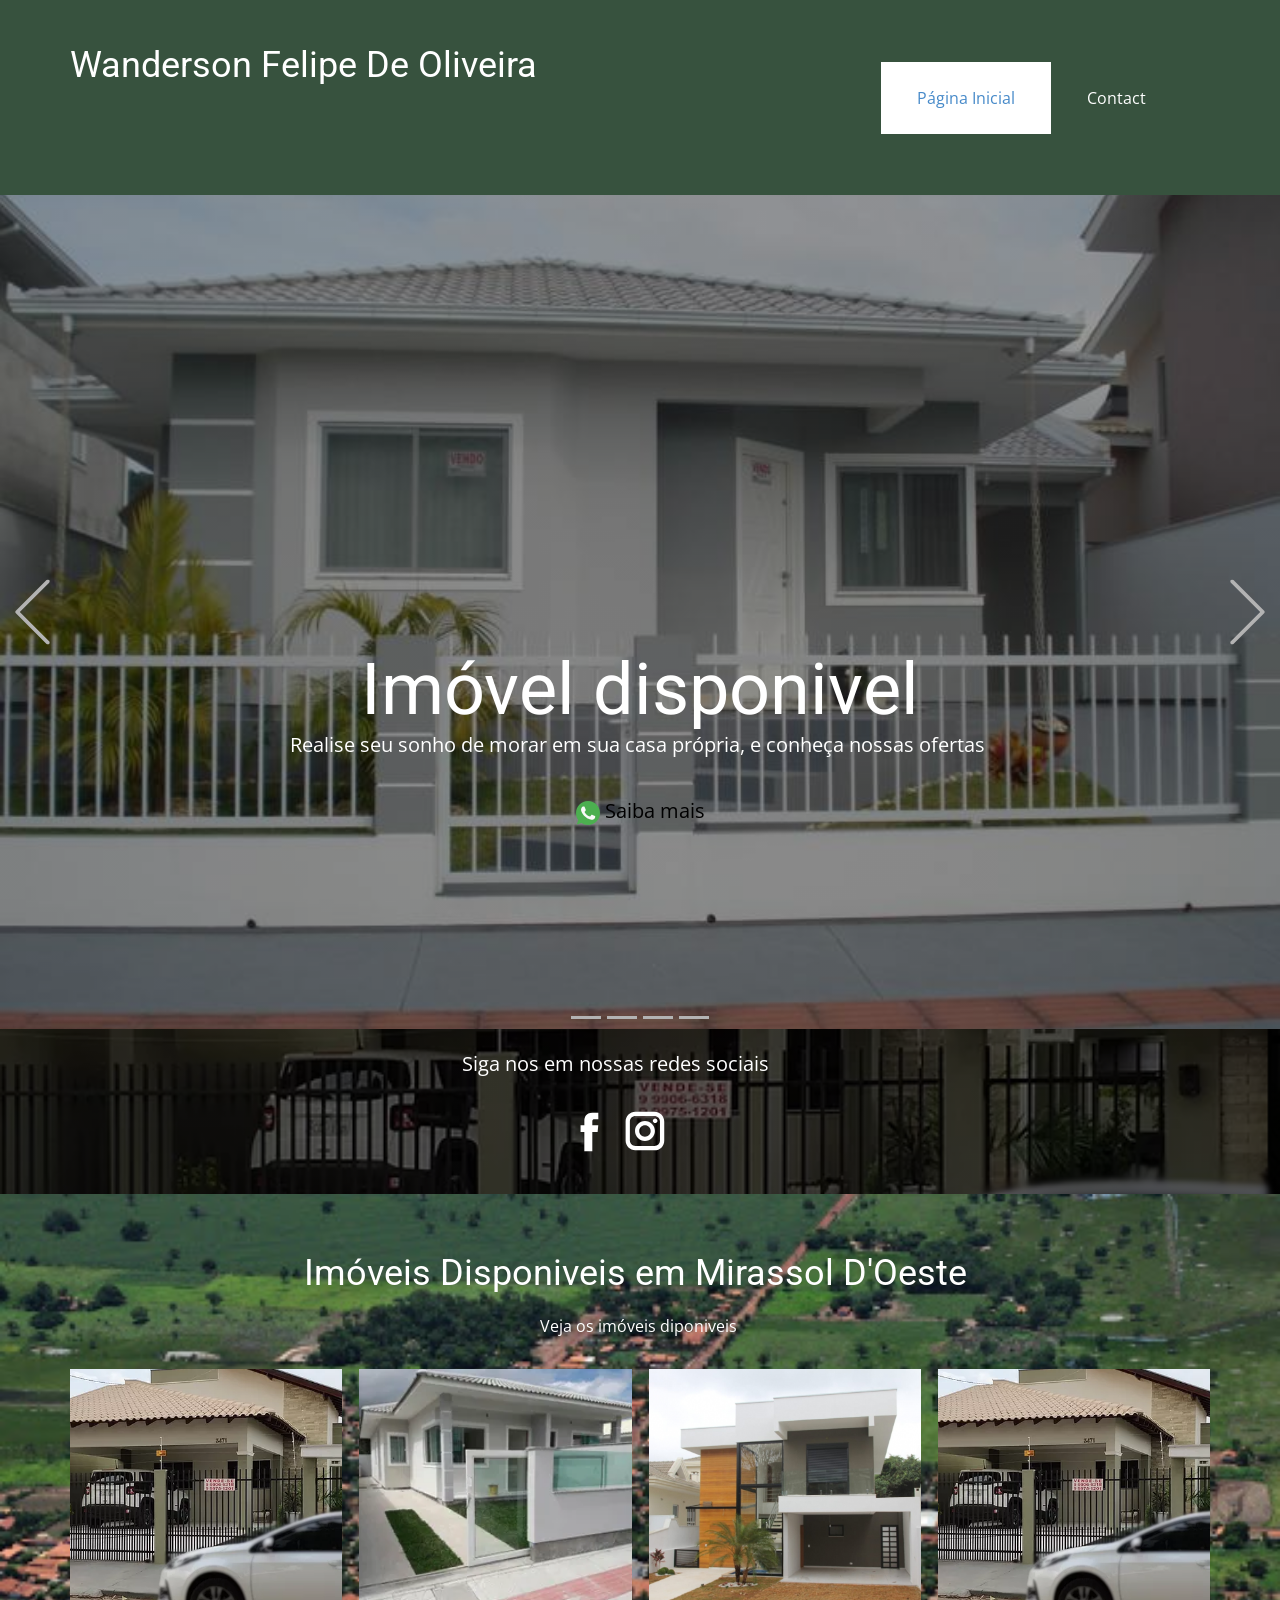
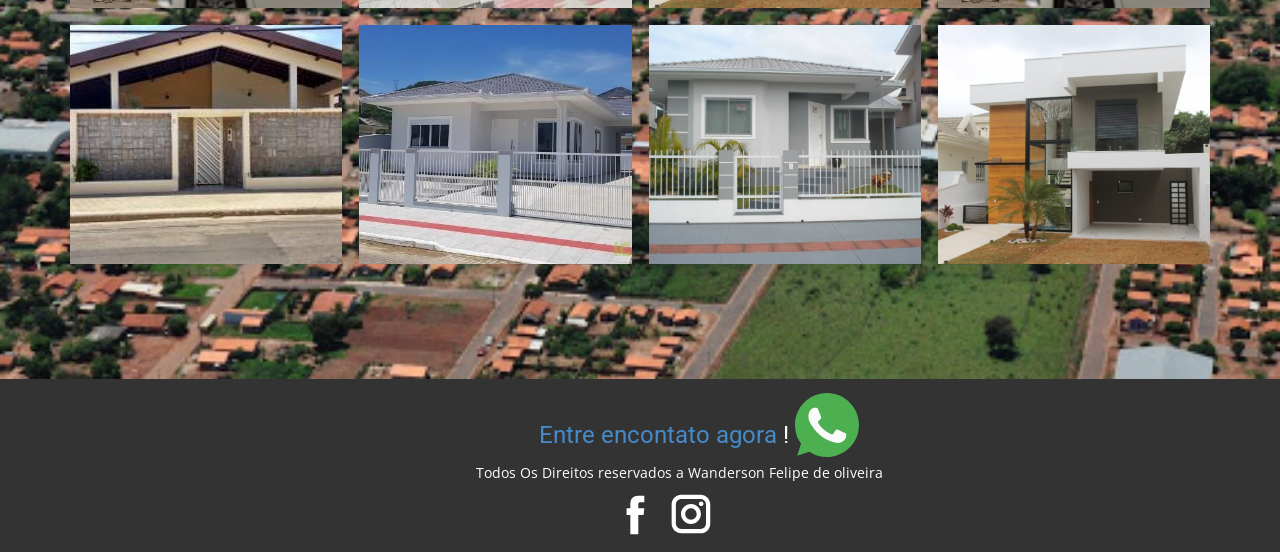
<file: index.html>
<!DOCTYPE html>
<html style="font-size: 16px;">
  <head>
    <meta name="viewport" content="width=device-width, initial-scale=1.0">
    <meta charset="utf-8">
    <meta name="keywords" content="Imóveis Disponiveis">
    <meta name="description" content="">
    <meta name="page_type" content="np-template-header-footer-from-plugin">
    <title>Página Inicial</title>
    <link rel="stylesheet" href="nicepage.css" media="screen">
<link rel="stylesheet" href="Página-Inicial.css" media="screen">
    <script class="u-script" type="text/javascript" src="jquery.js" defer=""></script>
    <script class="u-script" type="text/javascript" src="nicepage.js" defer=""></script>
    <meta name="generator" content="Nicepage 3.10.2, nicepage.com">
    
    
    
    <link id="u-theme-google-font" rel="stylesheet" href="https://fonts.googleapis.com/css?family=Roboto:100,100i,300,300i,400,400i,500,500i,700,700i,900,900i|Open+Sans:300,300i,400,400i,600,600i,700,700i,800,800i">
    
    
    
    
    
    
    <script type="application/ld+json">{
		"@context": "http://schema.org",
		"@type": "Organization",
		"name": "",
		"url": "index.html",
		"sameAs": []
}</script>
    <meta property="og:title" content="Página Inicial">
    <meta property="og:type" content="website">
    <meta name="theme-color" content="#478ac9">
    <link rel="canonical" href="index.html">
    <meta property="og:url" content="index.html">
  </head>
  <body data-home-page="Página-Inicial.html" data-home-page-title="Página Inicial" class="u-body"><header class="u-clearfix u-custom-color-3 u-header u-header" id="sec-b567"><div class="u-clearfix u-sheet u-sheet-1">
        <nav class="u-menu u-menu-dropdown u-offcanvas u-menu-1">
          <div class="menu-collapse" style="font-size: 1rem; letter-spacing: 0px;">
            <a class="u-button-style u-custom-active-color u-custom-left-right-menu-spacing u-custom-padding-bottom u-custom-top-bottom-menu-spacing u-nav-link u-text-active-palette-1-base u-text-hover-palette-2-base" href="#" style="padding: 8px 6px; font-size: calc(1em + 16px);">
              <svg><use xmlns:xlink="http://www.w3.org/1999/xlink" xlink:href="#menu-hamburger"></use></svg>
              <svg version="1.1" xmlns="http://www.w3.org/2000/svg" xmlns:xlink="http://www.w3.org/1999/xlink"><defs><symbol id="menu-hamburger" viewBox="0 0 16 16" style="width: 16px; height: 16px;"><rect y="1" width="16" height="2"></rect><rect y="7" width="16" height="2"></rect><rect y="13" width="16" height="2"></rect>
</symbol>
</defs></svg>
            </a>
          </div>
          <div class="u-custom-menu u-nav-container">
            <ul class="u-nav u-unstyled u-nav-1"><li class="u-nav-item"><a class="u-active-white u-button-style u-nav-link u-text-active-palette-1-base u-text-hover-palette-2-base" href="Página-Inicial.html" style="padding: 28px 36px;">Página Inicial</a>
</li><li class="u-nav-item"><a class="u-active-white u-button-style u-nav-link u-text-active-palette-1-base u-text-hover-palette-2-base" href="Contact.html" style="padding: 28px 36px;">Contact</a>
</li></ul>
          </div>
          <div class="u-custom-menu u-nav-container-collapse">
            <div class="u-black u-container-style u-inner-container-layout u-opacity u-opacity-95 u-sidenav">
              <div class="u-sidenav-overflow">
                <div class="u-menu-close"></div>
                <ul class="u-align-center u-nav u-popupmenu-items u-unstyled u-nav-2"><li class="u-nav-item"><a class="u-button-style u-nav-link" href="Página-Inicial.html" style="padding: 28px 36px;">Página Inicial</a>
</li><li class="u-nav-item"><a class="u-button-style u-nav-link" href="Contact.html" style="padding: 28px 36px;">Contact</a>
</li></ul>
              </div>
            </div>
            <div class="u-black u-menu-overlay u-opacity u-opacity-70"></div>
          </div>
        </nav>
        <h3 class="u-text u-text-1">Wanderson Felipe De Oliveira&nbsp;</h3>
      </div></header>
    <section id="carousel_cd7f" class="u-carousel u-slide u-block-d63a-1" data-u-ride="carousel" data-interval="2000">
      <ol class="u-absolute-hcenter u-carousel-indicators u-block-d63a-2">
        <li data-u-target="#carousel_cd7f" data-u-slide-to="0" class="u-active u-grey-30"></li>
        <li data-u-target="#carousel_cd7f" class="u-grey-30" data-u-slide-to="1"></li>
        <li data-u-target="#carousel_cd7f" class="u-grey-30" data-u-slide-to="2"></li>
        <li data-u-target="#carousel_cd7f" class="u-grey-30" data-u-slide-to="3"></li>
      </ol>
      <div class="u-carousel-inner" role="listbox">
        <div class="u-active u-align-center u-carousel-item u-clearfix u-image u-shading u-section-1-1" src="" data-image-width="800" data-image-height="600">
          <div class="u-clearfix u-sheet u-sheet-1">
            <h1 class="u-text u-title u-text-1">Imóvel disponivel</h1>
            <p class="u-large-text u-text u-text-variant u-text-2">Realise seu sonho de morar em sua casa própria, e conheça nossas ofertas&nbsp;</p>
            <a href="https://api.whatsapp.com/send?phone=5565996394703&amp;text=Ol%C3%A1%20fiquei%20interessado%20em%20um%20im%C3%B3vel%20e%20gostaria%20de%20saber%20mais." class="u-active-none u-btn u-button-style u-hover-none u-none u-text-active-white u-text-black u-text-hover-white u-btn-1">
              <br><span class="u-icon u-text-white u-icon-1"><svg class="u-svg-content" viewBox="0 0 512 512" x="0px" y="0px" style="width: 1em; height: 1em;"><path style="fill:#4CAF50;" d="M256.064,0h-0.128l0,0C114.784,0,0,114.816,0,256c0,56,18.048,107.904,48.736,150.048l-31.904,95.104  l98.4-31.456C155.712,496.512,204,512,256.064,512C397.216,512,512,397.152,512,256S397.216,0,256.064,0z"></path><path style="fill:#FAFAFA;" d="M405.024,361.504c-6.176,17.44-30.688,31.904-50.24,36.128c-13.376,2.848-30.848,5.12-89.664-19.264  C189.888,347.2,141.44,270.752,137.664,265.792c-3.616-4.96-30.4-40.48-30.4-77.216s18.656-54.624,26.176-62.304  c6.176-6.304,16.384-9.184,26.176-9.184c3.168,0,6.016,0.16,8.576,0.288c7.52,0.32,11.296,0.768,16.256,12.64  c6.176,14.88,21.216,51.616,23.008,55.392c1.824,3.776,3.648,8.896,1.088,13.856c-2.4,5.12-4.512,7.392-8.288,11.744  c-3.776,4.352-7.36,7.68-11.136,12.352c-3.456,4.064-7.36,8.416-3.008,15.936c4.352,7.36,19.392,31.904,41.536,51.616  c28.576,25.44,51.744,33.568,60.032,37.024c6.176,2.56,13.536,1.952,18.048-2.848c5.728-6.176,12.8-16.416,20-26.496  c5.12-7.232,11.584-8.128,18.368-5.568c6.912,2.4,43.488,20.48,51.008,24.224c7.52,3.776,12.48,5.568,14.304,8.736  C411.2,329.152,411.2,344.032,405.024,361.504z"></path></svg><img></span>&nbsp;Saiba mais
            </a>
          </div>
        </div>
        <div class="u-align-center u-carousel-item u-clearfix u-image u-shading u-section-1-2" src="" data-image-width="286" data-image-height="200">
          <div class="u-clearfix u-sheet u-sheet-1">
            <h1 class="u-text u-title u-text-1">Imóvel disponivel</h1>
            <p class="u-large-text u-text u-text-variant u-text-2">Realise seu sonho de morar em sua casa própria, e conheça nossas ofertas&nbsp;</p>
            <a href="https://api.whatsapp.com/send?phone=5565996394703&amp;text=Ol%C3%A1%20fiquei%20interessado%20em%20um%20im%C3%B3vel%20e%20gostaria%20de%20saber%20mais." class="u-active-none u-btn u-button-style u-hover-none u-none u-text-active-white u-text-black u-text-hover-white u-btn-1">
              <br><span class="u-icon u-text-white u-icon-1"><svg class="u-svg-content" viewBox="0 0 512 512" x="0px" y="0px" style="width: 1em; height: 1em;"><path style="fill:#4CAF50;" d="M256.064,0h-0.128l0,0C114.784,0,0,114.816,0,256c0,56,18.048,107.904,48.736,150.048l-31.904,95.104  l98.4-31.456C155.712,496.512,204,512,256.064,512C397.216,512,512,397.152,512,256S397.216,0,256.064,0z"></path><path style="fill:#FAFAFA;" d="M405.024,361.504c-6.176,17.44-30.688,31.904-50.24,36.128c-13.376,2.848-30.848,5.12-89.664-19.264  C189.888,347.2,141.44,270.752,137.664,265.792c-3.616-4.96-30.4-40.48-30.4-77.216s18.656-54.624,26.176-62.304  c6.176-6.304,16.384-9.184,26.176-9.184c3.168,0,6.016,0.16,8.576,0.288c7.52,0.32,11.296,0.768,16.256,12.64  c6.176,14.88,21.216,51.616,23.008,55.392c1.824,3.776,3.648,8.896,1.088,13.856c-2.4,5.12-4.512,7.392-8.288,11.744  c-3.776,4.352-7.36,7.68-11.136,12.352c-3.456,4.064-7.36,8.416-3.008,15.936c4.352,7.36,19.392,31.904,41.536,51.616  c28.576,25.44,51.744,33.568,60.032,37.024c6.176,2.56,13.536,1.952,18.048-2.848c5.728-6.176,12.8-16.416,20-26.496  c5.12-7.232,11.584-8.128,18.368-5.568c6.912,2.4,43.488,20.48,51.008,24.224c7.52,3.776,12.48,5.568,14.304,8.736  C411.2,329.152,411.2,344.032,405.024,361.504z"></path></svg><img></span>&nbsp;Saiba mais
            </a>
          </div>
        </div>
        <div class="u-align-center u-carousel-item u-clearfix u-image u-parallax u-shading u-section-1-3" src="" data-image-width="1080" data-image-height="719">
          <div class="u-clearfix u-sheet u-sheet-1">
            <h1 class="u-text u-title u-text-1">Imóvel disponivel</h1>
            <p class="u-large-text u-text u-text-variant u-text-2">Realise seu sonho de morar em sua casa própria, e conheça nossas ofertas&nbsp;</p>
            <a href="https://api.whatsapp.com/send?phone=5565996394703&amp;text=Ol%C3%A1%20fiquei%20interessado%20em%20um%20im%C3%B3vel%20e%20gostaria%20de%20saber%20mais." class="u-active-none u-btn u-button-style u-hover-none u-none u-text-active-white u-text-black u-text-hover-white u-btn-1">
              <br><span class="u-icon u-text-white u-icon-1"><svg class="u-svg-content" viewBox="0 0 512 512" x="0px" y="0px" style="width: 1em; height: 1em;"><path style="fill:#4CAF50;" d="M256.064,0h-0.128l0,0C114.784,0,0,114.816,0,256c0,56,18.048,107.904,48.736,150.048l-31.904,95.104  l98.4-31.456C155.712,496.512,204,512,256.064,512C397.216,512,512,397.152,512,256S397.216,0,256.064,0z"></path><path style="fill:#FAFAFA;" d="M405.024,361.504c-6.176,17.44-30.688,31.904-50.24,36.128c-13.376,2.848-30.848,5.12-89.664-19.264  C189.888,347.2,141.44,270.752,137.664,265.792c-3.616-4.96-30.4-40.48-30.4-77.216s18.656-54.624,26.176-62.304  c6.176-6.304,16.384-9.184,26.176-9.184c3.168,0,6.016,0.16,8.576,0.288c7.52,0.32,11.296,0.768,16.256,12.64  c6.176,14.88,21.216,51.616,23.008,55.392c1.824,3.776,3.648,8.896,1.088,13.856c-2.4,5.12-4.512,7.392-8.288,11.744  c-3.776,4.352-7.36,7.68-11.136,12.352c-3.456,4.064-7.36,8.416-3.008,15.936c4.352,7.36,19.392,31.904,41.536,51.616  c28.576,25.44,51.744,33.568,60.032,37.024c6.176,2.56,13.536,1.952,18.048-2.848c5.728-6.176,12.8-16.416,20-26.496  c5.12-7.232,11.584-8.128,18.368-5.568c6.912,2.4,43.488,20.48,51.008,24.224c7.52,3.776,12.48,5.568,14.304,8.736  C411.2,329.152,411.2,344.032,405.024,361.504z"></path></svg><img></span>&nbsp;Saiba mais
            </a>
          </div>
        </div>
      </div>
      <a class="u-absolute-vcenter u-carousel-control u-carousel-control-prev u-text-grey-30 u-block-d63a-3" href="#carousel_cd7f" role="button" data-u-slide="prev">
        <span aria-hidden="true">
          <svg viewBox="0 0 477.175 477.175"><path d="M145.188,238.575l215.5-215.5c5.3-5.3,5.3-13.8,0-19.1s-13.8-5.3-19.1,0l-225.1,225.1c-5.3,5.3-5.3,13.8,0,19.1l225.1,225
                    c2.6,2.6,6.1,4,9.5,4s6.9-1.3,9.5-4c5.3-5.3,5.3-13.8,0-19.1L145.188,238.575z"></path></svg>
        </span>
        <span class="sr-only">Previous</span>
      </a>
      <a class="u-absolute-vcenter u-carousel-control u-carousel-control-next u-text-grey-30 u-block-d63a-4" href="#carousel_cd7f" role="button" data-u-slide="next">
        <span aria-hidden="true">
          <svg viewBox="0 0 477.175 477.175"><path d="M360.731,229.075l-225.1-225.1c-5.3-5.3-13.8-5.3-19.1,0s-5.3,13.8,0,19.1l215.5,215.5l-215.5,215.5
                    c-5.3,5.3-5.3,13.8,0,19.1c2.6,2.6,6.1,4,9.5,4c3.4,0,6.9-1.3,9.5-4l225.1-225.1C365.931,242.875,365.931,234.275,360.731,229.075z"></path></svg>
        </span>
        <span class="sr-only">Next</span>
      </a>
    </section>
    <section class="u-align-center u-clearfix u-image u-shading u-section-2" data-image-width="621" data-image-height="364" id="carousel_5a23">
      <div class="u-clearfix u-sheet u-valign-bottom-md u-sheet-1">
        <p class="u-large-text u-text u-text-variant u-text-1">Siga nos em nossas redes sociais&nbsp;</p>
        <div class="u-social-icons u-spacing-7 u-social-icons-1">
          <a class="u-social-url" target="_blank" href=""><span class="u-icon u-icon-circle u-social-facebook u-social-icon u-icon-1"><svg class="u-svg-link" preserveAspectRatio="xMidYMin slice" viewBox="0 0 112 112" style=""><use xmlns:xlink="http://www.w3.org/1999/xlink" xlink:href="#svg-c6a2"></use></svg><svg xmlns="http://www.w3.org/2000/svg" xmlns:xlink="http://www.w3.org/1999/xlink" version="1.1" xml:space="preserve" class="u-svg-content" viewBox="0 0 112 112" x="0px" y="0px" id="svg-c6a2"><path d="M75.5,28.8H65.4c-1.5,0-4,0.9-4,4.3v9.4h13.9l-1.5,15.8H61.4v45.1H42.8V58.3h-8.8V42.4h8.8V32.2 c0-7.4,3.4-18.8,18.8-18.8h13.8v15.4H75.5z"></path></svg>
          
          
        </span>
          </a>
          <a class="u-social-url" target="_blank" href=""><span class="u-icon u-icon-circle u-social-icon u-social-instagram u-icon-2"><svg class="u-svg-link" preserveAspectRatio="xMidYMin slice" viewBox="0 0 112 112" style=""><use xmlns:xlink="http://www.w3.org/1999/xlink" xlink:href="#svg-2c49"></use></svg><svg xmlns="http://www.w3.org/2000/svg" xmlns:xlink="http://www.w3.org/1999/xlink" version="1.1" xml:space="preserve" class="u-svg-content" viewBox="0 0 112 112" x="0px" y="0px" id="svg-2c49"><path d="M55.9,32.9c-12.8,0-23.2,10.4-23.2,23.2s10.4,23.2,23.2,23.2s23.2-10.4,23.2-23.2S68.7,32.9,55.9,32.9z M55.9,69.4c-7.4,0-13.3-6-13.3-13.3c-0.1-7.4,6-13.3,13.3-13.3s13.3,6,13.3,13.3C69.3,63.5,63.3,69.4,55.9,69.4z"></path><path d="M79.7,26.8c-3,0-5.4,2.5-5.4,5.4s2.5,5.4,5.4,5.4c3,0,5.4-2.5,5.4-5.4S82.7,26.8,79.7,26.8z"></path><path d="M78.2,11H33.5C21,11,10.8,21.3,10.8,33.7v44.7c0,12.6,10.2,22.8,22.7,22.8h44.7c12.6,0,22.7-10.2,22.7-22.7 V33.7C100.8,21.1,90.6,11,78.2,11z M91,78.4c0,7.1-5.8,12.8-12.8,12.8H33.5c-7.1,0-12.8-5.8-12.8-12.8V33.7 c0-7.1,5.8-12.8,12.8-12.8h44.7c7.1,0,12.8,5.8,12.8,12.8V78.4z"></path></svg>
          
          
        </span>
          </a>
        </div>
      </div>
    </section>
    <section class="u-align-center u-clearfix u-image u-section-3" id="sec-f58b" data-image-width="512" data-image-height="340">
      <div class="u-clearfix u-sheet u-sheet-1">
        <h2 class="u-text u-text-body-alt-color u-text-1">Imóveis Disponiveis em Mirassol D'Oeste&nbsp;</h2>
        <p class="u-text u-text-body-alt-color u-text-2">Veja os imóveis diponiveis&nbsp;</p>
        <div class="u-expanded-width u-gallery u-layout-grid u-lightbox u-show-text-on-hover u-gallery-1">
          <div class="u-gallery-inner u-gallery-inner-1">
            <div class="u-effect-fade u-gallery-item" data-href="Contact.html" data-page-id="50754121">
              <div class="u-back-slide" data-image-width="621" data-image-height="364">
                <img class="u-back-image u-expanded" src="images/sas.png">
              </div>
              <div class="u-over-slide u-shading u-over-slide-1">
                <h3 class="u-gallery-heading"></h3>
                <p class="u-gallery-text"></p>
              </div>
            </div>
            <div class="u-effect-fade u-gallery-item" data-href="Contact.html" data-page-id="50754121">
              <div class="u-back-slide" data-image-width="266" data-image-height="210">
                <img class="u-back-image u-expanded" src="images/1.webp">
              </div>
              <div class="u-over-slide u-shading u-over-slide-2">
                <h3 class="u-gallery-heading"></h3>
                <p class="u-gallery-text"></p>
              </div>
            </div>
            <div class="u-effect-fade u-gallery-item">
              <div class="u-back-slide" data-image-width="1080" data-image-height="719">
                <img class="u-back-image u-expanded" src="images/3.jpeg">
              </div>
              <div class="u-over-slide u-shading u-over-slide-3">
                <h3 class="u-gallery-heading"></h3>
                <p class="u-gallery-text"></p>
              </div>
            </div>
            <div class="u-effect-fade u-gallery-item">
              <div class="u-back-slide" data-image-width="621" data-image-height="364">
                <img class="u-back-image u-expanded" src="images/sas.png">
              </div>
              <div class="u-over-slide u-shading u-over-slide-4">
                <h3 class="u-gallery-heading"></h3>
                <p class="u-gallery-text"></p>
              </div>
            </div>
            <div class="u-effect-fade u-gallery-item">
              <div class="u-back-slide" data-image-width="286" data-image-height="200">
                <img class="u-back-image u-expanded" src="images/4.jpg">
              </div>
              <div class="u-over-slide u-shading u-over-slide-5">
                <h3 class="u-gallery-heading"></h3>
                <p class="u-gallery-text"></p>
              </div>
            </div>
            <div class="u-effect-fade u-gallery-item">
              <div class="u-back-slide" data-image-width="720" data-image-height="389">
                <img class="u-back-image u-expanded" src="images/2.jpg">
              </div>
              <div class="u-over-slide u-shading u-over-slide-6">
                <h3 class="u-gallery-heading"></h3>
                <p class="u-gallery-text"></p>
              </div>
            </div>
            <div class="u-effect-fade u-gallery-item u-gallery-item-7" data-image-width="1280" data-image-height="720">
              <div class="u-back-slide" data-image-width="800" data-image-height="600">
                <img class="u-back-image u-expanded u-back-image-7" src="images/1.jpg">
              </div>
              <div class="u-over-slide u-shading u-over-slide-7">
                <h3 class="u-gallery-heading" style="background-image: none;"></h3>
                <p class="u-gallery-text" style="background-image: none;"></p>
              </div>
            </div>
            <div class="u-effect-fade u-gallery-item u-gallery-item-8" data-image-width="1280" data-image-height="777">
              <div class="u-back-slide" data-image-width="1080" data-image-height="719">
                <img class="u-back-image u-expanded u-back-image-8" src="images/3.jpeg">
              </div>
              <div class="u-over-slide u-shading u-over-slide-8">
                <h3 class="u-gallery-heading" style="background-image: none;"></h3>
                <p class="u-gallery-text" style="background-image: none;"></p>
              </div>
            </div>
          </div>
        </div>
      </div>
    </section>
    
    
    
    
    <footer class="u-align-center u-clearfix u-footer u-grey-80 u-footer" id="sec-63fc"><div class="u-clearfix u-sheet u-valign-middle u-sheet-1"><span class="u-icon u-icon-circle u-text-palette-1-base u-icon-1"><svg class="u-svg-link" preserveAspectRatio="xMidYMin slice" viewBox="0 0 512 512" style=""><use xmlns:xlink="http://www.w3.org/1999/xlink" xlink:href="#svg-0994"></use></svg><svg class="u-svg-content" viewBox="0 0 512 512" x="0px" y="0px" id="svg-0994" style="enable-background:new 0 0 512 512;"><path style="fill:#4CAF50;" d="M256.064,0h-0.128l0,0C114.784,0,0,114.816,0,256c0,56,18.048,107.904,48.736,150.048l-31.904,95.104  l98.4-31.456C155.712,496.512,204,512,256.064,512C397.216,512,512,397.152,512,256S397.216,0,256.064,0z"></path><path style="fill:#FAFAFA;" d="M405.024,361.504c-6.176,17.44-30.688,31.904-50.24,36.128c-13.376,2.848-30.848,5.12-89.664-19.264  C189.888,347.2,141.44,270.752,137.664,265.792c-3.616-4.96-30.4-40.48-30.4-77.216s18.656-54.624,26.176-62.304  c6.176-6.304,16.384-9.184,26.176-9.184c3.168,0,6.016,0.16,8.576,0.288c7.52,0.32,11.296,0.768,16.256,12.64  c6.176,14.88,21.216,51.616,23.008,55.392c1.824,3.776,3.648,8.896,1.088,13.856c-2.4,5.12-4.512,7.392-8.288,11.744  c-3.776,4.352-7.36,7.68-11.136,12.352c-3.456,4.064-7.36,8.416-3.008,15.936c4.352,7.36,19.392,31.904,41.536,51.616  c28.576,25.44,51.744,33.568,60.032,37.024c6.176,2.56,13.536,1.952,18.048-2.848c5.728-6.176,12.8-16.416,20-26.496  c5.12-7.232,11.584-8.128,18.368-5.568c6.912,2.4,43.488,20.48,51.008,24.224c7.52,3.776,12.48,5.568,14.304,8.736  C411.2,329.152,411.2,344.032,405.024,361.504z"></path></svg></span>
        <h4 class="u-text u-text-1">
          <a class="u-active-none u-border-none u-btn u-button-link u-button-style u-hover-none u-none u-text-palette-1-base u-btn-1" href="https://api.whatsapp.com/send?phone=5565996394703&amp;text=Ol%C3%A1%20fiquei%20interessado%20em%20um%20im%C3%B3vel%20e%20gostaria%20de%20saber%20mais.">Entre encontato agora</a>&nbsp;!
        </h4>
        <p class="u-small-text u-text u-text-variant u-text-2">Todos Os Direitos reservados a Wanderson Felipe de oliveira</p>
        <div class="u-social-icons u-spacing-7 u-social-icons-1">
          <a class="u-social-url" target="_blank" href=""><span class="u-icon u-icon-circle u-social-facebook u-social-icon u-icon-2"><svg class="u-svg-link" preserveAspectRatio="xMidYMin slice" viewBox="0 0 112 112" style=""><use xmlns:xlink="http://www.w3.org/1999/xlink" xlink:href="#svg-1a9a"></use></svg><svg xmlns="http://www.w3.org/2000/svg" xmlns:xlink="http://www.w3.org/1999/xlink" version="1.1" xml:space="preserve" class="u-svg-content" viewBox="0 0 112 112" x="0px" y="0px" id="svg-1a9a"><path d="M75.5,28.8H65.4c-1.5,0-4,0.9-4,4.3v9.4h13.9l-1.5,15.8H61.4v45.1H42.8V58.3h-8.8V42.4h8.8V32.2 c0-7.4,3.4-18.8,18.8-18.8h13.8v15.4H75.5z"></path></svg>
          
          
        </span>
          </a>
          <a class="u-social-url" target="_blank" href=""><span class="u-icon u-icon-circle u-social-icon u-social-instagram u-icon-3"><svg class="u-svg-link" preserveAspectRatio="xMidYMin slice" viewBox="0 0 112 112" style=""><use xmlns:xlink="http://www.w3.org/1999/xlink" xlink:href="#svg-97c1"></use></svg><svg xmlns="http://www.w3.org/2000/svg" xmlns:xlink="http://www.w3.org/1999/xlink" version="1.1" xml:space="preserve" class="u-svg-content" viewBox="0 0 112 112" x="0px" y="0px" id="svg-97c1"><path d="M55.9,32.9c-12.8,0-23.2,10.4-23.2,23.2s10.4,23.2,23.2,23.2s23.2-10.4,23.2-23.2S68.7,32.9,55.9,32.9z M55.9,69.4c-7.4,0-13.3-6-13.3-13.3c-0.1-7.4,6-13.3,13.3-13.3s13.3,6,13.3,13.3C69.3,63.5,63.3,69.4,55.9,69.4z"></path><path d="M79.7,26.8c-3,0-5.4,2.5-5.4,5.4s2.5,5.4,5.4,5.4c3,0,5.4-2.5,5.4-5.4S82.7,26.8,79.7,26.8z"></path><path d="M78.2,11H33.5C21,11,10.8,21.3,10.8,33.7v44.7c0,12.6,10.2,22.8,22.7,22.8h44.7c12.6,0,22.7-10.2,22.7-22.7 V33.7C100.8,21.1,90.6,11,78.2,11z M91,78.4c0,7.1-5.8,12.8-12.8,12.8H33.5c-7.1,0-12.8-5.8-12.8-12.8V33.7 c0-7.1,5.8-12.8,12.8-12.8h44.7c7.1,0,12.8,5.8,12.8,12.8V78.4z"></path></svg>
          
          
        </span>
          </a>
        </div>
      </div></footer>
   
  </body>
</html>
</file>
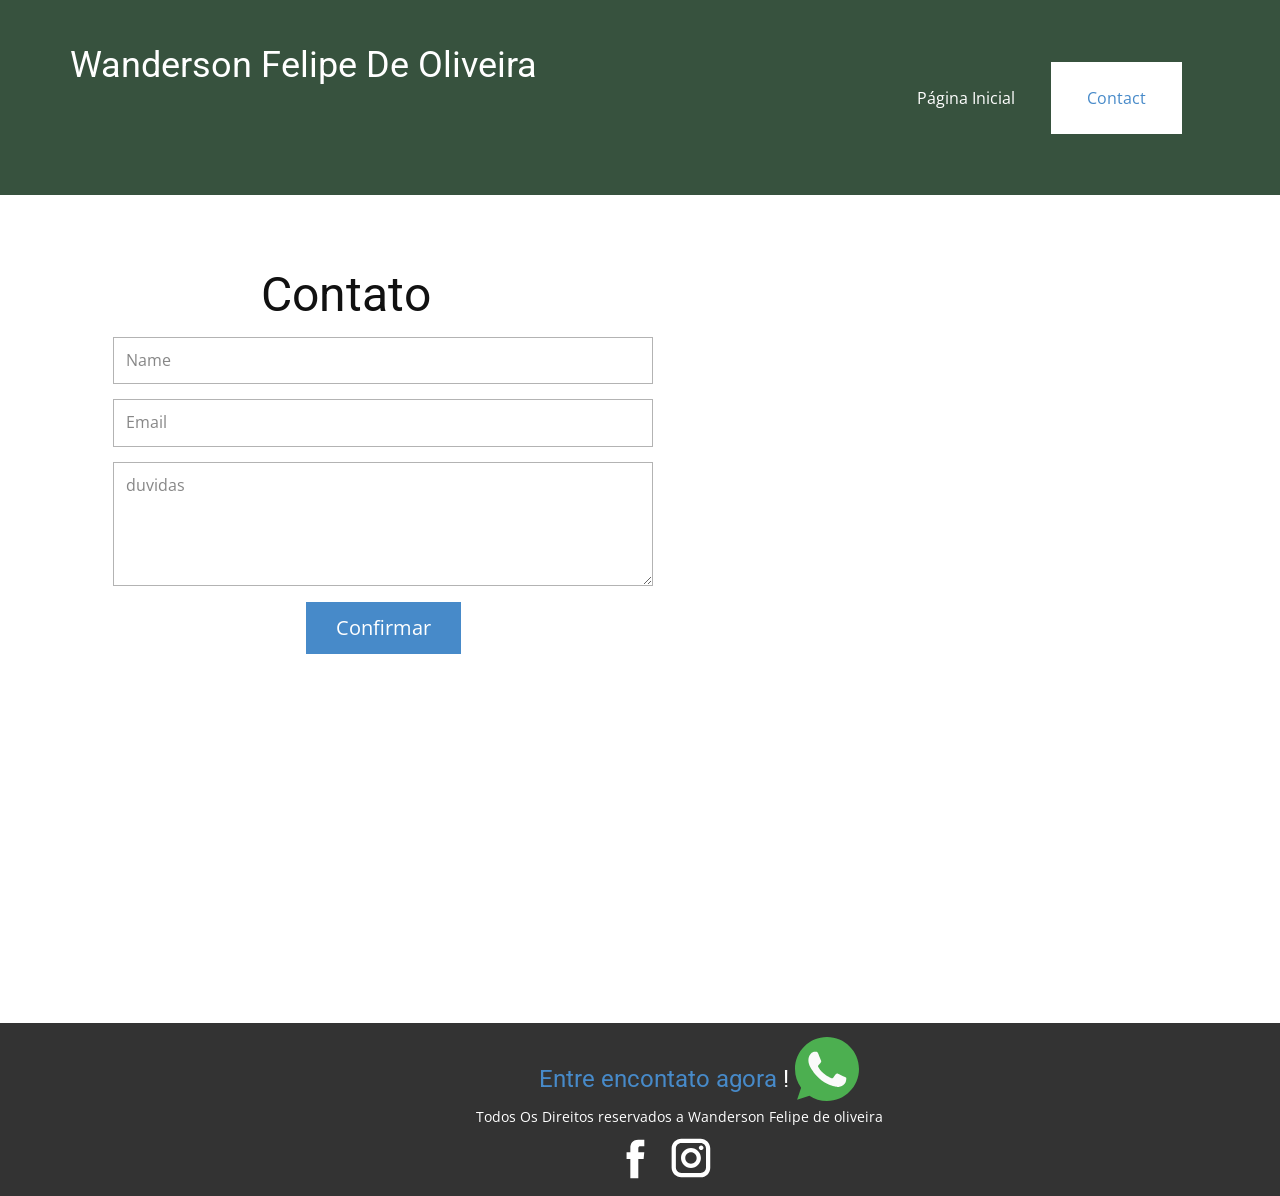
<file: Contact.html>
<!DOCTYPE html>
<html style="font-size: 16px;">
  <head>
    <meta name="viewport" content="width=device-width, initial-scale=1.0">
    <meta charset="utf-8">
    <meta name="keywords" content="Contato">
    <meta name="description" content="">
    <meta name="page_type" content="np-template-header-footer-from-plugin">
    <title>Contact</title>
    <link rel="stylesheet" href="nicepage.css" media="screen">
<link rel="stylesheet" href="Contact.css" media="screen">
    <script class="u-script" type="text/javascript" src="jquery.js" defer=""></script>
    <script class="u-script" type="text/javascript" src="nicepage.js" defer=""></script>
    <meta name="generator" content="Nicepage 3.10.2, nicepage.com">
    <link id="u-theme-google-font" rel="stylesheet" href="https://fonts.googleapis.com/css?family=Roboto:100,100i,300,300i,400,400i,500,500i,700,700i,900,900i|Open+Sans:300,300i,400,400i,600,600i,700,700i,800,800i">
    
    
    
    
    <script type="application/ld+json">{
		"@context": "http://schema.org",
		"@type": "Organization",
		"name": "",
		"url": "index.html",
		"sameAs": []
}</script>
    <meta property="og:title" content="Contact">
    <meta property="og:type" content="website">
    <meta name="theme-color" content="#478ac9">
    <link rel="canonical" href="index.html">
    <meta property="og:url" content="index.html">
  </head>
  <body class="u-body"><header class="u-clearfix u-custom-color-3 u-header u-header" id="sec-b567"><div class="u-clearfix u-sheet u-sheet-1">
        <nav class="u-menu u-menu-dropdown u-offcanvas u-menu-1">
          <div class="menu-collapse" style="font-size: 1rem; letter-spacing: 0px;">
            <a class="u-button-style u-custom-active-color u-custom-left-right-menu-spacing u-custom-padding-bottom u-custom-top-bottom-menu-spacing u-nav-link u-text-active-palette-1-base u-text-hover-palette-2-base" href="#" style="padding: 8px 6px; font-size: calc(1em + 16px);">
              <svg><use xmlns:xlink="http://www.w3.org/1999/xlink" xlink:href="#menu-hamburger"></use></svg>
              <svg version="1.1" xmlns="http://www.w3.org/2000/svg" xmlns:xlink="http://www.w3.org/1999/xlink"><defs><symbol id="menu-hamburger" viewBox="0 0 16 16" style="width: 16px; height: 16px;"><rect y="1" width="16" height="2"></rect><rect y="7" width="16" height="2"></rect><rect y="13" width="16" height="2"></rect>
</symbol>
</defs></svg>
            </a>
          </div>
          <div class="u-custom-menu u-nav-container">
            <ul class="u-nav u-unstyled u-nav-1"><li class="u-nav-item"><a class="u-active-white u-button-style u-nav-link u-text-active-palette-1-base u-text-hover-palette-2-base" href="Página-Inicial.html" style="padding: 28px 36px;">Página Inicial</a>
</li><li class="u-nav-item"><a class="u-active-white u-button-style u-nav-link u-text-active-palette-1-base u-text-hover-palette-2-base" href="Contact.html" style="padding: 28px 36px;">Contact</a>
</li></ul>
          </div>
          <div class="u-custom-menu u-nav-container-collapse">
            <div class="u-black u-container-style u-inner-container-layout u-opacity u-opacity-95 u-sidenav">
              <div class="u-sidenav-overflow">
                <div class="u-menu-close"></div>
                <ul class="u-align-center u-nav u-popupmenu-items u-unstyled u-nav-2"><li class="u-nav-item"><a class="u-button-style u-nav-link" href="Página-Inicial.html" style="padding: 28px 36px;">Página Inicial</a>
</li><li class="u-nav-item"><a class="u-button-style u-nav-link" href="Contact.html" style="padding: 28px 36px;">Contact</a>
</li></ul>
              </div>
            </div>
            <div class="u-black u-menu-overlay u-opacity u-opacity-70"></div>
          </div>
        </nav>
        <h3 class="u-text u-text-1">Wanderson Felipe De Oliveira&nbsp;</h3>
      </div></header>
    <section class="u-align-center u-clearfix u-section-1" id="sec-9372">
      <div class="u-clearfix u-sheet u-sheet-1">
        <h1 class="u-text u-text-1">Contato</h1>
        <div class="u-form u-form-1">
          <form action="#" method="POST" class="u-clearfix u-form-spacing-15 u-form-vertical u-inner-form" style="padding: 15px;" source="custom" name="form">
            <div class="u-form-group u-form-name u-form-group-1">
              <label for="name-6797" class="u-form-control-hidden u-label">Name</label>
              <input type="text" placeholder="Name" id="name-6797" name="name" class="u-border-1 u-border-grey-30 u-input u-input-rectangle" required="">
            </div>
            <div class="u-form-email u-form-group u-form-group-2">
              <label for="email-6797" class="u-form-control-hidden u-label">Email</label>
              <input type="email" placeholder="Email" id="email-6797" name="email" class="u-border-1 u-border-grey-30 u-input u-input-rectangle" required="">
            </div>
            <div class="u-form-group u-form-message u-form-group-3">
              <label for="message-6797" class="u-form-control-hidden u-label">Address</label>
              <textarea placeholder="duvidas" rows="4" cols="50" id="message-6797" name="message" class="u-border-1 u-border-grey-30 u-input u-input-rectangle" required=""></textarea>
            </div>
            <div class="u-align-center u-form-group u-form-submit u-form-group-4">
              <a href="#" class="u-btn u-btn-submit u-button-style u-btn-1">Confirmar<br>
              </a>
              <input type="submit" value="submit" class="u-form-control-hidden">
            </div>
            <div class="u-form-send-message u-form-send-success">Thank you! Your message has been sent.</div>
            <div class="u-form-send-error u-form-send-message">Unable to send your message. Please fix errors then try again.</div>
            <input type="hidden" value="" name="recaptchaResponse">
          </form>
        </div>
      </div>
    </section>
    
    
    
    
    <footer class="u-align-center u-clearfix u-footer u-grey-80 u-footer" id="sec-63fc"><div class="u-clearfix u-sheet u-valign-middle u-sheet-1"><span class="u-icon u-icon-circle u-text-palette-1-base u-icon-1"><svg class="u-svg-link" preserveAspectRatio="xMidYMin slice" viewBox="0 0 512 512" style=""><use xmlns:xlink="http://www.w3.org/1999/xlink" xlink:href="#svg-0994"></use></svg><svg class="u-svg-content" viewBox="0 0 512 512" x="0px" y="0px" id="svg-0994" style="enable-background:new 0 0 512 512;"><path style="fill:#4CAF50;" d="M256.064,0h-0.128l0,0C114.784,0,0,114.816,0,256c0,56,18.048,107.904,48.736,150.048l-31.904,95.104  l98.4-31.456C155.712,496.512,204,512,256.064,512C397.216,512,512,397.152,512,256S397.216,0,256.064,0z"></path><path style="fill:#FAFAFA;" d="M405.024,361.504c-6.176,17.44-30.688,31.904-50.24,36.128c-13.376,2.848-30.848,5.12-89.664-19.264  C189.888,347.2,141.44,270.752,137.664,265.792c-3.616-4.96-30.4-40.48-30.4-77.216s18.656-54.624,26.176-62.304  c6.176-6.304,16.384-9.184,26.176-9.184c3.168,0,6.016,0.16,8.576,0.288c7.52,0.32,11.296,0.768,16.256,12.64  c6.176,14.88,21.216,51.616,23.008,55.392c1.824,3.776,3.648,8.896,1.088,13.856c-2.4,5.12-4.512,7.392-8.288,11.744  c-3.776,4.352-7.36,7.68-11.136,12.352c-3.456,4.064-7.36,8.416-3.008,15.936c4.352,7.36,19.392,31.904,41.536,51.616  c28.576,25.44,51.744,33.568,60.032,37.024c6.176,2.56,13.536,1.952,18.048-2.848c5.728-6.176,12.8-16.416,20-26.496  c5.12-7.232,11.584-8.128,18.368-5.568c6.912,2.4,43.488,20.48,51.008,24.224c7.52,3.776,12.48,5.568,14.304,8.736  C411.2,329.152,411.2,344.032,405.024,361.504z"></path></svg></span>
        <h4 class="u-text u-text-1">
          <a class="u-active-none u-border-none u-btn u-button-link u-button-style u-hover-none u-none u-text-palette-1-base u-btn-1" href="https://api.whatsapp.com/send?phone=5565996394703&amp;text=Ol%C3%A1%20fiquei%20interessado%20em%20um%20im%C3%B3vel%20e%20gostaria%20de%20saber%20mais.">Entre encontato agora</a>&nbsp;!
        </h4>
        <p class="u-small-text u-text u-text-variant u-text-2">Todos Os Direitos reservados a Wanderson Felipe de oliveira</p>
        <div class="u-social-icons u-spacing-7 u-social-icons-1">
          <a class="u-social-url" target="_blank" href=""><span class="u-icon u-icon-circle u-social-facebook u-social-icon u-icon-2"><svg class="u-svg-link" preserveAspectRatio="xMidYMin slice" viewBox="0 0 112 112" style=""><use xmlns:xlink="http://www.w3.org/1999/xlink" xlink:href="#svg-1a9a"></use></svg><svg xmlns="http://www.w3.org/2000/svg" xmlns:xlink="http://www.w3.org/1999/xlink" version="1.1" xml:space="preserve" class="u-svg-content" viewBox="0 0 112 112" x="0px" y="0px" id="svg-1a9a"><path d="M75.5,28.8H65.4c-1.5,0-4,0.9-4,4.3v9.4h13.9l-1.5,15.8H61.4v45.1H42.8V58.3h-8.8V42.4h8.8V32.2 c0-7.4,3.4-18.8,18.8-18.8h13.8v15.4H75.5z"></path></svg>
          
          
        </span>
          </a>
          <a class="u-social-url" target="_blank" href=""><span class="u-icon u-icon-circle u-social-icon u-social-instagram u-icon-3"><svg class="u-svg-link" preserveAspectRatio="xMidYMin slice" viewBox="0 0 112 112" style=""><use xmlns:xlink="http://www.w3.org/1999/xlink" xlink:href="#svg-97c1"></use></svg><svg xmlns="http://www.w3.org/2000/svg" xmlns:xlink="http://www.w3.org/1999/xlink" version="1.1" xml:space="preserve" class="u-svg-content" viewBox="0 0 112 112" x="0px" y="0px" id="svg-97c1"><path d="M55.9,32.9c-12.8,0-23.2,10.4-23.2,23.2s10.4,23.2,23.2,23.2s23.2-10.4,23.2-23.2S68.7,32.9,55.9,32.9z M55.9,69.4c-7.4,0-13.3-6-13.3-13.3c-0.1-7.4,6-13.3,13.3-13.3s13.3,6,13.3,13.3C69.3,63.5,63.3,69.4,55.9,69.4z"></path><path d="M79.7,26.8c-3,0-5.4,2.5-5.4,5.4s2.5,5.4,5.4,5.4c3,0,5.4-2.5,5.4-5.4S82.7,26.8,79.7,26.8z"></path><path d="M78.2,11H33.5C21,11,10.8,21.3,10.8,33.7v44.7c0,12.6,10.2,22.8,22.7,22.8h44.7c12.6,0,22.7-10.2,22.7-22.7 V33.7C100.8,21.1,90.6,11,78.2,11z M91,78.4c0,7.1-5.8,12.8-12.8,12.8H33.5c-7.1,0-12.8-5.8-12.8-12.8V33.7 c0-7.1,5.8-12.8,12.8-12.8h44.7c7.1,0,12.8,5.8,12.8,12.8V78.4z"></path></svg>
          
          
        </span>
          </a>
        </div>
      </div></footer>
  
  </body>
</html>
</file>
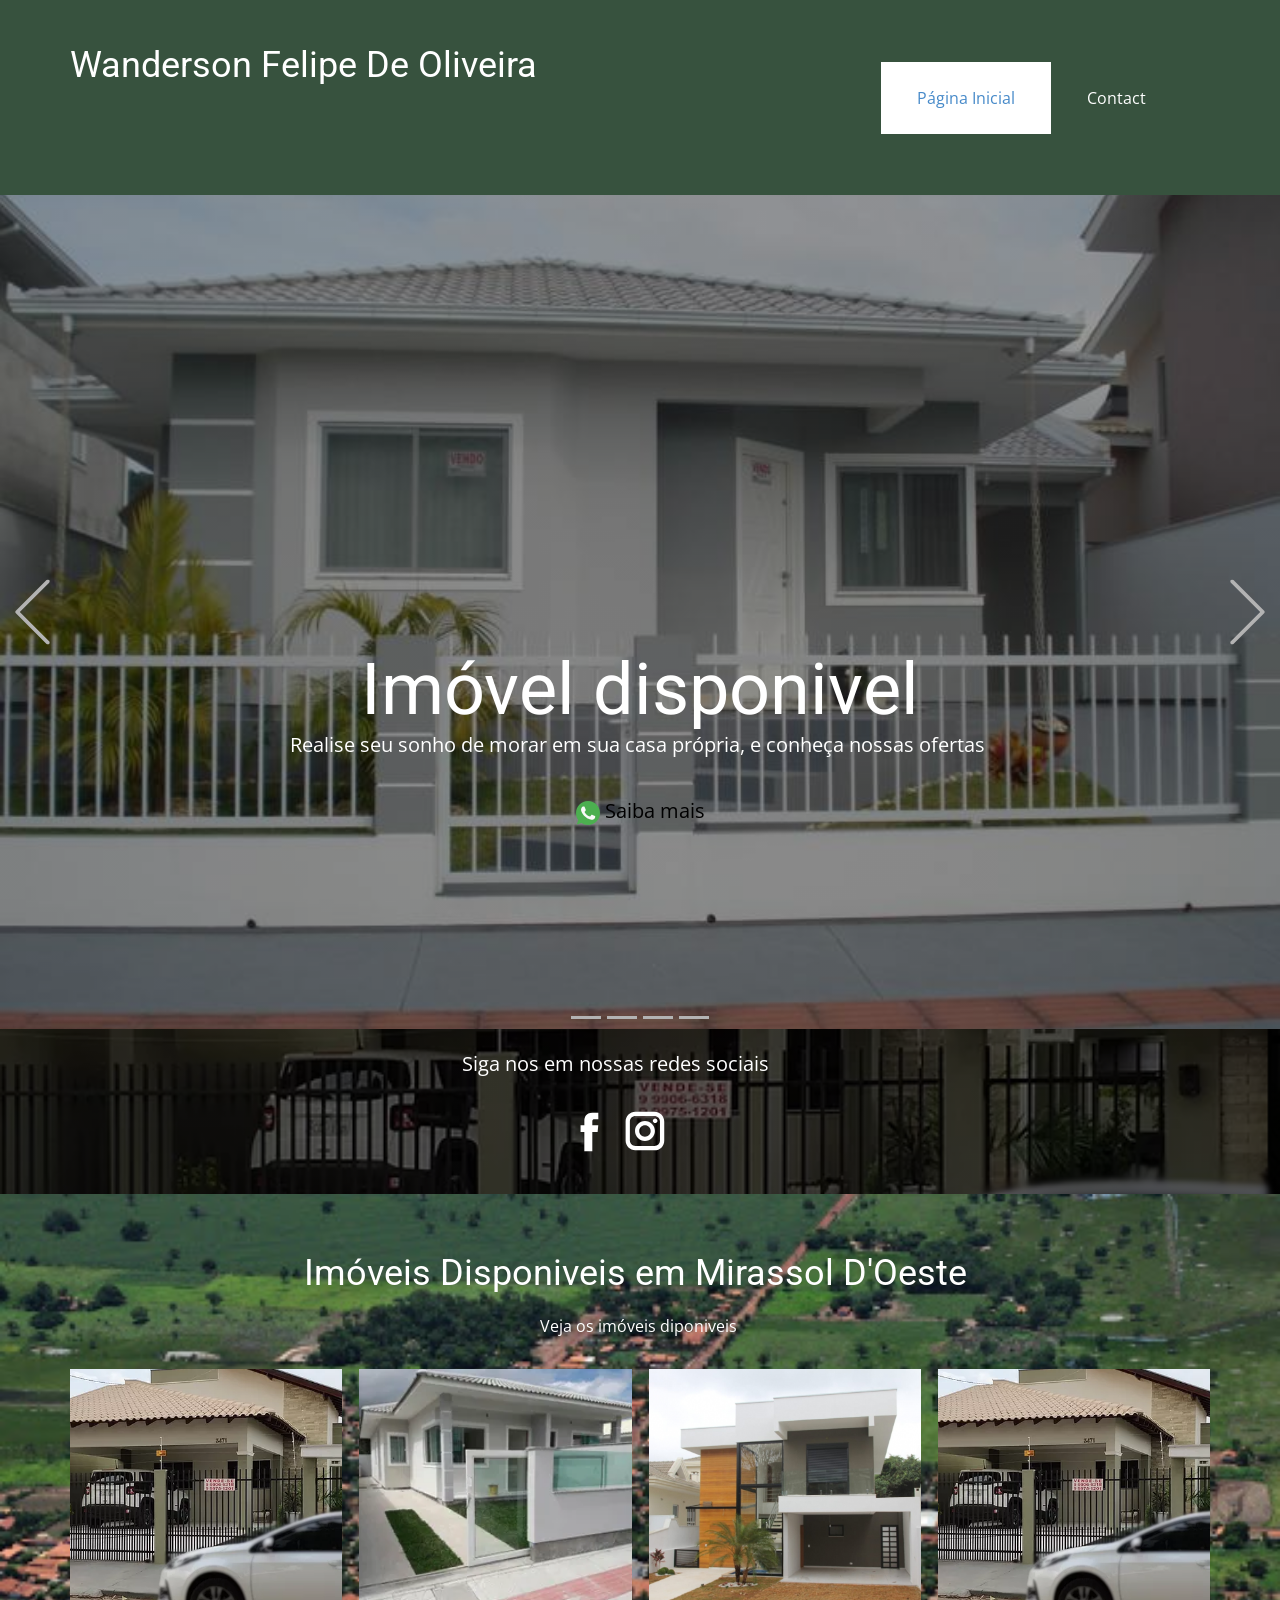
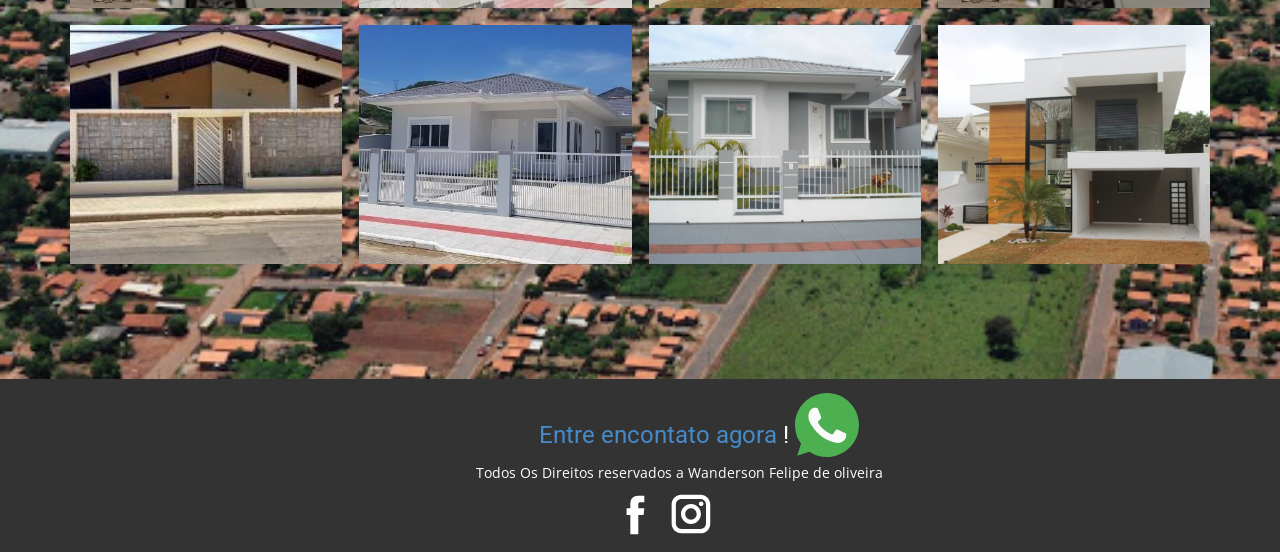
<file: Página-Inicial.html>
<!DOCTYPE html>
<html style="font-size: 16px;">
  <head>
    <meta name="viewport" content="width=device-width, initial-scale=1.0">
    <meta charset="utf-8">
    <meta name="keywords" content="Imóveis Disponiveis">
    <meta name="description" content="">
    <meta name="page_type" content="np-template-header-footer-from-plugin">
    <title>Página Inicial</title>
    <link rel="stylesheet" href="nicepage.css" media="screen">
<link rel="stylesheet" href="Página-Inicial.css" media="screen">
    <script class="u-script" type="text/javascript" src="jquery.js" defer=""></script>
    <script class="u-script" type="text/javascript" src="nicepage.js" defer=""></script>
    <meta name="generator" content="Nicepage 3.10.2, nicepage.com">
    
    
    
    <link id="u-theme-google-font" rel="stylesheet" href="https://fonts.googleapis.com/css?family=Roboto:100,100i,300,300i,400,400i,500,500i,700,700i,900,900i|Open+Sans:300,300i,400,400i,600,600i,700,700i,800,800i">
    
    
    
    
    
    
    <script type="application/ld+json">{
		"@context": "http://schema.org",
		"@type": "Organization",
		"name": "",
		"url": "index.html",
		"sameAs": []
}</script>
    <meta property="og:title" content="Página Inicial">
    <meta property="og:type" content="website">
    <meta name="theme-color" content="#478ac9">
    <link rel="canonical" href="index.html">
    <meta property="og:url" content="index.html">
  </head>
  <body class="u-body"><header class="u-clearfix u-custom-color-3 u-header u-header" id="sec-b567"><div class="u-clearfix u-sheet u-sheet-1">
        <nav class="u-menu u-menu-dropdown u-offcanvas u-menu-1">
          <div class="menu-collapse" style="font-size: 1rem; letter-spacing: 0px;">
            <a class="u-button-style u-custom-active-color u-custom-left-right-menu-spacing u-custom-padding-bottom u-custom-top-bottom-menu-spacing u-nav-link u-text-active-palette-1-base u-text-hover-palette-2-base" href="#" style="padding: 8px 6px; font-size: calc(1em + 16px);">
              <svg><use xmlns:xlink="http://www.w3.org/1999/xlink" xlink:href="#menu-hamburger"></use></svg>
              <svg version="1.1" xmlns="http://www.w3.org/2000/svg" xmlns:xlink="http://www.w3.org/1999/xlink"><defs><symbol id="menu-hamburger" viewBox="0 0 16 16" style="width: 16px; height: 16px;"><rect y="1" width="16" height="2"></rect><rect y="7" width="16" height="2"></rect><rect y="13" width="16" height="2"></rect>
</symbol>
</defs></svg>
            </a>
          </div>
          <div class="u-custom-menu u-nav-container">
            <ul class="u-nav u-unstyled u-nav-1"><li class="u-nav-item"><a class="u-active-white u-button-style u-nav-link u-text-active-palette-1-base u-text-hover-palette-2-base" href="Página-Inicial.html" style="padding: 28px 36px;">Página Inicial</a>
</li><li class="u-nav-item"><a class="u-active-white u-button-style u-nav-link u-text-active-palette-1-base u-text-hover-palette-2-base" href="Contact.html" style="padding: 28px 36px;">Contact</a>
</li></ul>
          </div>
          <div class="u-custom-menu u-nav-container-collapse">
            <div class="u-black u-container-style u-inner-container-layout u-opacity u-opacity-95 u-sidenav">
              <div class="u-sidenav-overflow">
                <div class="u-menu-close"></div>
                <ul class="u-align-center u-nav u-popupmenu-items u-unstyled u-nav-2"><li class="u-nav-item"><a class="u-button-style u-nav-link" href="Página-Inicial.html" style="padding: 28px 36px;">Página Inicial</a>
</li><li class="u-nav-item"><a class="u-button-style u-nav-link" href="Contact.html" style="padding: 28px 36px;">Contact</a>
</li></ul>
              </div>
            </div>
            <div class="u-black u-menu-overlay u-opacity u-opacity-70"></div>
          </div>
        </nav>
        <h3 class="u-text u-text-1">Wanderson Felipe De Oliveira&nbsp;</h3>
      </div></header>
    <section id="carousel_cd7f" class="u-carousel u-slide u-block-d63a-1" data-u-ride="carousel" data-interval="2000">
      <ol class="u-absolute-hcenter u-carousel-indicators u-block-d63a-2">
        <li data-u-target="#carousel_cd7f" data-u-slide-to="0" class="u-active u-grey-30"></li>
        <li data-u-target="#carousel_cd7f" class="u-grey-30" data-u-slide-to="1"></li>
        <li data-u-target="#carousel_cd7f" class="u-grey-30" data-u-slide-to="2"></li>
        <li data-u-target="#carousel_cd7f" class="u-grey-30" data-u-slide-to="3"></li>
      </ol>
      <div class="u-carousel-inner" role="listbox">
        <div class="u-active u-align-center u-carousel-item u-clearfix u-image u-shading u-section-1-1" src="" data-image-width="800" data-image-height="600">
          <div class="u-clearfix u-sheet u-sheet-1">
            <h1 class="u-text u-title u-text-1">Imóvel disponivel</h1>
            <p class="u-large-text u-text u-text-variant u-text-2">Realise seu sonho de morar em sua casa própria, e conheça nossas ofertas&nbsp;</p>
            <a href="https://api.whatsapp.com/send?phone=5565996394703&amp;text=Ol%C3%A1%20fiquei%20interessado%20em%20um%20im%C3%B3vel%20e%20gostaria%20de%20saber%20mais." class="u-active-none u-btn u-button-style u-hover-none u-none u-text-active-white u-text-black u-text-hover-white u-btn-1">
              <br><span class="u-icon u-text-white u-icon-1"><svg class="u-svg-content" viewBox="0 0 512 512" x="0px" y="0px" style="width: 1em; height: 1em;"><path style="fill:#4CAF50;" d="M256.064,0h-0.128l0,0C114.784,0,0,114.816,0,256c0,56,18.048,107.904,48.736,150.048l-31.904,95.104  l98.4-31.456C155.712,496.512,204,512,256.064,512C397.216,512,512,397.152,512,256S397.216,0,256.064,0z"></path><path style="fill:#FAFAFA;" d="M405.024,361.504c-6.176,17.44-30.688,31.904-50.24,36.128c-13.376,2.848-30.848,5.12-89.664-19.264  C189.888,347.2,141.44,270.752,137.664,265.792c-3.616-4.96-30.4-40.48-30.4-77.216s18.656-54.624,26.176-62.304  c6.176-6.304,16.384-9.184,26.176-9.184c3.168,0,6.016,0.16,8.576,0.288c7.52,0.32,11.296,0.768,16.256,12.64  c6.176,14.88,21.216,51.616,23.008,55.392c1.824,3.776,3.648,8.896,1.088,13.856c-2.4,5.12-4.512,7.392-8.288,11.744  c-3.776,4.352-7.36,7.68-11.136,12.352c-3.456,4.064-7.36,8.416-3.008,15.936c4.352,7.36,19.392,31.904,41.536,51.616  c28.576,25.44,51.744,33.568,60.032,37.024c6.176,2.56,13.536,1.952,18.048-2.848c5.728-6.176,12.8-16.416,20-26.496  c5.12-7.232,11.584-8.128,18.368-5.568c6.912,2.4,43.488,20.48,51.008,24.224c7.52,3.776,12.48,5.568,14.304,8.736  C411.2,329.152,411.2,344.032,405.024,361.504z"></path></svg><img></span>&nbsp;Saiba mais
            </a>
          </div>
        </div>
        <div class="u-align-center u-carousel-item u-clearfix u-image u-shading u-section-1-2" src="" data-image-width="286" data-image-height="200">
          <div class="u-clearfix u-sheet u-sheet-1">
            <h1 class="u-text u-title u-text-1">Imóvel disponivel</h1>
            <p class="u-large-text u-text u-text-variant u-text-2">Realise seu sonho de morar em sua casa própria, e conheça nossas ofertas&nbsp;</p>
            <a href="https://api.whatsapp.com/send?phone=5565996394703&amp;text=Ol%C3%A1%20fiquei%20interessado%20em%20um%20im%C3%B3vel%20e%20gostaria%20de%20saber%20mais." class="u-active-none u-btn u-button-style u-hover-none u-none u-text-active-white u-text-black u-text-hover-white u-btn-1">
              <br><span class="u-icon u-text-white u-icon-1"><svg class="u-svg-content" viewBox="0 0 512 512" x="0px" y="0px" style="width: 1em; height: 1em;"><path style="fill:#4CAF50;" d="M256.064,0h-0.128l0,0C114.784,0,0,114.816,0,256c0,56,18.048,107.904,48.736,150.048l-31.904,95.104  l98.4-31.456C155.712,496.512,204,512,256.064,512C397.216,512,512,397.152,512,256S397.216,0,256.064,0z"></path><path style="fill:#FAFAFA;" d="M405.024,361.504c-6.176,17.44-30.688,31.904-50.24,36.128c-13.376,2.848-30.848,5.12-89.664-19.264  C189.888,347.2,141.44,270.752,137.664,265.792c-3.616-4.96-30.4-40.48-30.4-77.216s18.656-54.624,26.176-62.304  c6.176-6.304,16.384-9.184,26.176-9.184c3.168,0,6.016,0.16,8.576,0.288c7.52,0.32,11.296,0.768,16.256,12.64  c6.176,14.88,21.216,51.616,23.008,55.392c1.824,3.776,3.648,8.896,1.088,13.856c-2.4,5.12-4.512,7.392-8.288,11.744  c-3.776,4.352-7.36,7.68-11.136,12.352c-3.456,4.064-7.36,8.416-3.008,15.936c4.352,7.36,19.392,31.904,41.536,51.616  c28.576,25.44,51.744,33.568,60.032,37.024c6.176,2.56,13.536,1.952,18.048-2.848c5.728-6.176,12.8-16.416,20-26.496  c5.12-7.232,11.584-8.128,18.368-5.568c6.912,2.4,43.488,20.48,51.008,24.224c7.52,3.776,12.48,5.568,14.304,8.736  C411.2,329.152,411.2,344.032,405.024,361.504z"></path></svg><img></span>&nbsp;Saiba mais
            </a>
          </div>
        </div>
        <div class="u-align-center u-carousel-item u-clearfix u-image u-parallax u-shading u-section-1-3" src="" data-image-width="1080" data-image-height="719">
          <div class="u-clearfix u-sheet u-sheet-1">
            <h1 class="u-text u-title u-text-1">Imóvel disponivel</h1>
            <p class="u-large-text u-text u-text-variant u-text-2">Realise seu sonho de morar em sua casa própria, e conheça nossas ofertas&nbsp;</p>
            <a href="https://api.whatsapp.com/send?phone=5565996394703&amp;text=Ol%C3%A1%20fiquei%20interessado%20em%20um%20im%C3%B3vel%20e%20gostaria%20de%20saber%20mais." class="u-active-none u-btn u-button-style u-hover-none u-none u-text-active-white u-text-black u-text-hover-white u-btn-1">
              <br><span class="u-icon u-text-white u-icon-1"><svg class="u-svg-content" viewBox="0 0 512 512" x="0px" y="0px" style="width: 1em; height: 1em;"><path style="fill:#4CAF50;" d="M256.064,0h-0.128l0,0C114.784,0,0,114.816,0,256c0,56,18.048,107.904,48.736,150.048l-31.904,95.104  l98.4-31.456C155.712,496.512,204,512,256.064,512C397.216,512,512,397.152,512,256S397.216,0,256.064,0z"></path><path style="fill:#FAFAFA;" d="M405.024,361.504c-6.176,17.44-30.688,31.904-50.24,36.128c-13.376,2.848-30.848,5.12-89.664-19.264  C189.888,347.2,141.44,270.752,137.664,265.792c-3.616-4.96-30.4-40.48-30.4-77.216s18.656-54.624,26.176-62.304  c6.176-6.304,16.384-9.184,26.176-9.184c3.168,0,6.016,0.16,8.576,0.288c7.52,0.32,11.296,0.768,16.256,12.64  c6.176,14.88,21.216,51.616,23.008,55.392c1.824,3.776,3.648,8.896,1.088,13.856c-2.4,5.12-4.512,7.392-8.288,11.744  c-3.776,4.352-7.36,7.68-11.136,12.352c-3.456,4.064-7.36,8.416-3.008,15.936c4.352,7.36,19.392,31.904,41.536,51.616  c28.576,25.44,51.744,33.568,60.032,37.024c6.176,2.56,13.536,1.952,18.048-2.848c5.728-6.176,12.8-16.416,20-26.496  c5.12-7.232,11.584-8.128,18.368-5.568c6.912,2.4,43.488,20.48,51.008,24.224c7.52,3.776,12.48,5.568,14.304,8.736  C411.2,329.152,411.2,344.032,405.024,361.504z"></path></svg><img></span>&nbsp;Saiba mais
            </a>
          </div>
        </div>
      </div>
      <a class="u-absolute-vcenter u-carousel-control u-carousel-control-prev u-text-grey-30 u-block-d63a-3" href="#carousel_cd7f" role="button" data-u-slide="prev">
        <span aria-hidden="true">
          <svg viewBox="0 0 477.175 477.175"><path d="M145.188,238.575l215.5-215.5c5.3-5.3,5.3-13.8,0-19.1s-13.8-5.3-19.1,0l-225.1,225.1c-5.3,5.3-5.3,13.8,0,19.1l225.1,225
                    c2.6,2.6,6.1,4,9.5,4s6.9-1.3,9.5-4c5.3-5.3,5.3-13.8,0-19.1L145.188,238.575z"></path></svg>
        </span>
        <span class="sr-only">Previous</span>
      </a>
      <a class="u-absolute-vcenter u-carousel-control u-carousel-control-next u-text-grey-30 u-block-d63a-4" href="#carousel_cd7f" role="button" data-u-slide="next">
        <span aria-hidden="true">
          <svg viewBox="0 0 477.175 477.175"><path d="M360.731,229.075l-225.1-225.1c-5.3-5.3-13.8-5.3-19.1,0s-5.3,13.8,0,19.1l215.5,215.5l-215.5,215.5
                    c-5.3,5.3-5.3,13.8,0,19.1c2.6,2.6,6.1,4,9.5,4c3.4,0,6.9-1.3,9.5-4l225.1-225.1C365.931,242.875,365.931,234.275,360.731,229.075z"></path></svg>
        </span>
        <span class="sr-only">Next</span>
      </a>
    </section>
    <section class="u-align-center u-clearfix u-image u-shading u-section-2" data-image-width="621" data-image-height="364" id="carousel_5a23">
      <div class="u-clearfix u-sheet u-valign-bottom-md u-sheet-1">
        <p class="u-large-text u-text u-text-variant u-text-1">Siga nos em nossas redes sociais&nbsp;</p>
        <div class="u-social-icons u-spacing-7 u-social-icons-1">
          <a class="u-social-url" target="_blank" href=""><span class="u-icon u-icon-circle u-social-facebook u-social-icon u-icon-1"><svg class="u-svg-link" preserveAspectRatio="xMidYMin slice" viewBox="0 0 112 112" style=""><use xmlns:xlink="http://www.w3.org/1999/xlink" xlink:href="#svg-c6a2"></use></svg><svg xmlns="http://www.w3.org/2000/svg" xmlns:xlink="http://www.w3.org/1999/xlink" version="1.1" xml:space="preserve" class="u-svg-content" viewBox="0 0 112 112" x="0px" y="0px" id="svg-c6a2"><path d="M75.5,28.8H65.4c-1.5,0-4,0.9-4,4.3v9.4h13.9l-1.5,15.8H61.4v45.1H42.8V58.3h-8.8V42.4h8.8V32.2 c0-7.4,3.4-18.8,18.8-18.8h13.8v15.4H75.5z"></path></svg>
          
          
        </span>
          </a>
          <a class="u-social-url" target="_blank" href=""><span class="u-icon u-icon-circle u-social-icon u-social-instagram u-icon-2"><svg class="u-svg-link" preserveAspectRatio="xMidYMin slice" viewBox="0 0 112 112" style=""><use xmlns:xlink="http://www.w3.org/1999/xlink" xlink:href="#svg-2c49"></use></svg><svg xmlns="http://www.w3.org/2000/svg" xmlns:xlink="http://www.w3.org/1999/xlink" version="1.1" xml:space="preserve" class="u-svg-content" viewBox="0 0 112 112" x="0px" y="0px" id="svg-2c49"><path d="M55.9,32.9c-12.8,0-23.2,10.4-23.2,23.2s10.4,23.2,23.2,23.2s23.2-10.4,23.2-23.2S68.7,32.9,55.9,32.9z M55.9,69.4c-7.4,0-13.3-6-13.3-13.3c-0.1-7.4,6-13.3,13.3-13.3s13.3,6,13.3,13.3C69.3,63.5,63.3,69.4,55.9,69.4z"></path><path d="M79.7,26.8c-3,0-5.4,2.5-5.4,5.4s2.5,5.4,5.4,5.4c3,0,5.4-2.5,5.4-5.4S82.7,26.8,79.7,26.8z"></path><path d="M78.2,11H33.5C21,11,10.8,21.3,10.8,33.7v44.7c0,12.6,10.2,22.8,22.7,22.8h44.7c12.6,0,22.7-10.2,22.7-22.7 V33.7C100.8,21.1,90.6,11,78.2,11z M91,78.4c0,7.1-5.8,12.8-12.8,12.8H33.5c-7.1,0-12.8-5.8-12.8-12.8V33.7 c0-7.1,5.8-12.8,12.8-12.8h44.7c7.1,0,12.8,5.8,12.8,12.8V78.4z"></path></svg>
          
          
        </span>
          </a>
        </div>
      </div>
    </section>
    <section class="u-align-center u-clearfix u-image u-section-3" id="sec-f58b" data-image-width="512" data-image-height="340">
      <div class="u-clearfix u-sheet u-sheet-1">
        <h2 class="u-text u-text-body-alt-color u-text-1">Imóveis Disponiveis em Mirassol D'Oeste&nbsp;</h2>
        <p class="u-text u-text-body-alt-color u-text-2">Veja os imóveis diponiveis&nbsp;</p>
        <div class="u-expanded-width u-gallery u-layout-grid u-lightbox u-show-text-on-hover u-gallery-1">
          <div class="u-gallery-inner u-gallery-inner-1">
            <div class="u-effect-fade u-gallery-item" data-href="Contact.html" data-page-id="50754121">
              <div class="u-back-slide" data-image-width="621" data-image-height="364">
                <img class="u-back-image u-expanded" src="images/sas.png">
              </div>
              <div class="u-over-slide u-shading u-over-slide-1">
                <h3 class="u-gallery-heading"></h3>
                <p class="u-gallery-text"></p>
              </div>
            </div>
            <div class="u-effect-fade u-gallery-item" data-href="Contact.html" data-page-id="50754121">
              <div class="u-back-slide" data-image-width="266" data-image-height="210">
                <img class="u-back-image u-expanded" src="images/1.webp">
              </div>
              <div class="u-over-slide u-shading u-over-slide-2">
                <h3 class="u-gallery-heading"></h3>
                <p class="u-gallery-text"></p>
              </div>
            </div>
            <div class="u-effect-fade u-gallery-item">
              <div class="u-back-slide" data-image-width="1080" data-image-height="719">
                <img class="u-back-image u-expanded" src="images/3.jpeg">
              </div>
              <div class="u-over-slide u-shading u-over-slide-3">
                <h3 class="u-gallery-heading"></h3>
                <p class="u-gallery-text"></p>
              </div>
            </div>
            <div class="u-effect-fade u-gallery-item">
              <div class="u-back-slide" data-image-width="621" data-image-height="364">
                <img class="u-back-image u-expanded" src="images/sas.png">
              </div>
              <div class="u-over-slide u-shading u-over-slide-4">
                <h3 class="u-gallery-heading"></h3>
                <p class="u-gallery-text"></p>
              </div>
            </div>
            <div class="u-effect-fade u-gallery-item">
              <div class="u-back-slide" data-image-width="286" data-image-height="200">
                <img class="u-back-image u-expanded" src="images/4.jpg">
              </div>
              <div class="u-over-slide u-shading u-over-slide-5">
                <h3 class="u-gallery-heading"></h3>
                <p class="u-gallery-text"></p>
              </div>
            </div>
            <div class="u-effect-fade u-gallery-item">
              <div class="u-back-slide" data-image-width="720" data-image-height="389">
                <img class="u-back-image u-expanded" src="images/2.jpg">
              </div>
              <div class="u-over-slide u-shading u-over-slide-6">
                <h3 class="u-gallery-heading"></h3>
                <p class="u-gallery-text"></p>
              </div>
            </div>
            <div class="u-effect-fade u-gallery-item u-gallery-item-7" data-image-width="1280" data-image-height="720">
              <div class="u-back-slide" data-image-width="800" data-image-height="600">
                <img class="u-back-image u-expanded u-back-image-7" src="images/1.jpg">
              </div>
              <div class="u-over-slide u-shading u-over-slide-7">
                <h3 class="u-gallery-heading" style="background-image: none;"></h3>
                <p class="u-gallery-text" style="background-image: none;"></p>
              </div>
            </div>
            <div class="u-effect-fade u-gallery-item u-gallery-item-8" data-image-width="1280" data-image-height="777">
              <div class="u-back-slide" data-image-width="1080" data-image-height="719">
                <img class="u-back-image u-expanded u-back-image-8" src="images/3.jpeg">
              </div>
              <div class="u-over-slide u-shading u-over-slide-8">
                <h3 class="u-gallery-heading" style="background-image: none;"></h3>
                <p class="u-gallery-text" style="background-image: none;"></p>
              </div>
            </div>
          </div>
        </div>
      </div>
    </section>
    
    
    
    
    <footer class="u-align-center u-clearfix u-footer u-grey-80 u-footer" id="sec-63fc"><div class="u-clearfix u-sheet u-valign-middle u-sheet-1"><span class="u-icon u-icon-circle u-text-palette-1-base u-icon-1"><svg class="u-svg-link" preserveAspectRatio="xMidYMin slice" viewBox="0 0 512 512" style=""><use xmlns:xlink="http://www.w3.org/1999/xlink" xlink:href="#svg-0994"></use></svg><svg class="u-svg-content" viewBox="0 0 512 512" x="0px" y="0px" id="svg-0994" style="enable-background:new 0 0 512 512;"><path style="fill:#4CAF50;" d="M256.064,0h-0.128l0,0C114.784,0,0,114.816,0,256c0,56,18.048,107.904,48.736,150.048l-31.904,95.104  l98.4-31.456C155.712,496.512,204,512,256.064,512C397.216,512,512,397.152,512,256S397.216,0,256.064,0z"></path><path style="fill:#FAFAFA;" d="M405.024,361.504c-6.176,17.44-30.688,31.904-50.24,36.128c-13.376,2.848-30.848,5.12-89.664-19.264  C189.888,347.2,141.44,270.752,137.664,265.792c-3.616-4.96-30.4-40.48-30.4-77.216s18.656-54.624,26.176-62.304  c6.176-6.304,16.384-9.184,26.176-9.184c3.168,0,6.016,0.16,8.576,0.288c7.52,0.32,11.296,0.768,16.256,12.64  c6.176,14.88,21.216,51.616,23.008,55.392c1.824,3.776,3.648,8.896,1.088,13.856c-2.4,5.12-4.512,7.392-8.288,11.744  c-3.776,4.352-7.36,7.68-11.136,12.352c-3.456,4.064-7.36,8.416-3.008,15.936c4.352,7.36,19.392,31.904,41.536,51.616  c28.576,25.44,51.744,33.568,60.032,37.024c6.176,2.56,13.536,1.952,18.048-2.848c5.728-6.176,12.8-16.416,20-26.496  c5.12-7.232,11.584-8.128,18.368-5.568c6.912,2.4,43.488,20.48,51.008,24.224c7.52,3.776,12.48,5.568,14.304,8.736  C411.2,329.152,411.2,344.032,405.024,361.504z"></path></svg></span>
        <h4 class="u-text u-text-1">
          <a class="u-active-none u-border-none u-btn u-button-link u-button-style u-hover-none u-none u-text-palette-1-base u-btn-1" href="https://api.whatsapp.com/send?phone=5565996394703&amp;text=Ol%C3%A1%20fiquei%20interessado%20em%20um%20im%C3%B3vel%20e%20gostaria%20de%20saber%20mais.">Entre encontato agora</a>&nbsp;!
        </h4>
        <p class="u-small-text u-text u-text-variant u-text-2">Todos Os Direitos reservados a Wanderson Felipe de oliveira</p>
        <div class="u-social-icons u-spacing-7 u-social-icons-1">
          <a class="u-social-url" target="_blank" href=""><span class="u-icon u-icon-circle u-social-facebook u-social-icon u-icon-2"><svg class="u-svg-link" preserveAspectRatio="xMidYMin slice" viewBox="0 0 112 112" style=""><use xmlns:xlink="http://www.w3.org/1999/xlink" xlink:href="#svg-1a9a"></use></svg><svg xmlns="http://www.w3.org/2000/svg" xmlns:xlink="http://www.w3.org/1999/xlink" version="1.1" xml:space="preserve" class="u-svg-content" viewBox="0 0 112 112" x="0px" y="0px" id="svg-1a9a"><path d="M75.5,28.8H65.4c-1.5,0-4,0.9-4,4.3v9.4h13.9l-1.5,15.8H61.4v45.1H42.8V58.3h-8.8V42.4h8.8V32.2 c0-7.4,3.4-18.8,18.8-18.8h13.8v15.4H75.5z"></path></svg>
          
          
        </span>
          </a>
          <a class="u-social-url" target="_blank" href=""><span class="u-icon u-icon-circle u-social-icon u-social-instagram u-icon-3"><svg class="u-svg-link" preserveAspectRatio="xMidYMin slice" viewBox="0 0 112 112" style=""><use xmlns:xlink="http://www.w3.org/1999/xlink" xlink:href="#svg-97c1"></use></svg><svg xmlns="http://www.w3.org/2000/svg" xmlns:xlink="http://www.w3.org/1999/xlink" version="1.1" xml:space="preserve" class="u-svg-content" viewBox="0 0 112 112" x="0px" y="0px" id="svg-97c1"><path d="M55.9,32.9c-12.8,0-23.2,10.4-23.2,23.2s10.4,23.2,23.2,23.2s23.2-10.4,23.2-23.2S68.7,32.9,55.9,32.9z M55.9,69.4c-7.4,0-13.3-6-13.3-13.3c-0.1-7.4,6-13.3,13.3-13.3s13.3,6,13.3,13.3C69.3,63.5,63.3,69.4,55.9,69.4z"></path><path d="M79.7,26.8c-3,0-5.4,2.5-5.4,5.4s2.5,5.4,5.4,5.4c3,0,5.4-2.5,5.4-5.4S82.7,26.8,79.7,26.8z"></path><path d="M78.2,11H33.5C21,11,10.8,21.3,10.8,33.7v44.7c0,12.6,10.2,22.8,22.7,22.8h44.7c12.6,0,22.7-10.2,22.7-22.7 V33.7C100.8,21.1,90.6,11,78.2,11z M91,78.4c0,7.1-5.8,12.8-12.8,12.8H33.5c-7.1,0-12.8-5.8-12.8-12.8V33.7 c0-7.1,5.8-12.8,12.8-12.8h44.7c7.1,0,12.8,5.8,12.8,12.8V78.4z"></path></svg>
          
          
        </span>
          </a>
        </div>
      </div></footer>
    
  </body>
</html>
</file>
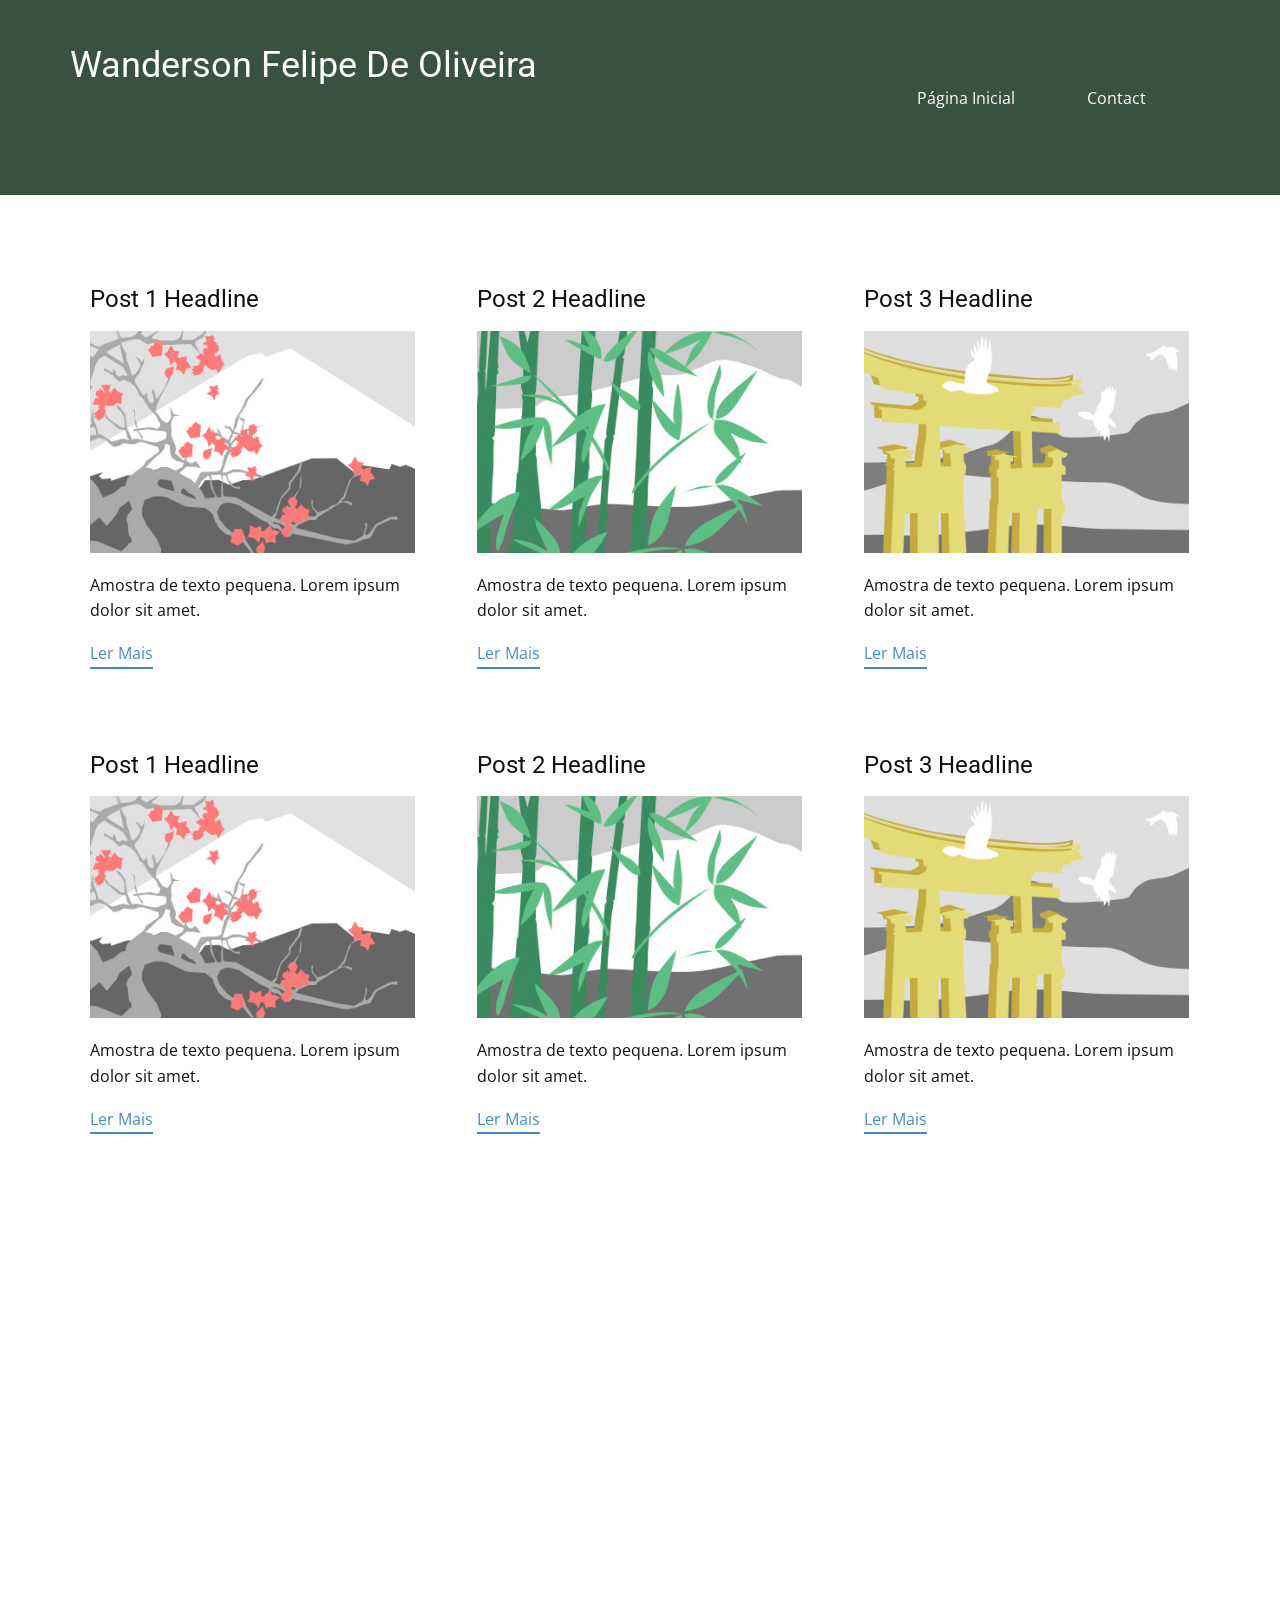
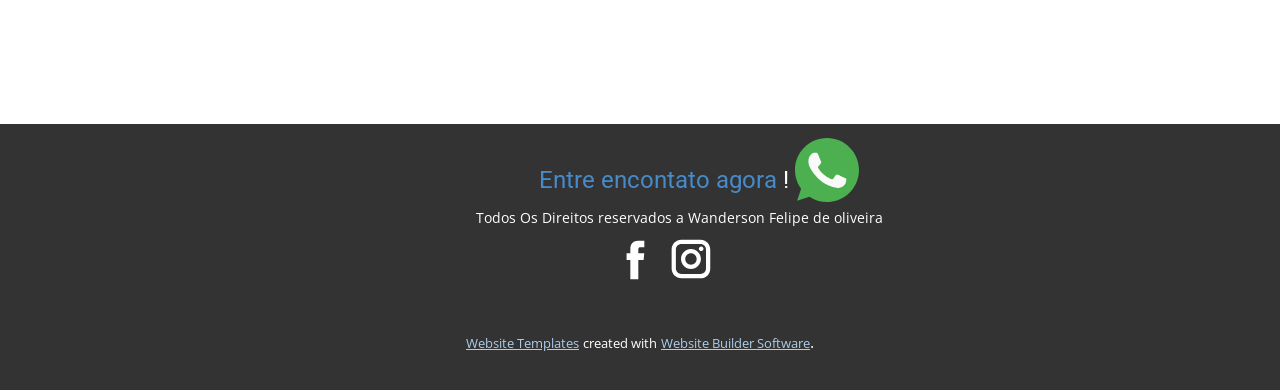
<file: blog/blog.html>
<html style="font-size: 16px;"><head>
    <meta name="viewport" content="width=device-width, initial-scale=1.0">
    <meta charset="utf-8">
    <meta name="keywords" content="">
    <meta name="description" content="">
    <meta name="page_type" content="np-template-header-footer-from-plugin">
    <title>Blog Template</title>
    <link rel="stylesheet" href="../nicepage.css" media="screen">
<link rel="stylesheet" href="../Blog-Template.css" media="screen">
    <script class="u-script" type="text/javascript" src="../jquery.js" defer=""></script>
    <script class="u-script" type="text/javascript" src="../nicepage.js" defer=""></script>
    <meta name="generator" content="Nicepage 3.10.2, nicepage.com">
    <link id="u-theme-google-font" rel="stylesheet" href="https://fonts.googleapis.com/css?family=Roboto:100,100i,300,300i,400,400i,500,500i,700,700i,900,900i|Open+Sans:300,300i,400,400i,600,600i,700,700i,800,800i">
    
    
    
    
    
    <script type="application/ld+json">{
		"@context": "http://schema.org",
		"@type": "Organization",
		"name": "",
		"url": "index.html",
		"sameAs": []
}</script>
    <meta property="og:title" content="Blog Template">
    <meta property="og:type" content="website">
    <meta name="theme-color" content="#478ac9">
    <link rel="canonical" href="../index.html">
    <meta property="og:url" content="index.html">
  </head>
  <body class="u-body"><header class="u-clearfix u-custom-color-3 u-header u-header" id="sec-b567"><div class="u-clearfix u-sheet u-sheet-1">
        <nav class="u-menu u-menu-dropdown u-offcanvas u-menu-1">
          <div class="menu-collapse" style="font-size: 1rem; letter-spacing: 0px;">
            <a class="u-button-style u-custom-active-color u-custom-left-right-menu-spacing u-custom-padding-bottom u-custom-top-bottom-menu-spacing u-nav-link u-text-active-palette-1-base u-text-hover-palette-2-base" href="#" style="padding: 8px 6px; font-size: calc(1em + 16px);">
              <svg><use xmlns:xlink="http://www.w3.org/1999/xlink" xlink:href="#menu-hamburger"></use></svg>
              <svg version="1.1" xmlns="http://www.w3.org/2000/svg" xmlns:xlink="http://www.w3.org/1999/xlink"><defs><symbol id="menu-hamburger" viewBox="0 0 16 16" style="width: 16px; height: 16px;"><rect y="1" width="16" height="2"></rect><rect y="7" width="16" height="2"></rect><rect y="13" width="16" height="2"></rect>
</symbol>
</defs></svg>
            </a>
          </div>
          <div class="u-custom-menu u-nav-container">
            <ul class="u-nav u-unstyled u-nav-1"><li class="u-nav-item"><a class="u-active-white u-button-style u-nav-link u-text-active-palette-1-base u-text-hover-palette-2-base" href="../Página-Inicial.html" style="padding: 28px 36px;">Página Inicial</a>
</li><li class="u-nav-item"><a class="u-active-white u-button-style u-nav-link u-text-active-palette-1-base u-text-hover-palette-2-base" href="../Contact.html" style="padding: 28px 36px;">Contact</a>
</li></ul>
          </div>
          <div class="u-custom-menu u-nav-container-collapse">
            <div class="u-black u-container-style u-inner-container-layout u-opacity u-opacity-95 u-sidenav">
              <div class="u-sidenav-overflow">
                <div class="u-menu-close"></div>
                <ul class="u-align-center u-nav u-popupmenu-items u-unstyled u-nav-2"><li class="u-nav-item"><a class="u-button-style u-nav-link" href="../Página-Inicial.html" style="padding: 28px 36px;">Página Inicial</a>
</li><li class="u-nav-item"><a class="u-button-style u-nav-link" href="../Contact.html" style="padding: 28px 36px;">Contact</a>
</li></ul>
              </div>
            </div>
            <div class="u-black u-menu-overlay u-opacity u-opacity-70"></div>
          </div>
        </nav>
        <h3 class="u-text u-text-1">Wanderson Felipe De Oliveira&nbsp;</h3>
      </div></header>
    <section class="u-clearfix u-section-1" id="sec-18e3">
      <div class="u-clearfix u-sheet u-valign-middle u-sheet-1"><!--blog--><!--blog_options_json--><!--{"type":"Recent","source":"","tags":"","count":""}--><!--/blog_options_json-->
        <div class="u-blog u-expanded-width u-repeater u-repeater-1"><!--blog_post-->
          <div class="u-blog-post u-container-style u-repeater-item u-white u-repeater-item-1">
            <div class="u-container-layout u-similar-container u-valign-top u-container-layout-1"><!--blog_post_header-->
              <h4 class="u-blog-control u-text u-text-1">
                <a class="u-post-header-link" href="../blog/post.html"><!--blog_post_header_content-->Post 1 Headline<!--/blog_post_header_content--></a>
              </h4><!--/blog_post_header--><!--blog_post_image-->
              <a class="u-post-header-link" href="../blog/post.html"><img alt="" class="u-blog-control u-expanded-width u-image u-image-default u-image-1" src="[data-uri]"></a><!--/blog_post_image--><!--blog_post_content-->
              <div class="u-blog-control u-post-content u-text u-text-2 fr-view">Amostra de texto pequena. Lorem ipsum dolor sit amet.</div><!--/blog_post_content--><!--blog_post_readmore-->
              <a href="../blog/post.html" class="u-blog-control u-border-2 u-border-palette-1-base u-btn u-btn-rectangle u-button-style u-none u-btn-1"><!--blog_post_readmore_content-->Ler Mais<!--/blog_post_readmore_content--></a><!--/blog_post_readmore-->
            </div>
          </div><div class="u-blog-post u-container-style u-repeater-item u-video-cover u-white">
            <div class="u-container-layout u-similar-container u-valign-top u-container-layout-2"><!--blog_post_header-->
              <h4 class="u-blog-control u-text u-text-3">
                <a class="u-post-header-link" href="../blog/post-1.html"><!--blog_post_header_content-->Post 2 Headline<!--/blog_post_header_content--></a>
              </h4><!--/blog_post_header--><!--blog_post_image-->
              <a class="u-post-header-link" href="../blog/post-1.html"><img alt="" class="u-blog-control u-expanded-width u-image u-image-default u-image-2" src="[data-uri]"></a><!--/blog_post_image--><!--blog_post_content-->
              <div class="u-blog-control u-post-content u-text u-text-4 fr-view">Amostra de texto pequena. Lorem ipsum dolor sit amet.</div><!--/blog_post_content--><!--blog_post_readmore-->
              <a href="../blog/post-1.html" class="u-blog-control u-border-2 u-border-palette-1-base u-btn u-btn-rectangle u-button-style u-none u-btn-2"><!--blog_post_readmore_content-->Ler Mais<!--/blog_post_readmore_content--></a><!--/blog_post_readmore-->
            </div>
          </div><div class="u-blog-post u-container-style u-repeater-item u-video-cover u-white">
            <div class="u-container-layout u-similar-container u-valign-top u-container-layout-3"><!--blog_post_header-->
              <h4 class="u-blog-control u-text u-text-5">
                <a class="u-post-header-link" href="../blog/post-2.html"><!--blog_post_header_content-->Post 3 Headline<!--/blog_post_header_content--></a>
              </h4><!--/blog_post_header--><!--blog_post_image-->
              <a class="u-post-header-link" href="../blog/post-2.html"><img alt="" class="u-blog-control u-expanded-width u-image u-image-default u-image-3" src="[data-uri]"></a><!--/blog_post_image--><!--blog_post_content-->
              <div class="u-blog-control u-post-content u-text u-text-6 fr-view">Amostra de texto pequena. Lorem ipsum dolor sit amet.</div><!--/blog_post_content--><!--blog_post_readmore-->
              <a href="../blog/post-2.html" class="u-blog-control u-border-2 u-border-palette-1-base u-btn u-btn-rectangle u-button-style u-none u-btn-3"><!--blog_post_readmore_content-->Ler Mais<!--/blog_post_readmore_content--></a><!--/blog_post_readmore-->
            </div>
          </div><div class="u-blog-post u-container-style u-repeater-item u-white u-repeater-item-1">
            <div class="u-container-layout u-similar-container u-valign-top u-container-layout-1"><!--blog_post_header-->
              <h4 class="u-blog-control u-text u-text-1">
                <a class="u-post-header-link" href="../blog/post-3.html"><!--blog_post_header_content-->Post 1 Headline<!--/blog_post_header_content--></a>
              </h4><!--/blog_post_header--><!--blog_post_image-->
              <a class="u-post-header-link" href="../blog/post-3.html"><img alt="" class="u-blog-control u-expanded-width u-image u-image-default u-image-1" src="[data-uri]"></a><!--/blog_post_image--><!--blog_post_content-->
              <div class="u-blog-control u-post-content u-text u-text-2 fr-view">Amostra de texto pequena. Lorem ipsum dolor sit amet.</div><!--/blog_post_content--><!--blog_post_readmore-->
              <a href="../blog/post-3.html" class="u-blog-control u-border-2 u-border-palette-1-base u-btn u-btn-rectangle u-button-style u-none u-btn-1"><!--blog_post_readmore_content-->Ler Mais<!--/blog_post_readmore_content--></a><!--/blog_post_readmore-->
            </div>
          </div><div class="u-blog-post u-container-style u-repeater-item u-video-cover u-white">
            <div class="u-container-layout u-similar-container u-valign-top u-container-layout-2"><!--blog_post_header-->
              <h4 class="u-blog-control u-text u-text-3">
                <a class="u-post-header-link" href="../blog/post-4.html"><!--blog_post_header_content-->Post 2 Headline<!--/blog_post_header_content--></a>
              </h4><!--/blog_post_header--><!--blog_post_image-->
              <a class="u-post-header-link" href="../blog/post-4.html"><img alt="" class="u-blog-control u-expanded-width u-image u-image-default u-image-2" src="[data-uri]"></a><!--/blog_post_image--><!--blog_post_content-->
              <div class="u-blog-control u-post-content u-text u-text-4 fr-view">Amostra de texto pequena. Lorem ipsum dolor sit amet.</div><!--/blog_post_content--><!--blog_post_readmore-->
              <a href="../blog/post-4.html" class="u-blog-control u-border-2 u-border-palette-1-base u-btn u-btn-rectangle u-button-style u-none u-btn-2"><!--blog_post_readmore_content-->Ler Mais<!--/blog_post_readmore_content--></a><!--/blog_post_readmore-->
            </div>
          </div><div class="u-blog-post u-container-style u-repeater-item u-video-cover u-white">
            <div class="u-container-layout u-similar-container u-valign-top u-container-layout-3"><!--blog_post_header-->
              <h4 class="u-blog-control u-text u-text-5">
                <a class="u-post-header-link" href="../blog/post-5.html"><!--blog_post_header_content-->Post 3 Headline<!--/blog_post_header_content--></a>
              </h4><!--/blog_post_header--><!--blog_post_image-->
              <a class="u-post-header-link" href="../blog/post-5.html"><img alt="" class="u-blog-control u-expanded-width u-image u-image-default u-image-3" src="[data-uri]"></a><!--/blog_post_image--><!--blog_post_content-->
              <div class="u-blog-control u-post-content u-text u-text-6 fr-view">Amostra de texto pequena. Lorem ipsum dolor sit amet.</div><!--/blog_post_content--><!--blog_post_readmore-->
              <a href="../blog/post-5.html" class="u-blog-control u-border-2 u-border-palette-1-base u-btn u-btn-rectangle u-button-style u-none u-btn-3"><!--blog_post_readmore_content-->Ler Mais<!--/blog_post_readmore_content--></a><!--/blog_post_readmore-->
            </div>
          </div><!--/blog_post--><!--blog_post-->
          <!--/blog_post--><!--blog_post-->
          <!--/blog_post-->
        </div><!--/blog-->
      </div>
    </section>
    <section class="u-clearfix u-section-2" id="sec-c24d">
      <div class="u-clearfix u-sheet u-sheet-1"></div>
    </section>
    
    
    
    
    <footer class="u-align-center u-clearfix u-footer u-grey-80 u-footer" id="sec-63fc"><div class="u-clearfix u-sheet u-valign-middle u-sheet-1"><span class="u-icon u-icon-circle u-text-palette-1-base u-icon-1"><svg class="u-svg-link" preserveAspectRatio="xMidYMin slice" viewBox="0 0 512 512" style=""><use xmlns:xlink="http://www.w3.org/1999/xlink" xlink:href="#svg-0994"></use></svg><svg class="u-svg-content" viewBox="0 0 512 512" x="0px" y="0px" id="svg-0994" style="enable-background:new 0 0 512 512;"><path style="fill:#4CAF50;" d="M256.064,0h-0.128l0,0C114.784,0,0,114.816,0,256c0,56,18.048,107.904,48.736,150.048l-31.904,95.104  l98.4-31.456C155.712,496.512,204,512,256.064,512C397.216,512,512,397.152,512,256S397.216,0,256.064,0z"></path><path style="fill:#FAFAFA;" d="M405.024,361.504c-6.176,17.44-30.688,31.904-50.24,36.128c-13.376,2.848-30.848,5.12-89.664-19.264  C189.888,347.2,141.44,270.752,137.664,265.792c-3.616-4.96-30.4-40.48-30.4-77.216s18.656-54.624,26.176-62.304  c6.176-6.304,16.384-9.184,26.176-9.184c3.168,0,6.016,0.16,8.576,0.288c7.52,0.32,11.296,0.768,16.256,12.64  c6.176,14.88,21.216,51.616,23.008,55.392c1.824,3.776,3.648,8.896,1.088,13.856c-2.4,5.12-4.512,7.392-8.288,11.744  c-3.776,4.352-7.36,7.68-11.136,12.352c-3.456,4.064-7.36,8.416-3.008,15.936c4.352,7.36,19.392,31.904,41.536,51.616  c28.576,25.44,51.744,33.568,60.032,37.024c6.176,2.56,13.536,1.952,18.048-2.848c5.728-6.176,12.8-16.416,20-26.496  c5.12-7.232,11.584-8.128,18.368-5.568c6.912,2.4,43.488,20.48,51.008,24.224c7.52,3.776,12.48,5.568,14.304,8.736  C411.2,329.152,411.2,344.032,405.024,361.504z"></path></svg></span>
        <h4 class="u-text u-text-1">
          <a class="u-active-none u-border-none u-btn u-button-link u-button-style u-hover-none u-none u-text-palette-1-base u-btn-1" href="https://api.whatsapp.com/send?phone=5565996394703&amp;text=Ol%C3%A1%20fiquei%20interessado%20em%20um%20im%C3%B3vel%20e%20gostaria%20de%20saber%20mais.">Entre encontato agora</a>&nbsp;!
        </h4>
        <p class="u-small-text u-text u-text-variant u-text-2">Todos Os Direitos reservados a Wanderson Felipe de oliveira</p>
        <div class="u-social-icons u-spacing-7 u-social-icons-1">
          <a class="u-social-url" target="_blank" href=""><span class="u-icon u-icon-circle u-social-facebook u-social-icon u-icon-2"><svg class="u-svg-link" preserveAspectRatio="xMidYMin slice" viewBox="0 0 112 112" style=""><use xmlns:xlink="http://www.w3.org/1999/xlink" xlink:href="#svg-1a9a"></use></svg><svg xmlns="http://www.w3.org/2000/svg" xmlns:xlink="http://www.w3.org/1999/xlink" version="1.1" xml:space="preserve" class="u-svg-content" viewBox="0 0 112 112" x="0px" y="0px" id="svg-1a9a"><path d="M75.5,28.8H65.4c-1.5,0-4,0.9-4,4.3v9.4h13.9l-1.5,15.8H61.4v45.1H42.8V58.3h-8.8V42.4h8.8V32.2 c0-7.4,3.4-18.8,18.8-18.8h13.8v15.4H75.5z"></path></svg>
          
          
        </span>
          </a>
          <a class="u-social-url" target="_blank" href=""><span class="u-icon u-icon-circle u-social-icon u-social-instagram u-icon-3"><svg class="u-svg-link" preserveAspectRatio="xMidYMin slice" viewBox="0 0 112 112" style=""><use xmlns:xlink="http://www.w3.org/1999/xlink" xlink:href="#svg-97c1"></use></svg><svg xmlns="http://www.w3.org/2000/svg" xmlns:xlink="http://www.w3.org/1999/xlink" version="1.1" xml:space="preserve" class="u-svg-content" viewBox="0 0 112 112" x="0px" y="0px" id="svg-97c1"><path d="M55.9,32.9c-12.8,0-23.2,10.4-23.2,23.2s10.4,23.2,23.2,23.2s23.2-10.4,23.2-23.2S68.7,32.9,55.9,32.9z M55.9,69.4c-7.4,0-13.3-6-13.3-13.3c-0.1-7.4,6-13.3,13.3-13.3s13.3,6,13.3,13.3C69.3,63.5,63.3,69.4,55.9,69.4z"></path><path d="M79.7,26.8c-3,0-5.4,2.5-5.4,5.4s2.5,5.4,5.4,5.4c3,0,5.4-2.5,5.4-5.4S82.7,26.8,79.7,26.8z"></path><path d="M78.2,11H33.5C21,11,10.8,21.3,10.8,33.7v44.7c0,12.6,10.2,22.8,22.7,22.8h44.7c12.6,0,22.7-10.2,22.7-22.7 V33.7C100.8,21.1,90.6,11,78.2,11z M91,78.4c0,7.1-5.8,12.8-12.8,12.8H33.5c-7.1,0-12.8-5.8-12.8-12.8V33.7 c0-7.1,5.8-12.8,12.8-12.8h44.7c7.1,0,12.8,5.8,12.8,12.8V78.4z"></path></svg>
          
          
        </span>
          </a>
        </div>
      </div></footer>
    <section class="u-backlink u-clearfix u-grey-80">
      <a class="u-link" href="https://nicepage.com/website-templates" target="_blank">
        <span>Website Templates</span>
      </a>
      <p class="u-text">
        <span>created with</span>
      </p>
      <a class="u-link" href="https://nicepage.com/" target="_blank">
        <span>Website Builder Software</span>
      </a>. 
    </section>
  
</body></html>
</file>
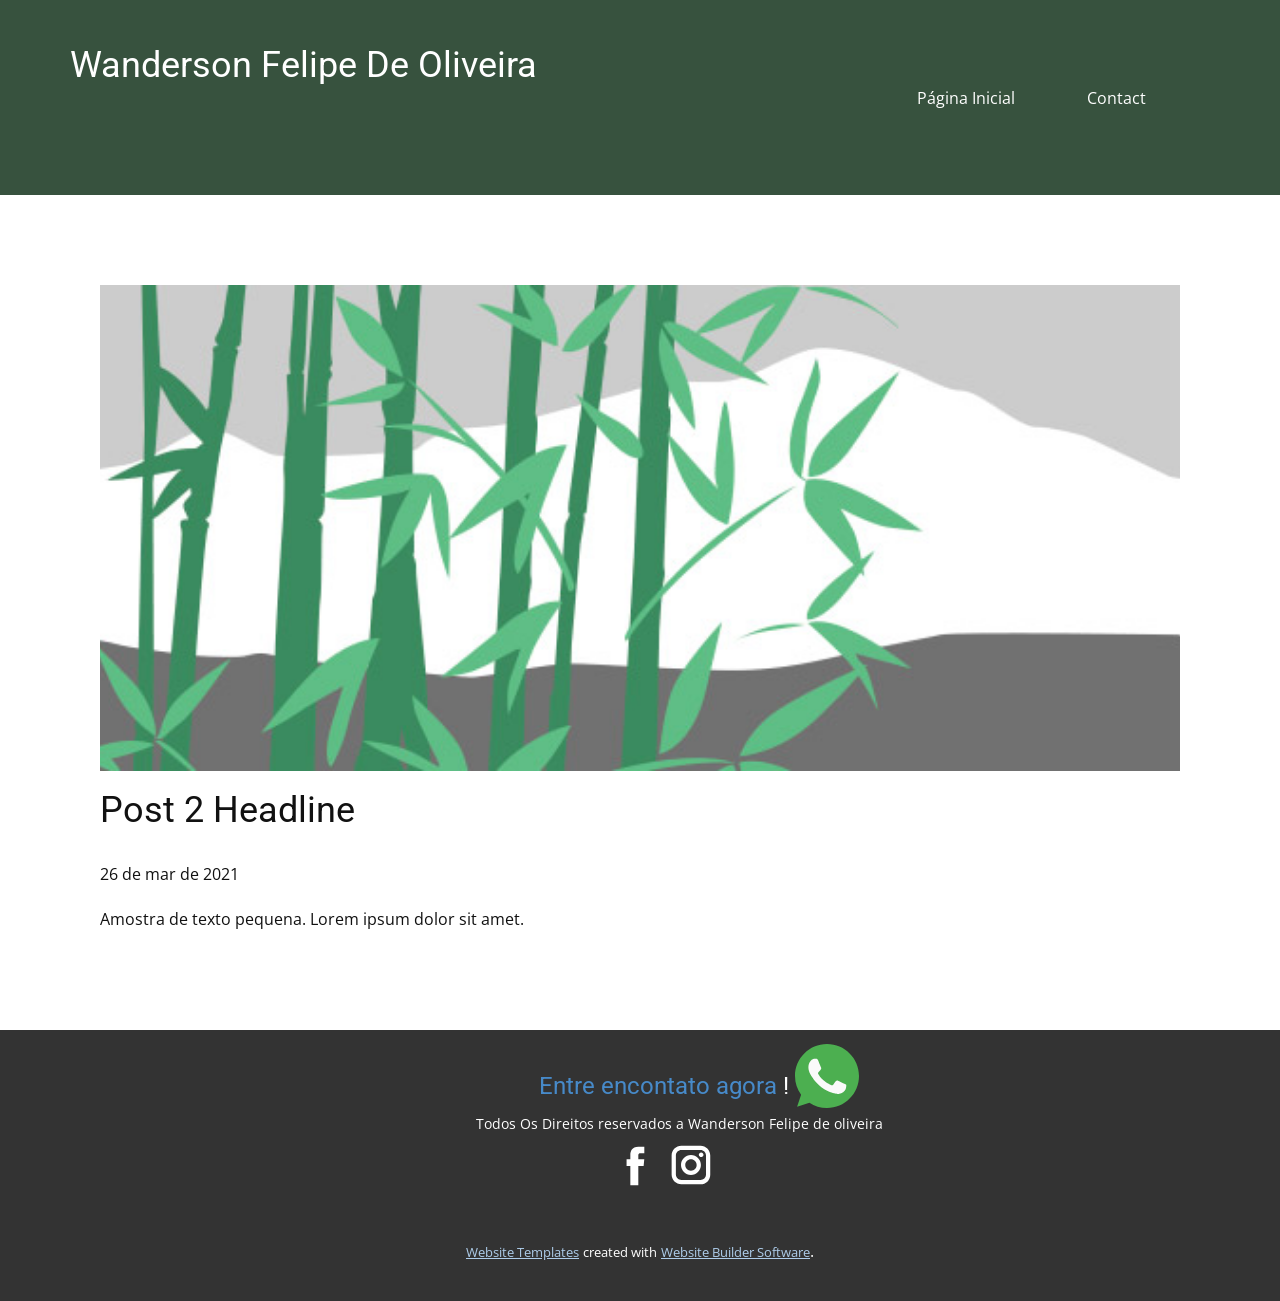
<file: blog/post-1.html>
<!doctype html>
<html style="font-size: 16px;"><head>
    <meta name="viewport" content="width=device-width, initial-scale=1.0">
    <meta charset="utf-8">
    <meta name="keywords" content="Post 1 Headline">
    <meta name="description" content="">
    <meta name="page_type" content="np-template-header-footer-from-plugin">
    <title>Post 2 Headline</title>
    <link rel="stylesheet" href="../nicepage.css" media="screen">
<link rel="stylesheet" href="../Post-Template.css" media="screen">
    <script class="u-script" type="text/javascript" src="../jquery.js" defer=""></script>
    <script class="u-script" type="text/javascript" src="../nicepage.js" defer=""></script>
    <meta name="generator" content="Nicepage 3.10.2, nicepage.com">
    <link id="u-theme-google-font" rel="stylesheet" href="https://fonts.googleapis.com/css?family=Roboto:100,100i,300,300i,400,400i,500,500i,700,700i,900,900i|Open+Sans:300,300i,400,400i,600,600i,700,700i,800,800i">
    
    
    
    
    <script type="application/ld+json">{
		"@context": "http://schema.org",
		"@type": "Organization",
		"name": "",
		"url": "index.html",
		"sameAs": []
}</script>
    <meta property="og:title" content="Post Template">
    <meta property="og:type" content="website">
    <meta name="theme-color" content="#478ac9">
    <link rel="canonical" href="../index.html">
    <meta property="og:url" content="index.html">
  </head>
  <body class="u-body"><header class="u-clearfix u-custom-color-3 u-header u-header" id="sec-b567"><div class="u-clearfix u-sheet u-sheet-1">
        <nav class="u-menu u-menu-dropdown u-offcanvas u-menu-1">
          <div class="menu-collapse" style="font-size: 1rem; letter-spacing: 0px;">
            <a class="u-button-style u-custom-active-color u-custom-left-right-menu-spacing u-custom-padding-bottom u-custom-top-bottom-menu-spacing u-nav-link u-text-active-palette-1-base u-text-hover-palette-2-base" href="#" style="padding: 8px 6px; font-size: calc(1em + 16px);">
              <svg><use xmlns:xlink="http://www.w3.org/1999/xlink" xlink:href="#menu-hamburger"></use></svg>
              <svg version="1.1" xmlns="http://www.w3.org/2000/svg" xmlns:xlink="http://www.w3.org/1999/xlink"><defs><symbol id="menu-hamburger" viewBox="0 0 16 16" style="width: 16px; height: 16px;"><rect y="1" width="16" height="2"></rect><rect y="7" width="16" height="2"></rect><rect y="13" width="16" height="2"></rect>
</symbol>
</defs></svg>
            </a>
          </div>
          <div class="u-custom-menu u-nav-container">
            <ul class="u-nav u-unstyled u-nav-1"><li class="u-nav-item"><a class="u-active-white u-button-style u-nav-link u-text-active-palette-1-base u-text-hover-palette-2-base" href="../Página-Inicial.html" style="padding: 28px 36px;">Página Inicial</a>
</li><li class="u-nav-item"><a class="u-active-white u-button-style u-nav-link u-text-active-palette-1-base u-text-hover-palette-2-base" href="../Contact.html" style="padding: 28px 36px;">Contact</a>
</li></ul>
          </div>
          <div class="u-custom-menu u-nav-container-collapse">
            <div class="u-black u-container-style u-inner-container-layout u-opacity u-opacity-95 u-sidenav">
              <div class="u-sidenav-overflow">
                <div class="u-menu-close"></div>
                <ul class="u-align-center u-nav u-popupmenu-items u-unstyled u-nav-2"><li class="u-nav-item"><a class="u-button-style u-nav-link" href="../Página-Inicial.html" style="padding: 28px 36px;">Página Inicial</a>
</li><li class="u-nav-item"><a class="u-button-style u-nav-link" href="../Contact.html" style="padding: 28px 36px;">Contact</a>
</li></ul>
              </div>
            </div>
            <div class="u-black u-menu-overlay u-opacity u-opacity-70"></div>
          </div>
        </nav>
        <h3 class="u-text u-text-1">Wanderson Felipe De Oliveira&nbsp;</h3>
      </div></header>
    <section class="u-align-center u-clearfix u-section-1" id="sec-17aa">
      <div class="u-clearfix u-sheet u-valign-middle-md u-valign-middle-sm u-valign-middle-xs u-sheet-1"><!--post_details--><!--post_details_options_json--><!--{"source":""}--><!--/post_details_options_json--><!--blog_post-->
        <div class="u-container-style u-expanded-width u-post-details u-post-details-1">
          <div class="u-container-layout u-valign-middle u-container-layout-1"><!--blog_post_image-->
            <img alt="" class="u-blog-control u-expanded-width u-image u-image-default u-image-1" src="[data-uri]"><!--/blog_post_image--><!--blog_post_header-->
            <h2 class="u-blog-control u-text u-text-1">Post 2 Headline</h2><!--/blog_post_header--><!--blog_post_metadata-->
            <div class="u-blog-control u-metadata u-metadata-1"><!--blog_post_metadata_date-->
              <span class="u-meta-date u-meta-icon">26 de mar de 2021</span><!--/blog_post_metadata_date--><!--blog_post_metadata_category-->
              <!--/blog_post_metadata_category--><!--blog_post_metadata_comments-->
              <!--/blog_post_metadata_comments-->
            </div><!--/blog_post_metadata--><!--blog_post_content-->
            <div class="u-align-justify u-blog-control u-post-content u-text u-text-2 fr-view">
  Amostra de texto pequena. Lorem ipsum dolor sit amet.
  </div><!--/blog_post_content-->
          </div>
        </div><!--/blog_post--><!--/post_details-->
      </div>
    </section>
    
    
    
    
    <footer class="u-align-center u-clearfix u-footer u-grey-80 u-footer" id="sec-63fc"><div class="u-clearfix u-sheet u-valign-middle u-sheet-1"><span class="u-icon u-icon-circle u-text-palette-1-base u-icon-1"><svg class="u-svg-link" preserveAspectRatio="xMidYMin slice" viewBox="0 0 512 512" style=""><use xmlns:xlink="http://www.w3.org/1999/xlink" xlink:href="#svg-0994"></use></svg><svg class="u-svg-content" viewBox="0 0 512 512" x="0px" y="0px" id="svg-0994" style="enable-background:new 0 0 512 512;"><path style="fill:#4CAF50;" d="M256.064,0h-0.128l0,0C114.784,0,0,114.816,0,256c0,56,18.048,107.904,48.736,150.048l-31.904,95.104  l98.4-31.456C155.712,496.512,204,512,256.064,512C397.216,512,512,397.152,512,256S397.216,0,256.064,0z"></path><path style="fill:#FAFAFA;" d="M405.024,361.504c-6.176,17.44-30.688,31.904-50.24,36.128c-13.376,2.848-30.848,5.12-89.664-19.264  C189.888,347.2,141.44,270.752,137.664,265.792c-3.616-4.96-30.4-40.48-30.4-77.216s18.656-54.624,26.176-62.304  c6.176-6.304,16.384-9.184,26.176-9.184c3.168,0,6.016,0.16,8.576,0.288c7.52,0.32,11.296,0.768,16.256,12.64  c6.176,14.88,21.216,51.616,23.008,55.392c1.824,3.776,3.648,8.896,1.088,13.856c-2.4,5.12-4.512,7.392-8.288,11.744  c-3.776,4.352-7.36,7.68-11.136,12.352c-3.456,4.064-7.36,8.416-3.008,15.936c4.352,7.36,19.392,31.904,41.536,51.616  c28.576,25.44,51.744,33.568,60.032,37.024c6.176,2.56,13.536,1.952,18.048-2.848c5.728-6.176,12.8-16.416,20-26.496  c5.12-7.232,11.584-8.128,18.368-5.568c6.912,2.4,43.488,20.48,51.008,24.224c7.52,3.776,12.48,5.568,14.304,8.736  C411.2,329.152,411.2,344.032,405.024,361.504z"></path></svg></span>
        <h4 class="u-text u-text-1">
          <a class="u-active-none u-border-none u-btn u-button-link u-button-style u-hover-none u-none u-text-palette-1-base u-btn-1" href="https://api.whatsapp.com/send?phone=5565996394703&amp;text=Ol%C3%A1%20fiquei%20interessado%20em%20um%20im%C3%B3vel%20e%20gostaria%20de%20saber%20mais.">Entre encontato agora</a>&nbsp;!
        </h4>
        <p class="u-small-text u-text u-text-variant u-text-2">Todos Os Direitos reservados a Wanderson Felipe de oliveira</p>
        <div class="u-social-icons u-spacing-7 u-social-icons-1">
          <a class="u-social-url" target="_blank" href=""><span class="u-icon u-icon-circle u-social-facebook u-social-icon u-icon-2"><svg class="u-svg-link" preserveAspectRatio="xMidYMin slice" viewBox="0 0 112 112" style=""><use xmlns:xlink="http://www.w3.org/1999/xlink" xlink:href="#svg-1a9a"></use></svg><svg xmlns="http://www.w3.org/2000/svg" xmlns:xlink="http://www.w3.org/1999/xlink" version="1.1" xml:space="preserve" class="u-svg-content" viewBox="0 0 112 112" x="0px" y="0px" id="svg-1a9a"><path d="M75.5,28.8H65.4c-1.5,0-4,0.9-4,4.3v9.4h13.9l-1.5,15.8H61.4v45.1H42.8V58.3h-8.8V42.4h8.8V32.2 c0-7.4,3.4-18.8,18.8-18.8h13.8v15.4H75.5z"></path></svg>
          
          
        </span>
          </a>
          <a class="u-social-url" target="_blank" href=""><span class="u-icon u-icon-circle u-social-icon u-social-instagram u-icon-3"><svg class="u-svg-link" preserveAspectRatio="xMidYMin slice" viewBox="0 0 112 112" style=""><use xmlns:xlink="http://www.w3.org/1999/xlink" xlink:href="#svg-97c1"></use></svg><svg xmlns="http://www.w3.org/2000/svg" xmlns:xlink="http://www.w3.org/1999/xlink" version="1.1" xml:space="preserve" class="u-svg-content" viewBox="0 0 112 112" x="0px" y="0px" id="svg-97c1"><path d="M55.9,32.9c-12.8,0-23.2,10.4-23.2,23.2s10.4,23.2,23.2,23.2s23.2-10.4,23.2-23.2S68.7,32.9,55.9,32.9z M55.9,69.4c-7.4,0-13.3-6-13.3-13.3c-0.1-7.4,6-13.3,13.3-13.3s13.3,6,13.3,13.3C69.3,63.5,63.3,69.4,55.9,69.4z"></path><path d="M79.7,26.8c-3,0-5.4,2.5-5.4,5.4s2.5,5.4,5.4,5.4c3,0,5.4-2.5,5.4-5.4S82.7,26.8,79.7,26.8z"></path><path d="M78.2,11H33.5C21,11,10.8,21.3,10.8,33.7v44.7c0,12.6,10.2,22.8,22.7,22.8h44.7c12.6,0,22.7-10.2,22.7-22.7 V33.7C100.8,21.1,90.6,11,78.2,11z M91,78.4c0,7.1-5.8,12.8-12.8,12.8H33.5c-7.1,0-12.8-5.8-12.8-12.8V33.7 c0-7.1,5.8-12.8,12.8-12.8h44.7c7.1,0,12.8,5.8,12.8,12.8V78.4z"></path></svg>
          
          
        </span>
          </a>
        </div>
      </div></footer>
    <section class="u-backlink u-clearfix u-grey-80">
      <a class="u-link" href="https://nicepage.com/website-templates" target="_blank">
        <span>Website Templates</span>
      </a>
      <p class="u-text">
        <span>created with</span>
      </p>
      <a class="u-link" href="https://nicepage.com/" target="_blank">
        <span>Website Builder Software</span>
      </a>. 
    </section>
  
</body></html>
</file>
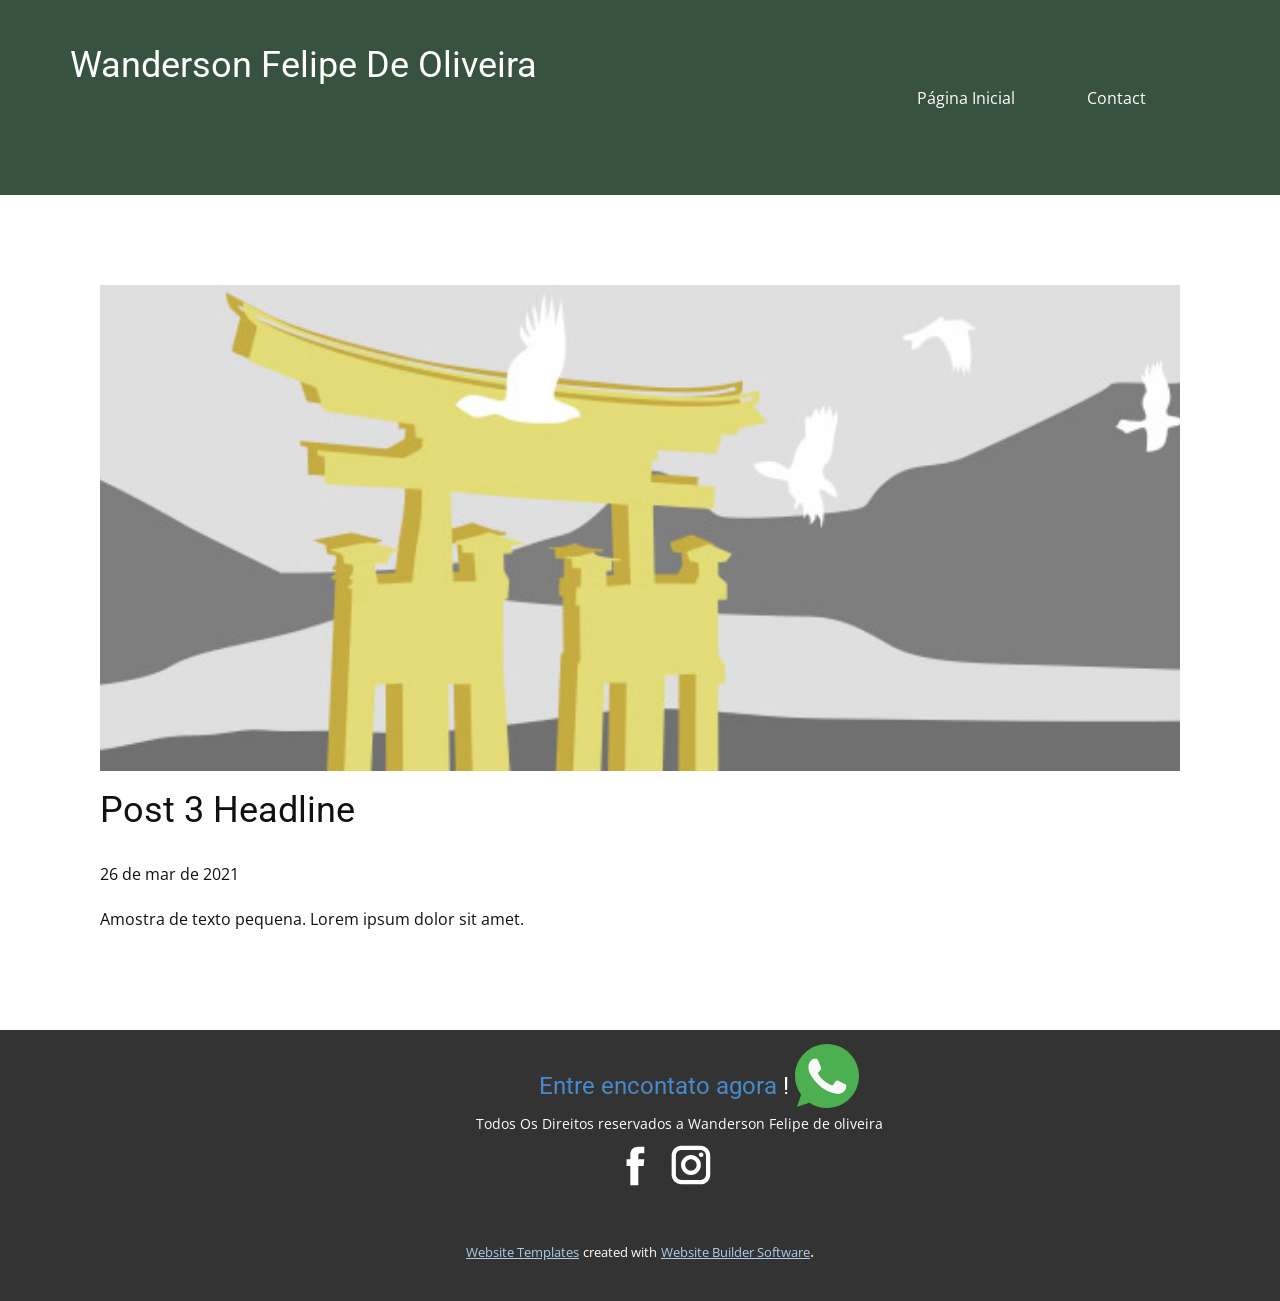
<file: blog/post-2.html>
<!doctype html>
<html style="font-size: 16px;"><head>
    <meta name="viewport" content="width=device-width, initial-scale=1.0">
    <meta charset="utf-8">
    <meta name="keywords" content="Post 1 Headline">
    <meta name="description" content="">
    <meta name="page_type" content="np-template-header-footer-from-plugin">
    <title>Post 3 Headline</title>
    <link rel="stylesheet" href="../nicepage.css" media="screen">
<link rel="stylesheet" href="../Post-Template.css" media="screen">
    <script class="u-script" type="text/javascript" src="../jquery.js" defer=""></script>
    <script class="u-script" type="text/javascript" src="../nicepage.js" defer=""></script>
    <meta name="generator" content="Nicepage 3.10.2, nicepage.com">
    <link id="u-theme-google-font" rel="stylesheet" href="https://fonts.googleapis.com/css?family=Roboto:100,100i,300,300i,400,400i,500,500i,700,700i,900,900i|Open+Sans:300,300i,400,400i,600,600i,700,700i,800,800i">
    
    
    
    
    <script type="application/ld+json">{
		"@context": "http://schema.org",
		"@type": "Organization",
		"name": "",
		"url": "index.html",
		"sameAs": []
}</script>
    <meta property="og:title" content="Post Template">
    <meta property="og:type" content="website">
    <meta name="theme-color" content="#478ac9">
    <link rel="canonical" href="../index.html">
    <meta property="og:url" content="index.html">
  </head>
  <body class="u-body"><header class="u-clearfix u-custom-color-3 u-header u-header" id="sec-b567"><div class="u-clearfix u-sheet u-sheet-1">
        <nav class="u-menu u-menu-dropdown u-offcanvas u-menu-1">
          <div class="menu-collapse" style="font-size: 1rem; letter-spacing: 0px;">
            <a class="u-button-style u-custom-active-color u-custom-left-right-menu-spacing u-custom-padding-bottom u-custom-top-bottom-menu-spacing u-nav-link u-text-active-palette-1-base u-text-hover-palette-2-base" href="#" style="padding: 8px 6px; font-size: calc(1em + 16px);">
              <svg><use xmlns:xlink="http://www.w3.org/1999/xlink" xlink:href="#menu-hamburger"></use></svg>
              <svg version="1.1" xmlns="http://www.w3.org/2000/svg" xmlns:xlink="http://www.w3.org/1999/xlink"><defs><symbol id="menu-hamburger" viewBox="0 0 16 16" style="width: 16px; height: 16px;"><rect y="1" width="16" height="2"></rect><rect y="7" width="16" height="2"></rect><rect y="13" width="16" height="2"></rect>
</symbol>
</defs></svg>
            </a>
          </div>
          <div class="u-custom-menu u-nav-container">
            <ul class="u-nav u-unstyled u-nav-1"><li class="u-nav-item"><a class="u-active-white u-button-style u-nav-link u-text-active-palette-1-base u-text-hover-palette-2-base" href="../Página-Inicial.html" style="padding: 28px 36px;">Página Inicial</a>
</li><li class="u-nav-item"><a class="u-active-white u-button-style u-nav-link u-text-active-palette-1-base u-text-hover-palette-2-base" href="../Contact.html" style="padding: 28px 36px;">Contact</a>
</li></ul>
          </div>
          <div class="u-custom-menu u-nav-container-collapse">
            <div class="u-black u-container-style u-inner-container-layout u-opacity u-opacity-95 u-sidenav">
              <div class="u-sidenav-overflow">
                <div class="u-menu-close"></div>
                <ul class="u-align-center u-nav u-popupmenu-items u-unstyled u-nav-2"><li class="u-nav-item"><a class="u-button-style u-nav-link" href="../Página-Inicial.html" style="padding: 28px 36px;">Página Inicial</a>
</li><li class="u-nav-item"><a class="u-button-style u-nav-link" href="../Contact.html" style="padding: 28px 36px;">Contact</a>
</li></ul>
              </div>
            </div>
            <div class="u-black u-menu-overlay u-opacity u-opacity-70"></div>
          </div>
        </nav>
        <h3 class="u-text u-text-1">Wanderson Felipe De Oliveira&nbsp;</h3>
      </div></header>
    <section class="u-align-center u-clearfix u-section-1" id="sec-17aa">
      <div class="u-clearfix u-sheet u-valign-middle-md u-valign-middle-sm u-valign-middle-xs u-sheet-1"><!--post_details--><!--post_details_options_json--><!--{"source":""}--><!--/post_details_options_json--><!--blog_post-->
        <div class="u-container-style u-expanded-width u-post-details u-post-details-1">
          <div class="u-container-layout u-valign-middle u-container-layout-1"><!--blog_post_image-->
            <img alt="" class="u-blog-control u-expanded-width u-image u-image-default u-image-1" src="[data-uri]"><!--/blog_post_image--><!--blog_post_header-->
            <h2 class="u-blog-control u-text u-text-1">Post 3 Headline</h2><!--/blog_post_header--><!--blog_post_metadata-->
            <div class="u-blog-control u-metadata u-metadata-1"><!--blog_post_metadata_date-->
              <span class="u-meta-date u-meta-icon">26 de mar de 2021</span><!--/blog_post_metadata_date--><!--blog_post_metadata_category-->
              <!--/blog_post_metadata_category--><!--blog_post_metadata_comments-->
              <!--/blog_post_metadata_comments-->
            </div><!--/blog_post_metadata--><!--blog_post_content-->
            <div class="u-align-justify u-blog-control u-post-content u-text u-text-2 fr-view">
  Amostra de texto pequena. Lorem ipsum dolor sit amet.
  </div><!--/blog_post_content-->
          </div>
        </div><!--/blog_post--><!--/post_details-->
      </div>
    </section>
    
    
    
    
    <footer class="u-align-center u-clearfix u-footer u-grey-80 u-footer" id="sec-63fc"><div class="u-clearfix u-sheet u-valign-middle u-sheet-1"><span class="u-icon u-icon-circle u-text-palette-1-base u-icon-1"><svg class="u-svg-link" preserveAspectRatio="xMidYMin slice" viewBox="0 0 512 512" style=""><use xmlns:xlink="http://www.w3.org/1999/xlink" xlink:href="#svg-0994"></use></svg><svg class="u-svg-content" viewBox="0 0 512 512" x="0px" y="0px" id="svg-0994" style="enable-background:new 0 0 512 512;"><path style="fill:#4CAF50;" d="M256.064,0h-0.128l0,0C114.784,0,0,114.816,0,256c0,56,18.048,107.904,48.736,150.048l-31.904,95.104  l98.4-31.456C155.712,496.512,204,512,256.064,512C397.216,512,512,397.152,512,256S397.216,0,256.064,0z"></path><path style="fill:#FAFAFA;" d="M405.024,361.504c-6.176,17.44-30.688,31.904-50.24,36.128c-13.376,2.848-30.848,5.12-89.664-19.264  C189.888,347.2,141.44,270.752,137.664,265.792c-3.616-4.96-30.4-40.48-30.4-77.216s18.656-54.624,26.176-62.304  c6.176-6.304,16.384-9.184,26.176-9.184c3.168,0,6.016,0.16,8.576,0.288c7.52,0.32,11.296,0.768,16.256,12.64  c6.176,14.88,21.216,51.616,23.008,55.392c1.824,3.776,3.648,8.896,1.088,13.856c-2.4,5.12-4.512,7.392-8.288,11.744  c-3.776,4.352-7.36,7.68-11.136,12.352c-3.456,4.064-7.36,8.416-3.008,15.936c4.352,7.36,19.392,31.904,41.536,51.616  c28.576,25.44,51.744,33.568,60.032,37.024c6.176,2.56,13.536,1.952,18.048-2.848c5.728-6.176,12.8-16.416,20-26.496  c5.12-7.232,11.584-8.128,18.368-5.568c6.912,2.4,43.488,20.48,51.008,24.224c7.52,3.776,12.48,5.568,14.304,8.736  C411.2,329.152,411.2,344.032,405.024,361.504z"></path></svg></span>
        <h4 class="u-text u-text-1">
          <a class="u-active-none u-border-none u-btn u-button-link u-button-style u-hover-none u-none u-text-palette-1-base u-btn-1" href="https://api.whatsapp.com/send?phone=5565996394703&amp;text=Ol%C3%A1%20fiquei%20interessado%20em%20um%20im%C3%B3vel%20e%20gostaria%20de%20saber%20mais.">Entre encontato agora</a>&nbsp;!
        </h4>
        <p class="u-small-text u-text u-text-variant u-text-2">Todos Os Direitos reservados a Wanderson Felipe de oliveira</p>
        <div class="u-social-icons u-spacing-7 u-social-icons-1">
          <a class="u-social-url" target="_blank" href=""><span class="u-icon u-icon-circle u-social-facebook u-social-icon u-icon-2"><svg class="u-svg-link" preserveAspectRatio="xMidYMin slice" viewBox="0 0 112 112" style=""><use xmlns:xlink="http://www.w3.org/1999/xlink" xlink:href="#svg-1a9a"></use></svg><svg xmlns="http://www.w3.org/2000/svg" xmlns:xlink="http://www.w3.org/1999/xlink" version="1.1" xml:space="preserve" class="u-svg-content" viewBox="0 0 112 112" x="0px" y="0px" id="svg-1a9a"><path d="M75.5,28.8H65.4c-1.5,0-4,0.9-4,4.3v9.4h13.9l-1.5,15.8H61.4v45.1H42.8V58.3h-8.8V42.4h8.8V32.2 c0-7.4,3.4-18.8,18.8-18.8h13.8v15.4H75.5z"></path></svg>
          
          
        </span>
          </a>
          <a class="u-social-url" target="_blank" href=""><span class="u-icon u-icon-circle u-social-icon u-social-instagram u-icon-3"><svg class="u-svg-link" preserveAspectRatio="xMidYMin slice" viewBox="0 0 112 112" style=""><use xmlns:xlink="http://www.w3.org/1999/xlink" xlink:href="#svg-97c1"></use></svg><svg xmlns="http://www.w3.org/2000/svg" xmlns:xlink="http://www.w3.org/1999/xlink" version="1.1" xml:space="preserve" class="u-svg-content" viewBox="0 0 112 112" x="0px" y="0px" id="svg-97c1"><path d="M55.9,32.9c-12.8,0-23.2,10.4-23.2,23.2s10.4,23.2,23.2,23.2s23.2-10.4,23.2-23.2S68.7,32.9,55.9,32.9z M55.9,69.4c-7.4,0-13.3-6-13.3-13.3c-0.1-7.4,6-13.3,13.3-13.3s13.3,6,13.3,13.3C69.3,63.5,63.3,69.4,55.9,69.4z"></path><path d="M79.7,26.8c-3,0-5.4,2.5-5.4,5.4s2.5,5.4,5.4,5.4c3,0,5.4-2.5,5.4-5.4S82.7,26.8,79.7,26.8z"></path><path d="M78.2,11H33.5C21,11,10.8,21.3,10.8,33.7v44.7c0,12.6,10.2,22.8,22.7,22.8h44.7c12.6,0,22.7-10.2,22.7-22.7 V33.7C100.8,21.1,90.6,11,78.2,11z M91,78.4c0,7.1-5.8,12.8-12.8,12.8H33.5c-7.1,0-12.8-5.8-12.8-12.8V33.7 c0-7.1,5.8-12.8,12.8-12.8h44.7c7.1,0,12.8,5.8,12.8,12.8V78.4z"></path></svg>
          
          
        </span>
          </a>
        </div>
      </div></footer>
    <section class="u-backlink u-clearfix u-grey-80">
      <a class="u-link" href="https://nicepage.com/website-templates" target="_blank">
        <span>Website Templates</span>
      </a>
      <p class="u-text">
        <span>created with</span>
      </p>
      <a class="u-link" href="https://nicepage.com/" target="_blank">
        <span>Website Builder Software</span>
      </a>. 
    </section>
  
</body></html>
</file>
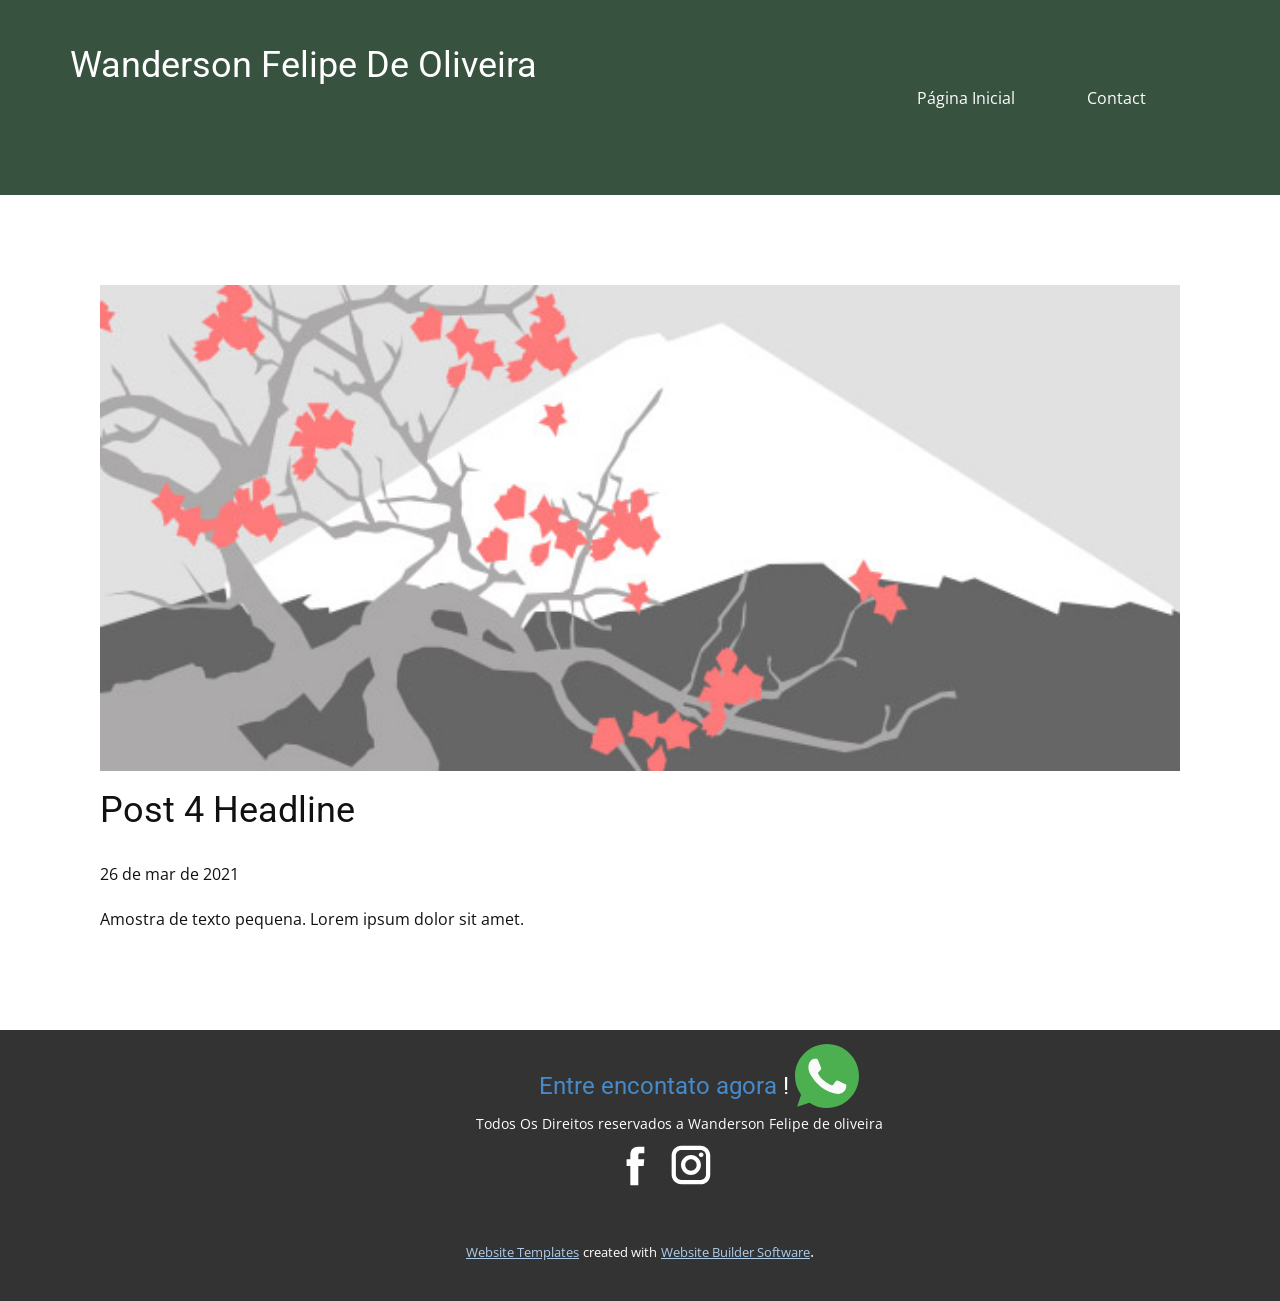
<file: blog/post-3.html>
<!doctype html>
<html style="font-size: 16px;"><head>
    <meta name="viewport" content="width=device-width, initial-scale=1.0">
    <meta charset="utf-8">
    <meta name="keywords" content="Post 1 Headline">
    <meta name="description" content="">
    <meta name="page_type" content="np-template-header-footer-from-plugin">
    <title>Post 4 Headline</title>
    <link rel="stylesheet" href="../nicepage.css" media="screen">
<link rel="stylesheet" href="../Post-Template.css" media="screen">
    <script class="u-script" type="text/javascript" src="../jquery.js" defer=""></script>
    <script class="u-script" type="text/javascript" src="../nicepage.js" defer=""></script>
    <meta name="generator" content="Nicepage 3.10.2, nicepage.com">
    <link id="u-theme-google-font" rel="stylesheet" href="https://fonts.googleapis.com/css?family=Roboto:100,100i,300,300i,400,400i,500,500i,700,700i,900,900i|Open+Sans:300,300i,400,400i,600,600i,700,700i,800,800i">
    
    
    
    
    <script type="application/ld+json">{
		"@context": "http://schema.org",
		"@type": "Organization",
		"name": "",
		"url": "index.html",
		"sameAs": []
}</script>
    <meta property="og:title" content="Post Template">
    <meta property="og:type" content="website">
    <meta name="theme-color" content="#478ac9">
    <link rel="canonical" href="../index.html">
    <meta property="og:url" content="index.html">
  </head>
  <body class="u-body"><header class="u-clearfix u-custom-color-3 u-header u-header" id="sec-b567"><div class="u-clearfix u-sheet u-sheet-1">
        <nav class="u-menu u-menu-dropdown u-offcanvas u-menu-1">
          <div class="menu-collapse" style="font-size: 1rem; letter-spacing: 0px;">
            <a class="u-button-style u-custom-active-color u-custom-left-right-menu-spacing u-custom-padding-bottom u-custom-top-bottom-menu-spacing u-nav-link u-text-active-palette-1-base u-text-hover-palette-2-base" href="#" style="padding: 8px 6px; font-size: calc(1em + 16px);">
              <svg><use xmlns:xlink="http://www.w3.org/1999/xlink" xlink:href="#menu-hamburger"></use></svg>
              <svg version="1.1" xmlns="http://www.w3.org/2000/svg" xmlns:xlink="http://www.w3.org/1999/xlink"><defs><symbol id="menu-hamburger" viewBox="0 0 16 16" style="width: 16px; height: 16px;"><rect y="1" width="16" height="2"></rect><rect y="7" width="16" height="2"></rect><rect y="13" width="16" height="2"></rect>
</symbol>
</defs></svg>
            </a>
          </div>
          <div class="u-custom-menu u-nav-container">
            <ul class="u-nav u-unstyled u-nav-1"><li class="u-nav-item"><a class="u-active-white u-button-style u-nav-link u-text-active-palette-1-base u-text-hover-palette-2-base" href="../Página-Inicial.html" style="padding: 28px 36px;">Página Inicial</a>
</li><li class="u-nav-item"><a class="u-active-white u-button-style u-nav-link u-text-active-palette-1-base u-text-hover-palette-2-base" href="../Contact.html" style="padding: 28px 36px;">Contact</a>
</li></ul>
          </div>
          <div class="u-custom-menu u-nav-container-collapse">
            <div class="u-black u-container-style u-inner-container-layout u-opacity u-opacity-95 u-sidenav">
              <div class="u-sidenav-overflow">
                <div class="u-menu-close"></div>
                <ul class="u-align-center u-nav u-popupmenu-items u-unstyled u-nav-2"><li class="u-nav-item"><a class="u-button-style u-nav-link" href="../Página-Inicial.html" style="padding: 28px 36px;">Página Inicial</a>
</li><li class="u-nav-item"><a class="u-button-style u-nav-link" href="../Contact.html" style="padding: 28px 36px;">Contact</a>
</li></ul>
              </div>
            </div>
            <div class="u-black u-menu-overlay u-opacity u-opacity-70"></div>
          </div>
        </nav>
        <h3 class="u-text u-text-1">Wanderson Felipe De Oliveira&nbsp;</h3>
      </div></header>
    <section class="u-align-center u-clearfix u-section-1" id="sec-17aa">
      <div class="u-clearfix u-sheet u-valign-middle-md u-valign-middle-sm u-valign-middle-xs u-sheet-1"><!--post_details--><!--post_details_options_json--><!--{"source":""}--><!--/post_details_options_json--><!--blog_post-->
        <div class="u-container-style u-expanded-width u-post-details u-post-details-1">
          <div class="u-container-layout u-valign-middle u-container-layout-1"><!--blog_post_image-->
            <img alt="" class="u-blog-control u-expanded-width u-image u-image-default u-image-1" src="[data-uri]"><!--/blog_post_image--><!--blog_post_header-->
            <h2 class="u-blog-control u-text u-text-1">Post 4 Headline</h2><!--/blog_post_header--><!--blog_post_metadata-->
            <div class="u-blog-control u-metadata u-metadata-1"><!--blog_post_metadata_date-->
              <span class="u-meta-date u-meta-icon">26 de mar de 2021</span><!--/blog_post_metadata_date--><!--blog_post_metadata_category-->
              <!--/blog_post_metadata_category--><!--blog_post_metadata_comments-->
              <!--/blog_post_metadata_comments-->
            </div><!--/blog_post_metadata--><!--blog_post_content-->
            <div class="u-align-justify u-blog-control u-post-content u-text u-text-2 fr-view">
  Amostra de texto pequena. Lorem ipsum dolor sit amet.
  </div><!--/blog_post_content-->
          </div>
        </div><!--/blog_post--><!--/post_details-->
      </div>
    </section>
    
    
    
    
    <footer class="u-align-center u-clearfix u-footer u-grey-80 u-footer" id="sec-63fc"><div class="u-clearfix u-sheet u-valign-middle u-sheet-1"><span class="u-icon u-icon-circle u-text-palette-1-base u-icon-1"><svg class="u-svg-link" preserveAspectRatio="xMidYMin slice" viewBox="0 0 512 512" style=""><use xmlns:xlink="http://www.w3.org/1999/xlink" xlink:href="#svg-0994"></use></svg><svg class="u-svg-content" viewBox="0 0 512 512" x="0px" y="0px" id="svg-0994" style="enable-background:new 0 0 512 512;"><path style="fill:#4CAF50;" d="M256.064,0h-0.128l0,0C114.784,0,0,114.816,0,256c0,56,18.048,107.904,48.736,150.048l-31.904,95.104  l98.4-31.456C155.712,496.512,204,512,256.064,512C397.216,512,512,397.152,512,256S397.216,0,256.064,0z"></path><path style="fill:#FAFAFA;" d="M405.024,361.504c-6.176,17.44-30.688,31.904-50.24,36.128c-13.376,2.848-30.848,5.12-89.664-19.264  C189.888,347.2,141.44,270.752,137.664,265.792c-3.616-4.96-30.4-40.48-30.4-77.216s18.656-54.624,26.176-62.304  c6.176-6.304,16.384-9.184,26.176-9.184c3.168,0,6.016,0.16,8.576,0.288c7.52,0.32,11.296,0.768,16.256,12.64  c6.176,14.88,21.216,51.616,23.008,55.392c1.824,3.776,3.648,8.896,1.088,13.856c-2.4,5.12-4.512,7.392-8.288,11.744  c-3.776,4.352-7.36,7.68-11.136,12.352c-3.456,4.064-7.36,8.416-3.008,15.936c4.352,7.36,19.392,31.904,41.536,51.616  c28.576,25.44,51.744,33.568,60.032,37.024c6.176,2.56,13.536,1.952,18.048-2.848c5.728-6.176,12.8-16.416,20-26.496  c5.12-7.232,11.584-8.128,18.368-5.568c6.912,2.4,43.488,20.48,51.008,24.224c7.52,3.776,12.48,5.568,14.304,8.736  C411.2,329.152,411.2,344.032,405.024,361.504z"></path></svg></span>
        <h4 class="u-text u-text-1">
          <a class="u-active-none u-border-none u-btn u-button-link u-button-style u-hover-none u-none u-text-palette-1-base u-btn-1" href="https://api.whatsapp.com/send?phone=5565996394703&amp;text=Ol%C3%A1%20fiquei%20interessado%20em%20um%20im%C3%B3vel%20e%20gostaria%20de%20saber%20mais.">Entre encontato agora</a>&nbsp;!
        </h4>
        <p class="u-small-text u-text u-text-variant u-text-2">Todos Os Direitos reservados a Wanderson Felipe de oliveira</p>
        <div class="u-social-icons u-spacing-7 u-social-icons-1">
          <a class="u-social-url" target="_blank" href=""><span class="u-icon u-icon-circle u-social-facebook u-social-icon u-icon-2"><svg class="u-svg-link" preserveAspectRatio="xMidYMin slice" viewBox="0 0 112 112" style=""><use xmlns:xlink="http://www.w3.org/1999/xlink" xlink:href="#svg-1a9a"></use></svg><svg xmlns="http://www.w3.org/2000/svg" xmlns:xlink="http://www.w3.org/1999/xlink" version="1.1" xml:space="preserve" class="u-svg-content" viewBox="0 0 112 112" x="0px" y="0px" id="svg-1a9a"><path d="M75.5,28.8H65.4c-1.5,0-4,0.9-4,4.3v9.4h13.9l-1.5,15.8H61.4v45.1H42.8V58.3h-8.8V42.4h8.8V32.2 c0-7.4,3.4-18.8,18.8-18.8h13.8v15.4H75.5z"></path></svg>
          
          
        </span>
          </a>
          <a class="u-social-url" target="_blank" href=""><span class="u-icon u-icon-circle u-social-icon u-social-instagram u-icon-3"><svg class="u-svg-link" preserveAspectRatio="xMidYMin slice" viewBox="0 0 112 112" style=""><use xmlns:xlink="http://www.w3.org/1999/xlink" xlink:href="#svg-97c1"></use></svg><svg xmlns="http://www.w3.org/2000/svg" xmlns:xlink="http://www.w3.org/1999/xlink" version="1.1" xml:space="preserve" class="u-svg-content" viewBox="0 0 112 112" x="0px" y="0px" id="svg-97c1"><path d="M55.9,32.9c-12.8,0-23.2,10.4-23.2,23.2s10.4,23.2,23.2,23.2s23.2-10.4,23.2-23.2S68.7,32.9,55.9,32.9z M55.9,69.4c-7.4,0-13.3-6-13.3-13.3c-0.1-7.4,6-13.3,13.3-13.3s13.3,6,13.3,13.3C69.3,63.5,63.3,69.4,55.9,69.4z"></path><path d="M79.7,26.8c-3,0-5.4,2.5-5.4,5.4s2.5,5.4,5.4,5.4c3,0,5.4-2.5,5.4-5.4S82.7,26.8,79.7,26.8z"></path><path d="M78.2,11H33.5C21,11,10.8,21.3,10.8,33.7v44.7c0,12.6,10.2,22.8,22.7,22.8h44.7c12.6,0,22.7-10.2,22.7-22.7 V33.7C100.8,21.1,90.6,11,78.2,11z M91,78.4c0,7.1-5.8,12.8-12.8,12.8H33.5c-7.1,0-12.8-5.8-12.8-12.8V33.7 c0-7.1,5.8-12.8,12.8-12.8h44.7c7.1,0,12.8,5.8,12.8,12.8V78.4z"></path></svg>
          
          
        </span>
          </a>
        </div>
      </div></footer>
    <section class="u-backlink u-clearfix u-grey-80">
      <a class="u-link" href="https://nicepage.com/website-templates" target="_blank">
        <span>Website Templates</span>
      </a>
      <p class="u-text">
        <span>created with</span>
      </p>
      <a class="u-link" href="https://nicepage.com/" target="_blank">
        <span>Website Builder Software</span>
      </a>. 
    </section>
  
</body></html>
</file>
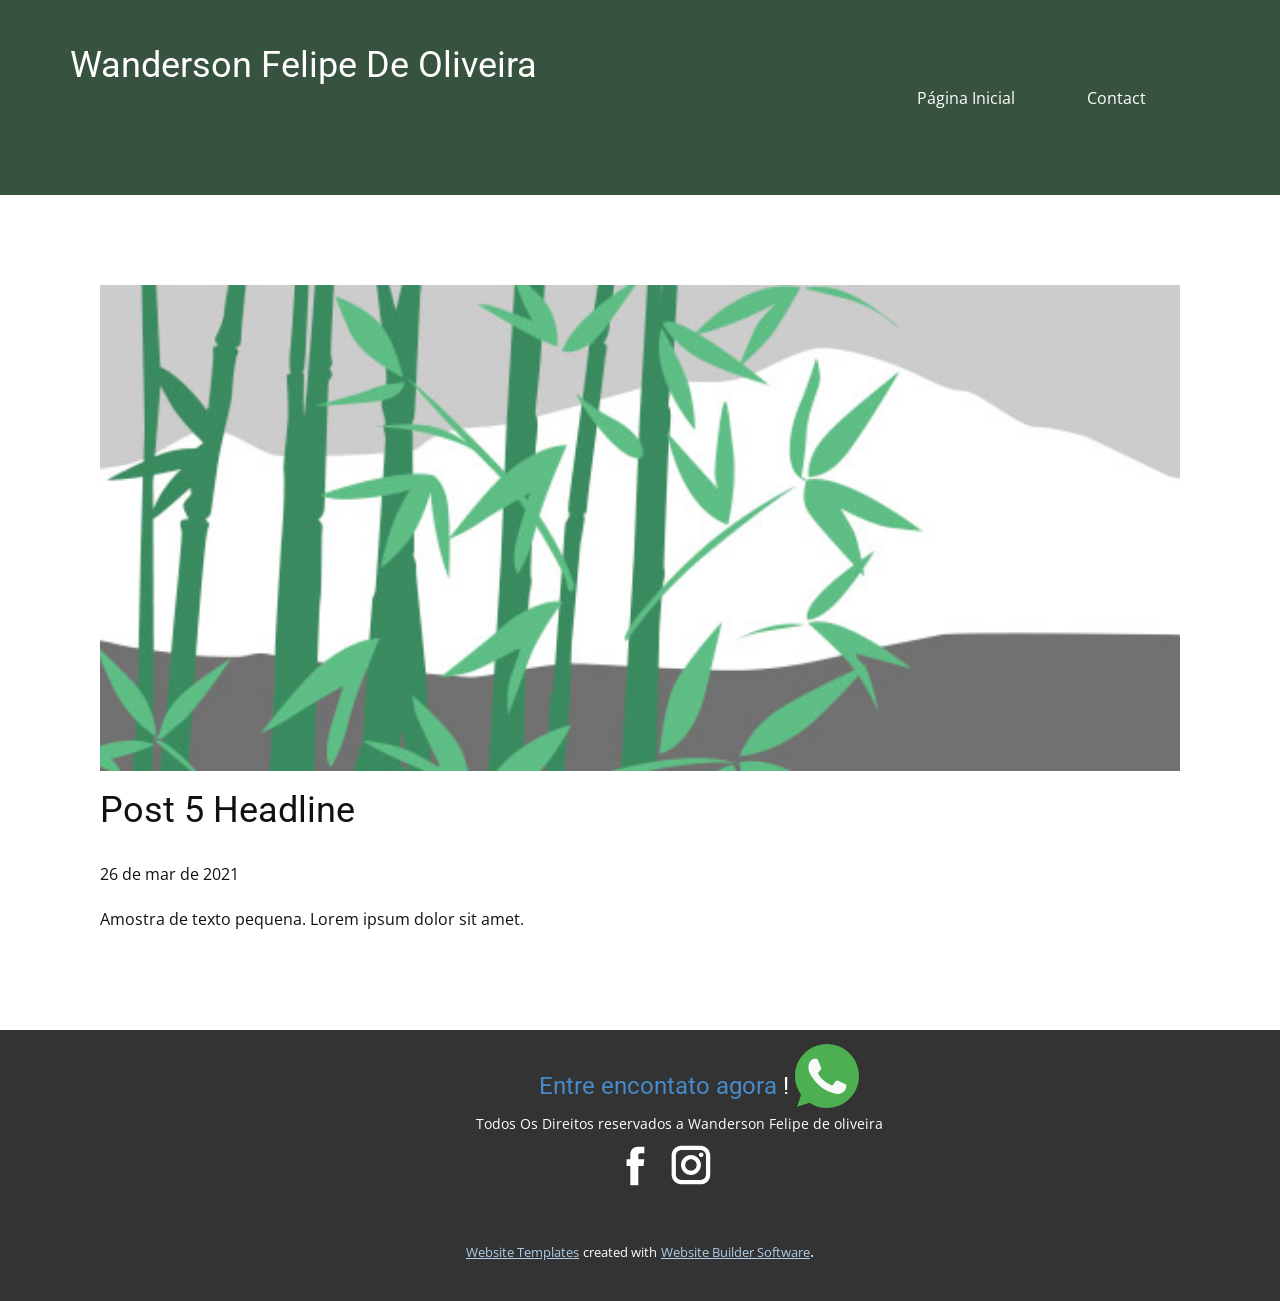
<file: blog/post-4.html>
<!doctype html>
<html style="font-size: 16px;"><head>
    <meta name="viewport" content="width=device-width, initial-scale=1.0">
    <meta charset="utf-8">
    <meta name="keywords" content="Post 1 Headline">
    <meta name="description" content="">
    <meta name="page_type" content="np-template-header-footer-from-plugin">
    <title>Post 5 Headline</title>
    <link rel="stylesheet" href="../nicepage.css" media="screen">
<link rel="stylesheet" href="../Post-Template.css" media="screen">
    <script class="u-script" type="text/javascript" src="../jquery.js" defer=""></script>
    <script class="u-script" type="text/javascript" src="../nicepage.js" defer=""></script>
    <meta name="generator" content="Nicepage 3.10.2, nicepage.com">
    <link id="u-theme-google-font" rel="stylesheet" href="https://fonts.googleapis.com/css?family=Roboto:100,100i,300,300i,400,400i,500,500i,700,700i,900,900i|Open+Sans:300,300i,400,400i,600,600i,700,700i,800,800i">
    
    
    
    
    <script type="application/ld+json">{
		"@context": "http://schema.org",
		"@type": "Organization",
		"name": "",
		"url": "index.html",
		"sameAs": []
}</script>
    <meta property="og:title" content="Post Template">
    <meta property="og:type" content="website">
    <meta name="theme-color" content="#478ac9">
    <link rel="canonical" href="../index.html">
    <meta property="og:url" content="index.html">
  </head>
  <body class="u-body"><header class="u-clearfix u-custom-color-3 u-header u-header" id="sec-b567"><div class="u-clearfix u-sheet u-sheet-1">
        <nav class="u-menu u-menu-dropdown u-offcanvas u-menu-1">
          <div class="menu-collapse" style="font-size: 1rem; letter-spacing: 0px;">
            <a class="u-button-style u-custom-active-color u-custom-left-right-menu-spacing u-custom-padding-bottom u-custom-top-bottom-menu-spacing u-nav-link u-text-active-palette-1-base u-text-hover-palette-2-base" href="#" style="padding: 8px 6px; font-size: calc(1em + 16px);">
              <svg><use xmlns:xlink="http://www.w3.org/1999/xlink" xlink:href="#menu-hamburger"></use></svg>
              <svg version="1.1" xmlns="http://www.w3.org/2000/svg" xmlns:xlink="http://www.w3.org/1999/xlink"><defs><symbol id="menu-hamburger" viewBox="0 0 16 16" style="width: 16px; height: 16px;"><rect y="1" width="16" height="2"></rect><rect y="7" width="16" height="2"></rect><rect y="13" width="16" height="2"></rect>
</symbol>
</defs></svg>
            </a>
          </div>
          <div class="u-custom-menu u-nav-container">
            <ul class="u-nav u-unstyled u-nav-1"><li class="u-nav-item"><a class="u-active-white u-button-style u-nav-link u-text-active-palette-1-base u-text-hover-palette-2-base" href="../Página-Inicial.html" style="padding: 28px 36px;">Página Inicial</a>
</li><li class="u-nav-item"><a class="u-active-white u-button-style u-nav-link u-text-active-palette-1-base u-text-hover-palette-2-base" href="../Contact.html" style="padding: 28px 36px;">Contact</a>
</li></ul>
          </div>
          <div class="u-custom-menu u-nav-container-collapse">
            <div class="u-black u-container-style u-inner-container-layout u-opacity u-opacity-95 u-sidenav">
              <div class="u-sidenav-overflow">
                <div class="u-menu-close"></div>
                <ul class="u-align-center u-nav u-popupmenu-items u-unstyled u-nav-2"><li class="u-nav-item"><a class="u-button-style u-nav-link" href="../Página-Inicial.html" style="padding: 28px 36px;">Página Inicial</a>
</li><li class="u-nav-item"><a class="u-button-style u-nav-link" href="../Contact.html" style="padding: 28px 36px;">Contact</a>
</li></ul>
              </div>
            </div>
            <div class="u-black u-menu-overlay u-opacity u-opacity-70"></div>
          </div>
        </nav>
        <h3 class="u-text u-text-1">Wanderson Felipe De Oliveira&nbsp;</h3>
      </div></header>
    <section class="u-align-center u-clearfix u-section-1" id="sec-17aa">
      <div class="u-clearfix u-sheet u-valign-middle-md u-valign-middle-sm u-valign-middle-xs u-sheet-1"><!--post_details--><!--post_details_options_json--><!--{"source":""}--><!--/post_details_options_json--><!--blog_post-->
        <div class="u-container-style u-expanded-width u-post-details u-post-details-1">
          <div class="u-container-layout u-valign-middle u-container-layout-1"><!--blog_post_image-->
            <img alt="" class="u-blog-control u-expanded-width u-image u-image-default u-image-1" src="[data-uri]"><!--/blog_post_image--><!--blog_post_header-->
            <h2 class="u-blog-control u-text u-text-1">Post 5 Headline</h2><!--/blog_post_header--><!--blog_post_metadata-->
            <div class="u-blog-control u-metadata u-metadata-1"><!--blog_post_metadata_date-->
              <span class="u-meta-date u-meta-icon">26 de mar de 2021</span><!--/blog_post_metadata_date--><!--blog_post_metadata_category-->
              <!--/blog_post_metadata_category--><!--blog_post_metadata_comments-->
              <!--/blog_post_metadata_comments-->
            </div><!--/blog_post_metadata--><!--blog_post_content-->
            <div class="u-align-justify u-blog-control u-post-content u-text u-text-2 fr-view">
  Amostra de texto pequena. Lorem ipsum dolor sit amet.
  </div><!--/blog_post_content-->
          </div>
        </div><!--/blog_post--><!--/post_details-->
      </div>
    </section>
    
    
    
    
    <footer class="u-align-center u-clearfix u-footer u-grey-80 u-footer" id="sec-63fc"><div class="u-clearfix u-sheet u-valign-middle u-sheet-1"><span class="u-icon u-icon-circle u-text-palette-1-base u-icon-1"><svg class="u-svg-link" preserveAspectRatio="xMidYMin slice" viewBox="0 0 512 512" style=""><use xmlns:xlink="http://www.w3.org/1999/xlink" xlink:href="#svg-0994"></use></svg><svg class="u-svg-content" viewBox="0 0 512 512" x="0px" y="0px" id="svg-0994" style="enable-background:new 0 0 512 512;"><path style="fill:#4CAF50;" d="M256.064,0h-0.128l0,0C114.784,0,0,114.816,0,256c0,56,18.048,107.904,48.736,150.048l-31.904,95.104  l98.4-31.456C155.712,496.512,204,512,256.064,512C397.216,512,512,397.152,512,256S397.216,0,256.064,0z"></path><path style="fill:#FAFAFA;" d="M405.024,361.504c-6.176,17.44-30.688,31.904-50.24,36.128c-13.376,2.848-30.848,5.12-89.664-19.264  C189.888,347.2,141.44,270.752,137.664,265.792c-3.616-4.96-30.4-40.48-30.4-77.216s18.656-54.624,26.176-62.304  c6.176-6.304,16.384-9.184,26.176-9.184c3.168,0,6.016,0.16,8.576,0.288c7.52,0.32,11.296,0.768,16.256,12.64  c6.176,14.88,21.216,51.616,23.008,55.392c1.824,3.776,3.648,8.896,1.088,13.856c-2.4,5.12-4.512,7.392-8.288,11.744  c-3.776,4.352-7.36,7.68-11.136,12.352c-3.456,4.064-7.36,8.416-3.008,15.936c4.352,7.36,19.392,31.904,41.536,51.616  c28.576,25.44,51.744,33.568,60.032,37.024c6.176,2.56,13.536,1.952,18.048-2.848c5.728-6.176,12.8-16.416,20-26.496  c5.12-7.232,11.584-8.128,18.368-5.568c6.912,2.4,43.488,20.48,51.008,24.224c7.52,3.776,12.48,5.568,14.304,8.736  C411.2,329.152,411.2,344.032,405.024,361.504z"></path></svg></span>
        <h4 class="u-text u-text-1">
          <a class="u-active-none u-border-none u-btn u-button-link u-button-style u-hover-none u-none u-text-palette-1-base u-btn-1" href="https://api.whatsapp.com/send?phone=5565996394703&amp;text=Ol%C3%A1%20fiquei%20interessado%20em%20um%20im%C3%B3vel%20e%20gostaria%20de%20saber%20mais.">Entre encontato agora</a>&nbsp;!
        </h4>
        <p class="u-small-text u-text u-text-variant u-text-2">Todos Os Direitos reservados a Wanderson Felipe de oliveira</p>
        <div class="u-social-icons u-spacing-7 u-social-icons-1">
          <a class="u-social-url" target="_blank" href=""><span class="u-icon u-icon-circle u-social-facebook u-social-icon u-icon-2"><svg class="u-svg-link" preserveAspectRatio="xMidYMin slice" viewBox="0 0 112 112" style=""><use xmlns:xlink="http://www.w3.org/1999/xlink" xlink:href="#svg-1a9a"></use></svg><svg xmlns="http://www.w3.org/2000/svg" xmlns:xlink="http://www.w3.org/1999/xlink" version="1.1" xml:space="preserve" class="u-svg-content" viewBox="0 0 112 112" x="0px" y="0px" id="svg-1a9a"><path d="M75.5,28.8H65.4c-1.5,0-4,0.9-4,4.3v9.4h13.9l-1.5,15.8H61.4v45.1H42.8V58.3h-8.8V42.4h8.8V32.2 c0-7.4,3.4-18.8,18.8-18.8h13.8v15.4H75.5z"></path></svg>
          
          
        </span>
          </a>
          <a class="u-social-url" target="_blank" href=""><span class="u-icon u-icon-circle u-social-icon u-social-instagram u-icon-3"><svg class="u-svg-link" preserveAspectRatio="xMidYMin slice" viewBox="0 0 112 112" style=""><use xmlns:xlink="http://www.w3.org/1999/xlink" xlink:href="#svg-97c1"></use></svg><svg xmlns="http://www.w3.org/2000/svg" xmlns:xlink="http://www.w3.org/1999/xlink" version="1.1" xml:space="preserve" class="u-svg-content" viewBox="0 0 112 112" x="0px" y="0px" id="svg-97c1"><path d="M55.9,32.9c-12.8,0-23.2,10.4-23.2,23.2s10.4,23.2,23.2,23.2s23.2-10.4,23.2-23.2S68.7,32.9,55.9,32.9z M55.9,69.4c-7.4,0-13.3-6-13.3-13.3c-0.1-7.4,6-13.3,13.3-13.3s13.3,6,13.3,13.3C69.3,63.5,63.3,69.4,55.9,69.4z"></path><path d="M79.7,26.8c-3,0-5.4,2.5-5.4,5.4s2.5,5.4,5.4,5.4c3,0,5.4-2.5,5.4-5.4S82.7,26.8,79.7,26.8z"></path><path d="M78.2,11H33.5C21,11,10.8,21.3,10.8,33.7v44.7c0,12.6,10.2,22.8,22.7,22.8h44.7c12.6,0,22.7-10.2,22.7-22.7 V33.7C100.8,21.1,90.6,11,78.2,11z M91,78.4c0,7.1-5.8,12.8-12.8,12.8H33.5c-7.1,0-12.8-5.8-12.8-12.8V33.7 c0-7.1,5.8-12.8,12.8-12.8h44.7c7.1,0,12.8,5.8,12.8,12.8V78.4z"></path></svg>
          
          
        </span>
          </a>
        </div>
      </div></footer>
    <section class="u-backlink u-clearfix u-grey-80">
      <a class="u-link" href="https://nicepage.com/website-templates" target="_blank">
        <span>Website Templates</span>
      </a>
      <p class="u-text">
        <span>created with</span>
      </p>
      <a class="u-link" href="https://nicepage.com/" target="_blank">
        <span>Website Builder Software</span>
      </a>. 
    </section>
  
</body></html>
</file>
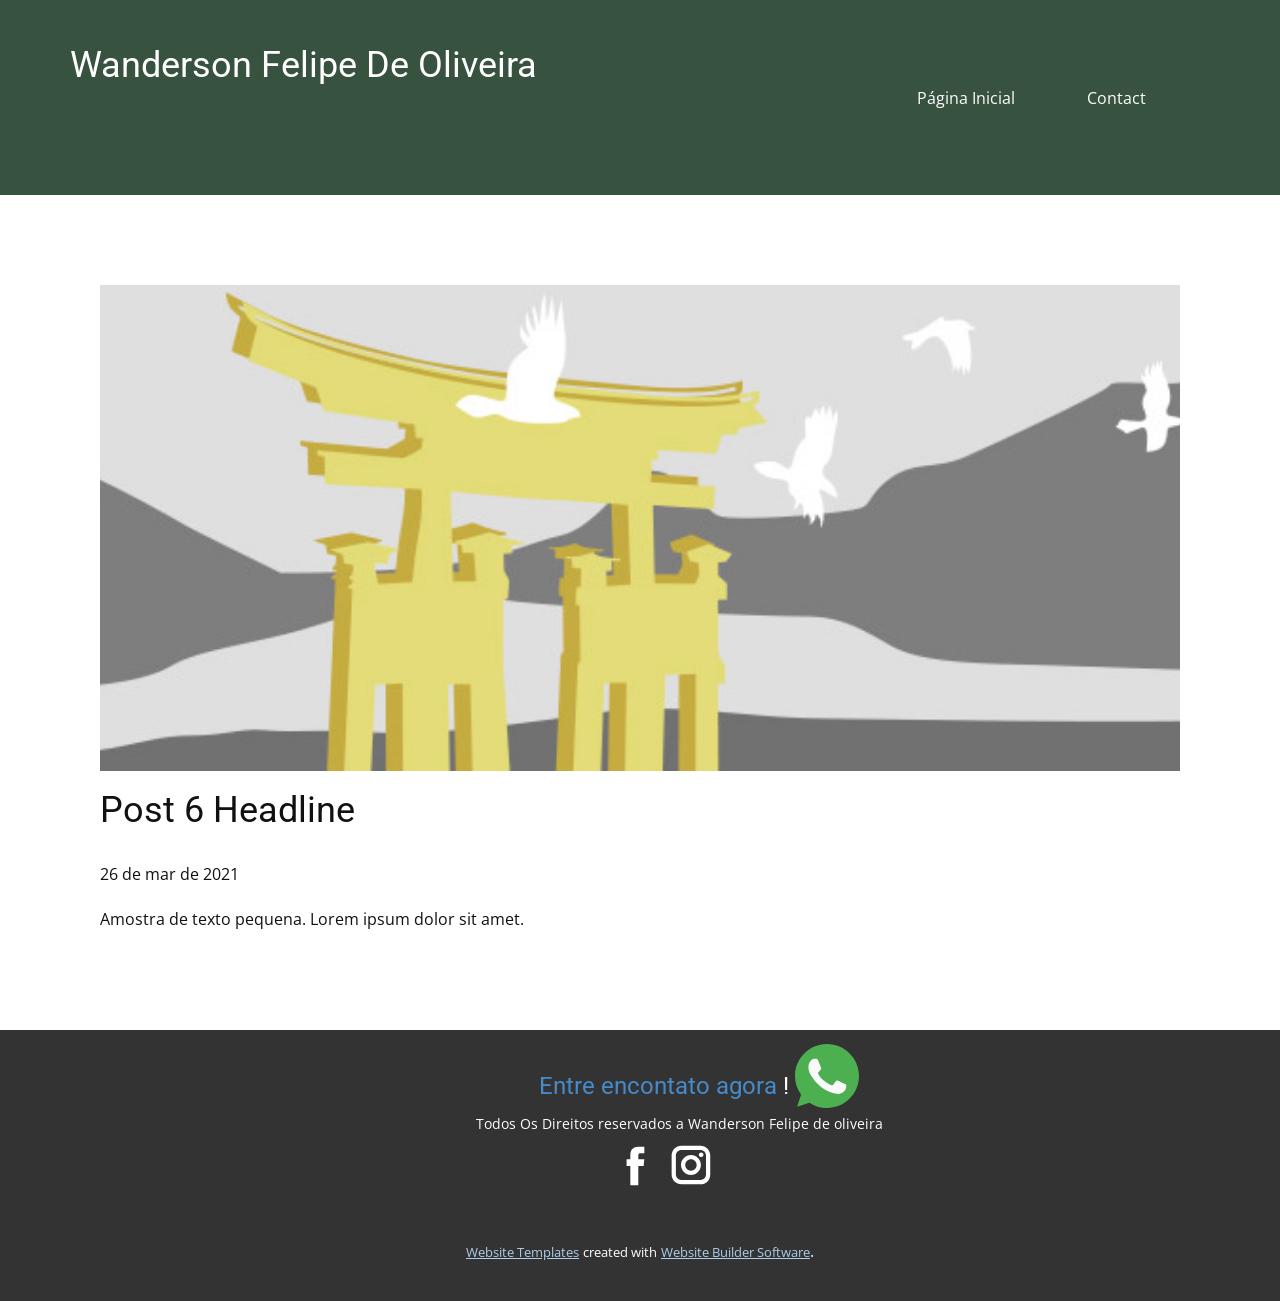
<file: blog/post-5.html>
<!doctype html>
<html style="font-size: 16px;"><head>
    <meta name="viewport" content="width=device-width, initial-scale=1.0">
    <meta charset="utf-8">
    <meta name="keywords" content="Post 1 Headline">
    <meta name="description" content="">
    <meta name="page_type" content="np-template-header-footer-from-plugin">
    <title>Post 6 Headline</title>
    <link rel="stylesheet" href="../nicepage.css" media="screen">
<link rel="stylesheet" href="../Post-Template.css" media="screen">
    <script class="u-script" type="text/javascript" src="../jquery.js" defer=""></script>
    <script class="u-script" type="text/javascript" src="../nicepage.js" defer=""></script>
    <meta name="generator" content="Nicepage 3.10.2, nicepage.com">
    <link id="u-theme-google-font" rel="stylesheet" href="https://fonts.googleapis.com/css?family=Roboto:100,100i,300,300i,400,400i,500,500i,700,700i,900,900i|Open+Sans:300,300i,400,400i,600,600i,700,700i,800,800i">
    
    
    
    
    <script type="application/ld+json">{
		"@context": "http://schema.org",
		"@type": "Organization",
		"name": "",
		"url": "index.html",
		"sameAs": []
}</script>
    <meta property="og:title" content="Post Template">
    <meta property="og:type" content="website">
    <meta name="theme-color" content="#478ac9">
    <link rel="canonical" href="../index.html">
    <meta property="og:url" content="index.html">
  </head>
  <body class="u-body"><header class="u-clearfix u-custom-color-3 u-header u-header" id="sec-b567"><div class="u-clearfix u-sheet u-sheet-1">
        <nav class="u-menu u-menu-dropdown u-offcanvas u-menu-1">
          <div class="menu-collapse" style="font-size: 1rem; letter-spacing: 0px;">
            <a class="u-button-style u-custom-active-color u-custom-left-right-menu-spacing u-custom-padding-bottom u-custom-top-bottom-menu-spacing u-nav-link u-text-active-palette-1-base u-text-hover-palette-2-base" href="#" style="padding: 8px 6px; font-size: calc(1em + 16px);">
              <svg><use xmlns:xlink="http://www.w3.org/1999/xlink" xlink:href="#menu-hamburger"></use></svg>
              <svg version="1.1" xmlns="http://www.w3.org/2000/svg" xmlns:xlink="http://www.w3.org/1999/xlink"><defs><symbol id="menu-hamburger" viewBox="0 0 16 16" style="width: 16px; height: 16px;"><rect y="1" width="16" height="2"></rect><rect y="7" width="16" height="2"></rect><rect y="13" width="16" height="2"></rect>
</symbol>
</defs></svg>
            </a>
          </div>
          <div class="u-custom-menu u-nav-container">
            <ul class="u-nav u-unstyled u-nav-1"><li class="u-nav-item"><a class="u-active-white u-button-style u-nav-link u-text-active-palette-1-base u-text-hover-palette-2-base" href="../Página-Inicial.html" style="padding: 28px 36px;">Página Inicial</a>
</li><li class="u-nav-item"><a class="u-active-white u-button-style u-nav-link u-text-active-palette-1-base u-text-hover-palette-2-base" href="../Contact.html" style="padding: 28px 36px;">Contact</a>
</li></ul>
          </div>
          <div class="u-custom-menu u-nav-container-collapse">
            <div class="u-black u-container-style u-inner-container-layout u-opacity u-opacity-95 u-sidenav">
              <div class="u-sidenav-overflow">
                <div class="u-menu-close"></div>
                <ul class="u-align-center u-nav u-popupmenu-items u-unstyled u-nav-2"><li class="u-nav-item"><a class="u-button-style u-nav-link" href="../Página-Inicial.html" style="padding: 28px 36px;">Página Inicial</a>
</li><li class="u-nav-item"><a class="u-button-style u-nav-link" href="../Contact.html" style="padding: 28px 36px;">Contact</a>
</li></ul>
              </div>
            </div>
            <div class="u-black u-menu-overlay u-opacity u-opacity-70"></div>
          </div>
        </nav>
        <h3 class="u-text u-text-1">Wanderson Felipe De Oliveira&nbsp;</h3>
      </div></header>
    <section class="u-align-center u-clearfix u-section-1" id="sec-17aa">
      <div class="u-clearfix u-sheet u-valign-middle-md u-valign-middle-sm u-valign-middle-xs u-sheet-1"><!--post_details--><!--post_details_options_json--><!--{"source":""}--><!--/post_details_options_json--><!--blog_post-->
        <div class="u-container-style u-expanded-width u-post-details u-post-details-1">
          <div class="u-container-layout u-valign-middle u-container-layout-1"><!--blog_post_image-->
            <img alt="" class="u-blog-control u-expanded-width u-image u-image-default u-image-1" src="[data-uri]"><!--/blog_post_image--><!--blog_post_header-->
            <h2 class="u-blog-control u-text u-text-1">Post 6 Headline</h2><!--/blog_post_header--><!--blog_post_metadata-->
            <div class="u-blog-control u-metadata u-metadata-1"><!--blog_post_metadata_date-->
              <span class="u-meta-date u-meta-icon">26 de mar de 2021</span><!--/blog_post_metadata_date--><!--blog_post_metadata_category-->
              <!--/blog_post_metadata_category--><!--blog_post_metadata_comments-->
              <!--/blog_post_metadata_comments-->
            </div><!--/blog_post_metadata--><!--blog_post_content-->
            <div class="u-align-justify u-blog-control u-post-content u-text u-text-2 fr-view">
  Amostra de texto pequena. Lorem ipsum dolor sit amet.
  </div><!--/blog_post_content-->
          </div>
        </div><!--/blog_post--><!--/post_details-->
      </div>
    </section>
    
    
    
    
    <footer class="u-align-center u-clearfix u-footer u-grey-80 u-footer" id="sec-63fc"><div class="u-clearfix u-sheet u-valign-middle u-sheet-1"><span class="u-icon u-icon-circle u-text-palette-1-base u-icon-1"><svg class="u-svg-link" preserveAspectRatio="xMidYMin slice" viewBox="0 0 512 512" style=""><use xmlns:xlink="http://www.w3.org/1999/xlink" xlink:href="#svg-0994"></use></svg><svg class="u-svg-content" viewBox="0 0 512 512" x="0px" y="0px" id="svg-0994" style="enable-background:new 0 0 512 512;"><path style="fill:#4CAF50;" d="M256.064,0h-0.128l0,0C114.784,0,0,114.816,0,256c0,56,18.048,107.904,48.736,150.048l-31.904,95.104  l98.4-31.456C155.712,496.512,204,512,256.064,512C397.216,512,512,397.152,512,256S397.216,0,256.064,0z"></path><path style="fill:#FAFAFA;" d="M405.024,361.504c-6.176,17.44-30.688,31.904-50.24,36.128c-13.376,2.848-30.848,5.12-89.664-19.264  C189.888,347.2,141.44,270.752,137.664,265.792c-3.616-4.96-30.4-40.48-30.4-77.216s18.656-54.624,26.176-62.304  c6.176-6.304,16.384-9.184,26.176-9.184c3.168,0,6.016,0.16,8.576,0.288c7.52,0.32,11.296,0.768,16.256,12.64  c6.176,14.88,21.216,51.616,23.008,55.392c1.824,3.776,3.648,8.896,1.088,13.856c-2.4,5.12-4.512,7.392-8.288,11.744  c-3.776,4.352-7.36,7.68-11.136,12.352c-3.456,4.064-7.36,8.416-3.008,15.936c4.352,7.36,19.392,31.904,41.536,51.616  c28.576,25.44,51.744,33.568,60.032,37.024c6.176,2.56,13.536,1.952,18.048-2.848c5.728-6.176,12.8-16.416,20-26.496  c5.12-7.232,11.584-8.128,18.368-5.568c6.912,2.4,43.488,20.48,51.008,24.224c7.52,3.776,12.48,5.568,14.304,8.736  C411.2,329.152,411.2,344.032,405.024,361.504z"></path></svg></span>
        <h4 class="u-text u-text-1">
          <a class="u-active-none u-border-none u-btn u-button-link u-button-style u-hover-none u-none u-text-palette-1-base u-btn-1" href="https://api.whatsapp.com/send?phone=5565996394703&amp;text=Ol%C3%A1%20fiquei%20interessado%20em%20um%20im%C3%B3vel%20e%20gostaria%20de%20saber%20mais.">Entre encontato agora</a>&nbsp;!
        </h4>
        <p class="u-small-text u-text u-text-variant u-text-2">Todos Os Direitos reservados a Wanderson Felipe de oliveira</p>
        <div class="u-social-icons u-spacing-7 u-social-icons-1">
          <a class="u-social-url" target="_blank" href=""><span class="u-icon u-icon-circle u-social-facebook u-social-icon u-icon-2"><svg class="u-svg-link" preserveAspectRatio="xMidYMin slice" viewBox="0 0 112 112" style=""><use xmlns:xlink="http://www.w3.org/1999/xlink" xlink:href="#svg-1a9a"></use></svg><svg xmlns="http://www.w3.org/2000/svg" xmlns:xlink="http://www.w3.org/1999/xlink" version="1.1" xml:space="preserve" class="u-svg-content" viewBox="0 0 112 112" x="0px" y="0px" id="svg-1a9a"><path d="M75.5,28.8H65.4c-1.5,0-4,0.9-4,4.3v9.4h13.9l-1.5,15.8H61.4v45.1H42.8V58.3h-8.8V42.4h8.8V32.2 c0-7.4,3.4-18.8,18.8-18.8h13.8v15.4H75.5z"></path></svg>
          
          
        </span>
          </a>
          <a class="u-social-url" target="_blank" href=""><span class="u-icon u-icon-circle u-social-icon u-social-instagram u-icon-3"><svg class="u-svg-link" preserveAspectRatio="xMidYMin slice" viewBox="0 0 112 112" style=""><use xmlns:xlink="http://www.w3.org/1999/xlink" xlink:href="#svg-97c1"></use></svg><svg xmlns="http://www.w3.org/2000/svg" xmlns:xlink="http://www.w3.org/1999/xlink" version="1.1" xml:space="preserve" class="u-svg-content" viewBox="0 0 112 112" x="0px" y="0px" id="svg-97c1"><path d="M55.9,32.9c-12.8,0-23.2,10.4-23.2,23.2s10.4,23.2,23.2,23.2s23.2-10.4,23.2-23.2S68.7,32.9,55.9,32.9z M55.9,69.4c-7.4,0-13.3-6-13.3-13.3c-0.1-7.4,6-13.3,13.3-13.3s13.3,6,13.3,13.3C69.3,63.5,63.3,69.4,55.9,69.4z"></path><path d="M79.7,26.8c-3,0-5.4,2.5-5.4,5.4s2.5,5.4,5.4,5.4c3,0,5.4-2.5,5.4-5.4S82.7,26.8,79.7,26.8z"></path><path d="M78.2,11H33.5C21,11,10.8,21.3,10.8,33.7v44.7c0,12.6,10.2,22.8,22.7,22.8h44.7c12.6,0,22.7-10.2,22.7-22.7 V33.7C100.8,21.1,90.6,11,78.2,11z M91,78.4c0,7.1-5.8,12.8-12.8,12.8H33.5c-7.1,0-12.8-5.8-12.8-12.8V33.7 c0-7.1,5.8-12.8,12.8-12.8h44.7c7.1,0,12.8,5.8,12.8,12.8V78.4z"></path></svg>
          
          
        </span>
          </a>
        </div>
      </div></footer>
    <section class="u-backlink u-clearfix u-grey-80">
      <a class="u-link" href="https://nicepage.com/website-templates" target="_blank">
        <span>Website Templates</span>
      </a>
      <p class="u-text">
        <span>created with</span>
      </p>
      <a class="u-link" href="https://nicepage.com/" target="_blank">
        <span>Website Builder Software</span>
      </a>. 
    </section>
  
</body></html>
</file>
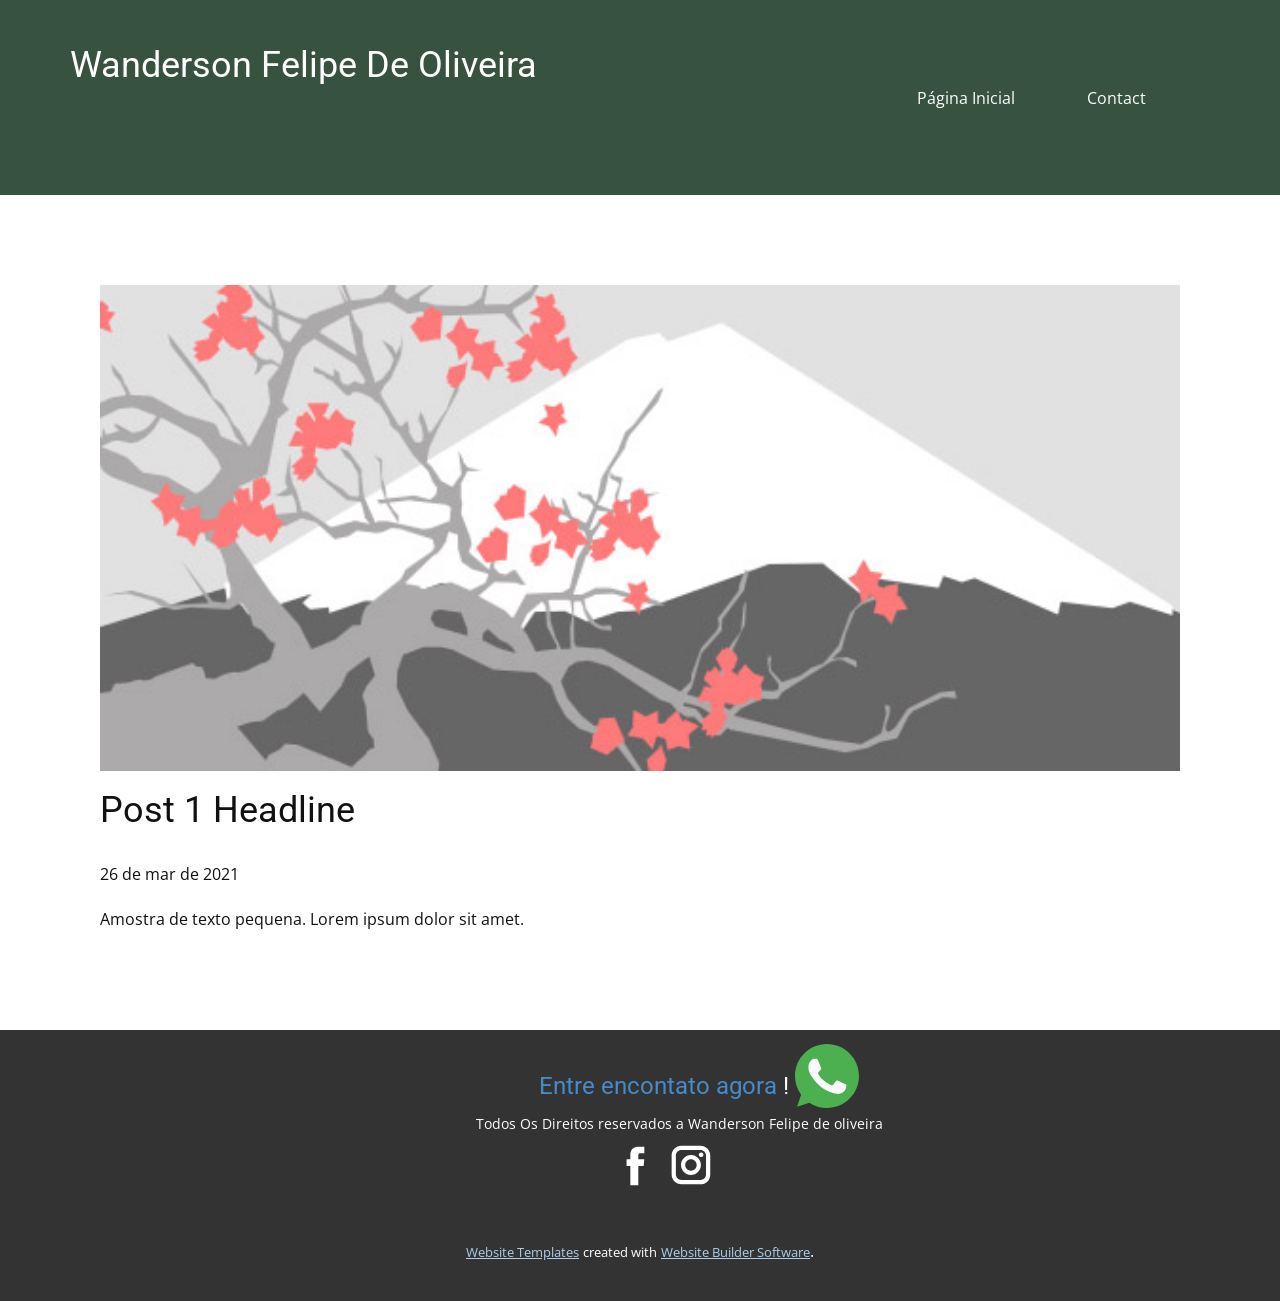
<file: blog/post.html>
<!doctype html>
<html style="font-size: 16px;"><head>
    <meta name="viewport" content="width=device-width, initial-scale=1.0">
    <meta charset="utf-8">
    <meta name="keywords" content="Post 1 Headline">
    <meta name="description" content="">
    <meta name="page_type" content="np-template-header-footer-from-plugin">
    <title>Post 1 Headline</title>
    <link rel="stylesheet" href="../nicepage.css" media="screen">
<link rel="stylesheet" href="../Post-Template.css" media="screen">
    <script class="u-script" type="text/javascript" src="../jquery.js" defer=""></script>
    <script class="u-script" type="text/javascript" src="../nicepage.js" defer=""></script>
    <meta name="generator" content="Nicepage 3.10.2, nicepage.com">
    <link id="u-theme-google-font" rel="stylesheet" href="https://fonts.googleapis.com/css?family=Roboto:100,100i,300,300i,400,400i,500,500i,700,700i,900,900i|Open+Sans:300,300i,400,400i,600,600i,700,700i,800,800i">
    
    
    
    
    <script type="application/ld+json">{
		"@context": "http://schema.org",
		"@type": "Organization",
		"name": "",
		"url": "index.html",
		"sameAs": []
}</script>
    <meta property="og:title" content="Post Template">
    <meta property="og:type" content="website">
    <meta name="theme-color" content="#478ac9">
    <link rel="canonical" href="../index.html">
    <meta property="og:url" content="index.html">
  </head>
  <body class="u-body"><header class="u-clearfix u-custom-color-3 u-header u-header" id="sec-b567"><div class="u-clearfix u-sheet u-sheet-1">
        <nav class="u-menu u-menu-dropdown u-offcanvas u-menu-1">
          <div class="menu-collapse" style="font-size: 1rem; letter-spacing: 0px;">
            <a class="u-button-style u-custom-active-color u-custom-left-right-menu-spacing u-custom-padding-bottom u-custom-top-bottom-menu-spacing u-nav-link u-text-active-palette-1-base u-text-hover-palette-2-base" href="#" style="padding: 8px 6px; font-size: calc(1em + 16px);">
              <svg><use xmlns:xlink="http://www.w3.org/1999/xlink" xlink:href="#menu-hamburger"></use></svg>
              <svg version="1.1" xmlns="http://www.w3.org/2000/svg" xmlns:xlink="http://www.w3.org/1999/xlink"><defs><symbol id="menu-hamburger" viewBox="0 0 16 16" style="width: 16px; height: 16px;"><rect y="1" width="16" height="2"></rect><rect y="7" width="16" height="2"></rect><rect y="13" width="16" height="2"></rect>
</symbol>
</defs></svg>
            </a>
          </div>
          <div class="u-custom-menu u-nav-container">
            <ul class="u-nav u-unstyled u-nav-1"><li class="u-nav-item"><a class="u-active-white u-button-style u-nav-link u-text-active-palette-1-base u-text-hover-palette-2-base" href="../Página-Inicial.html" style="padding: 28px 36px;">Página Inicial</a>
</li><li class="u-nav-item"><a class="u-active-white u-button-style u-nav-link u-text-active-palette-1-base u-text-hover-palette-2-base" href="../Contact.html" style="padding: 28px 36px;">Contact</a>
</li></ul>
          </div>
          <div class="u-custom-menu u-nav-container-collapse">
            <div class="u-black u-container-style u-inner-container-layout u-opacity u-opacity-95 u-sidenav">
              <div class="u-sidenav-overflow">
                <div class="u-menu-close"></div>
                <ul class="u-align-center u-nav u-popupmenu-items u-unstyled u-nav-2"><li class="u-nav-item"><a class="u-button-style u-nav-link" href="../Página-Inicial.html" style="padding: 28px 36px;">Página Inicial</a>
</li><li class="u-nav-item"><a class="u-button-style u-nav-link" href="../Contact.html" style="padding: 28px 36px;">Contact</a>
</li></ul>
              </div>
            </div>
            <div class="u-black u-menu-overlay u-opacity u-opacity-70"></div>
          </div>
        </nav>
        <h3 class="u-text u-text-1">Wanderson Felipe De Oliveira&nbsp;</h3>
      </div></header>
    <section class="u-align-center u-clearfix u-section-1" id="sec-17aa">
      <div class="u-clearfix u-sheet u-valign-middle-md u-valign-middle-sm u-valign-middle-xs u-sheet-1"><!--post_details--><!--post_details_options_json--><!--{"source":""}--><!--/post_details_options_json--><!--blog_post-->
        <div class="u-container-style u-expanded-width u-post-details u-post-details-1">
          <div class="u-container-layout u-valign-middle u-container-layout-1"><!--blog_post_image-->
            <img alt="" class="u-blog-control u-expanded-width u-image u-image-default u-image-1" src="[data-uri]"><!--/blog_post_image--><!--blog_post_header-->
            <h2 class="u-blog-control u-text u-text-1">Post 1 Headline</h2><!--/blog_post_header--><!--blog_post_metadata-->
            <div class="u-blog-control u-metadata u-metadata-1"><!--blog_post_metadata_date-->
              <span class="u-meta-date u-meta-icon">26 de mar de 2021</span><!--/blog_post_metadata_date--><!--blog_post_metadata_category-->
              <!--/blog_post_metadata_category--><!--blog_post_metadata_comments-->
              <!--/blog_post_metadata_comments-->
            </div><!--/blog_post_metadata--><!--blog_post_content-->
            <div class="u-align-justify u-blog-control u-post-content u-text u-text-2 fr-view">
  Amostra de texto pequena. Lorem ipsum dolor sit amet.
  </div><!--/blog_post_content-->
          </div>
        </div><!--/blog_post--><!--/post_details-->
      </div>
    </section>
    
    
    
    
    <footer class="u-align-center u-clearfix u-footer u-grey-80 u-footer" id="sec-63fc"><div class="u-clearfix u-sheet u-valign-middle u-sheet-1"><span class="u-icon u-icon-circle u-text-palette-1-base u-icon-1"><svg class="u-svg-link" preserveAspectRatio="xMidYMin slice" viewBox="0 0 512 512" style=""><use xmlns:xlink="http://www.w3.org/1999/xlink" xlink:href="#svg-0994"></use></svg><svg class="u-svg-content" viewBox="0 0 512 512" x="0px" y="0px" id="svg-0994" style="enable-background:new 0 0 512 512;"><path style="fill:#4CAF50;" d="M256.064,0h-0.128l0,0C114.784,0,0,114.816,0,256c0,56,18.048,107.904,48.736,150.048l-31.904,95.104  l98.4-31.456C155.712,496.512,204,512,256.064,512C397.216,512,512,397.152,512,256S397.216,0,256.064,0z"></path><path style="fill:#FAFAFA;" d="M405.024,361.504c-6.176,17.44-30.688,31.904-50.24,36.128c-13.376,2.848-30.848,5.12-89.664-19.264  C189.888,347.2,141.44,270.752,137.664,265.792c-3.616-4.96-30.4-40.48-30.4-77.216s18.656-54.624,26.176-62.304  c6.176-6.304,16.384-9.184,26.176-9.184c3.168,0,6.016,0.16,8.576,0.288c7.52,0.32,11.296,0.768,16.256,12.64  c6.176,14.88,21.216,51.616,23.008,55.392c1.824,3.776,3.648,8.896,1.088,13.856c-2.4,5.12-4.512,7.392-8.288,11.744  c-3.776,4.352-7.36,7.68-11.136,12.352c-3.456,4.064-7.36,8.416-3.008,15.936c4.352,7.36,19.392,31.904,41.536,51.616  c28.576,25.44,51.744,33.568,60.032,37.024c6.176,2.56,13.536,1.952,18.048-2.848c5.728-6.176,12.8-16.416,20-26.496  c5.12-7.232,11.584-8.128,18.368-5.568c6.912,2.4,43.488,20.48,51.008,24.224c7.52,3.776,12.48,5.568,14.304,8.736  C411.2,329.152,411.2,344.032,405.024,361.504z"></path></svg></span>
        <h4 class="u-text u-text-1">
          <a class="u-active-none u-border-none u-btn u-button-link u-button-style u-hover-none u-none u-text-palette-1-base u-btn-1" href="https://api.whatsapp.com/send?phone=5565996394703&amp;text=Ol%C3%A1%20fiquei%20interessado%20em%20um%20im%C3%B3vel%20e%20gostaria%20de%20saber%20mais.">Entre encontato agora</a>&nbsp;!
        </h4>
        <p class="u-small-text u-text u-text-variant u-text-2">Todos Os Direitos reservados a Wanderson Felipe de oliveira</p>
        <div class="u-social-icons u-spacing-7 u-social-icons-1">
          <a class="u-social-url" target="_blank" href=""><span class="u-icon u-icon-circle u-social-facebook u-social-icon u-icon-2"><svg class="u-svg-link" preserveAspectRatio="xMidYMin slice" viewBox="0 0 112 112" style=""><use xmlns:xlink="http://www.w3.org/1999/xlink" xlink:href="#svg-1a9a"></use></svg><svg xmlns="http://www.w3.org/2000/svg" xmlns:xlink="http://www.w3.org/1999/xlink" version="1.1" xml:space="preserve" class="u-svg-content" viewBox="0 0 112 112" x="0px" y="0px" id="svg-1a9a"><path d="M75.5,28.8H65.4c-1.5,0-4,0.9-4,4.3v9.4h13.9l-1.5,15.8H61.4v45.1H42.8V58.3h-8.8V42.4h8.8V32.2 c0-7.4,3.4-18.8,18.8-18.8h13.8v15.4H75.5z"></path></svg>
          
          
        </span>
          </a>
          <a class="u-social-url" target="_blank" href=""><span class="u-icon u-icon-circle u-social-icon u-social-instagram u-icon-3"><svg class="u-svg-link" preserveAspectRatio="xMidYMin slice" viewBox="0 0 112 112" style=""><use xmlns:xlink="http://www.w3.org/1999/xlink" xlink:href="#svg-97c1"></use></svg><svg xmlns="http://www.w3.org/2000/svg" xmlns:xlink="http://www.w3.org/1999/xlink" version="1.1" xml:space="preserve" class="u-svg-content" viewBox="0 0 112 112" x="0px" y="0px" id="svg-97c1"><path d="M55.9,32.9c-12.8,0-23.2,10.4-23.2,23.2s10.4,23.2,23.2,23.2s23.2-10.4,23.2-23.2S68.7,32.9,55.9,32.9z M55.9,69.4c-7.4,0-13.3-6-13.3-13.3c-0.1-7.4,6-13.3,13.3-13.3s13.3,6,13.3,13.3C69.3,63.5,63.3,69.4,55.9,69.4z"></path><path d="M79.7,26.8c-3,0-5.4,2.5-5.4,5.4s2.5,5.4,5.4,5.4c3,0,5.4-2.5,5.4-5.4S82.7,26.8,79.7,26.8z"></path><path d="M78.2,11H33.5C21,11,10.8,21.3,10.8,33.7v44.7c0,12.6,10.2,22.8,22.7,22.8h44.7c12.6,0,22.7-10.2,22.7-22.7 V33.7C100.8,21.1,90.6,11,78.2,11z M91,78.4c0,7.1-5.8,12.8-12.8,12.8H33.5c-7.1,0-12.8-5.8-12.8-12.8V33.7 c0-7.1,5.8-12.8,12.8-12.8h44.7c7.1,0,12.8,5.8,12.8,12.8V78.4z"></path></svg>
          
          
        </span>
          </a>
        </div>
      </div></footer>
    <section class="u-backlink u-clearfix u-grey-80">
      <a class="u-link" href="https://nicepage.com/website-templates" target="_blank">
        <span>Website Templates</span>
      </a>
      <p class="u-text">
        <span>created with</span>
      </p>
      <a class="u-link" href="https://nicepage.com/" target="_blank">
        <span>Website Builder Software</span>
      </a>. 
    </section>
  
</body></html>
</file>
